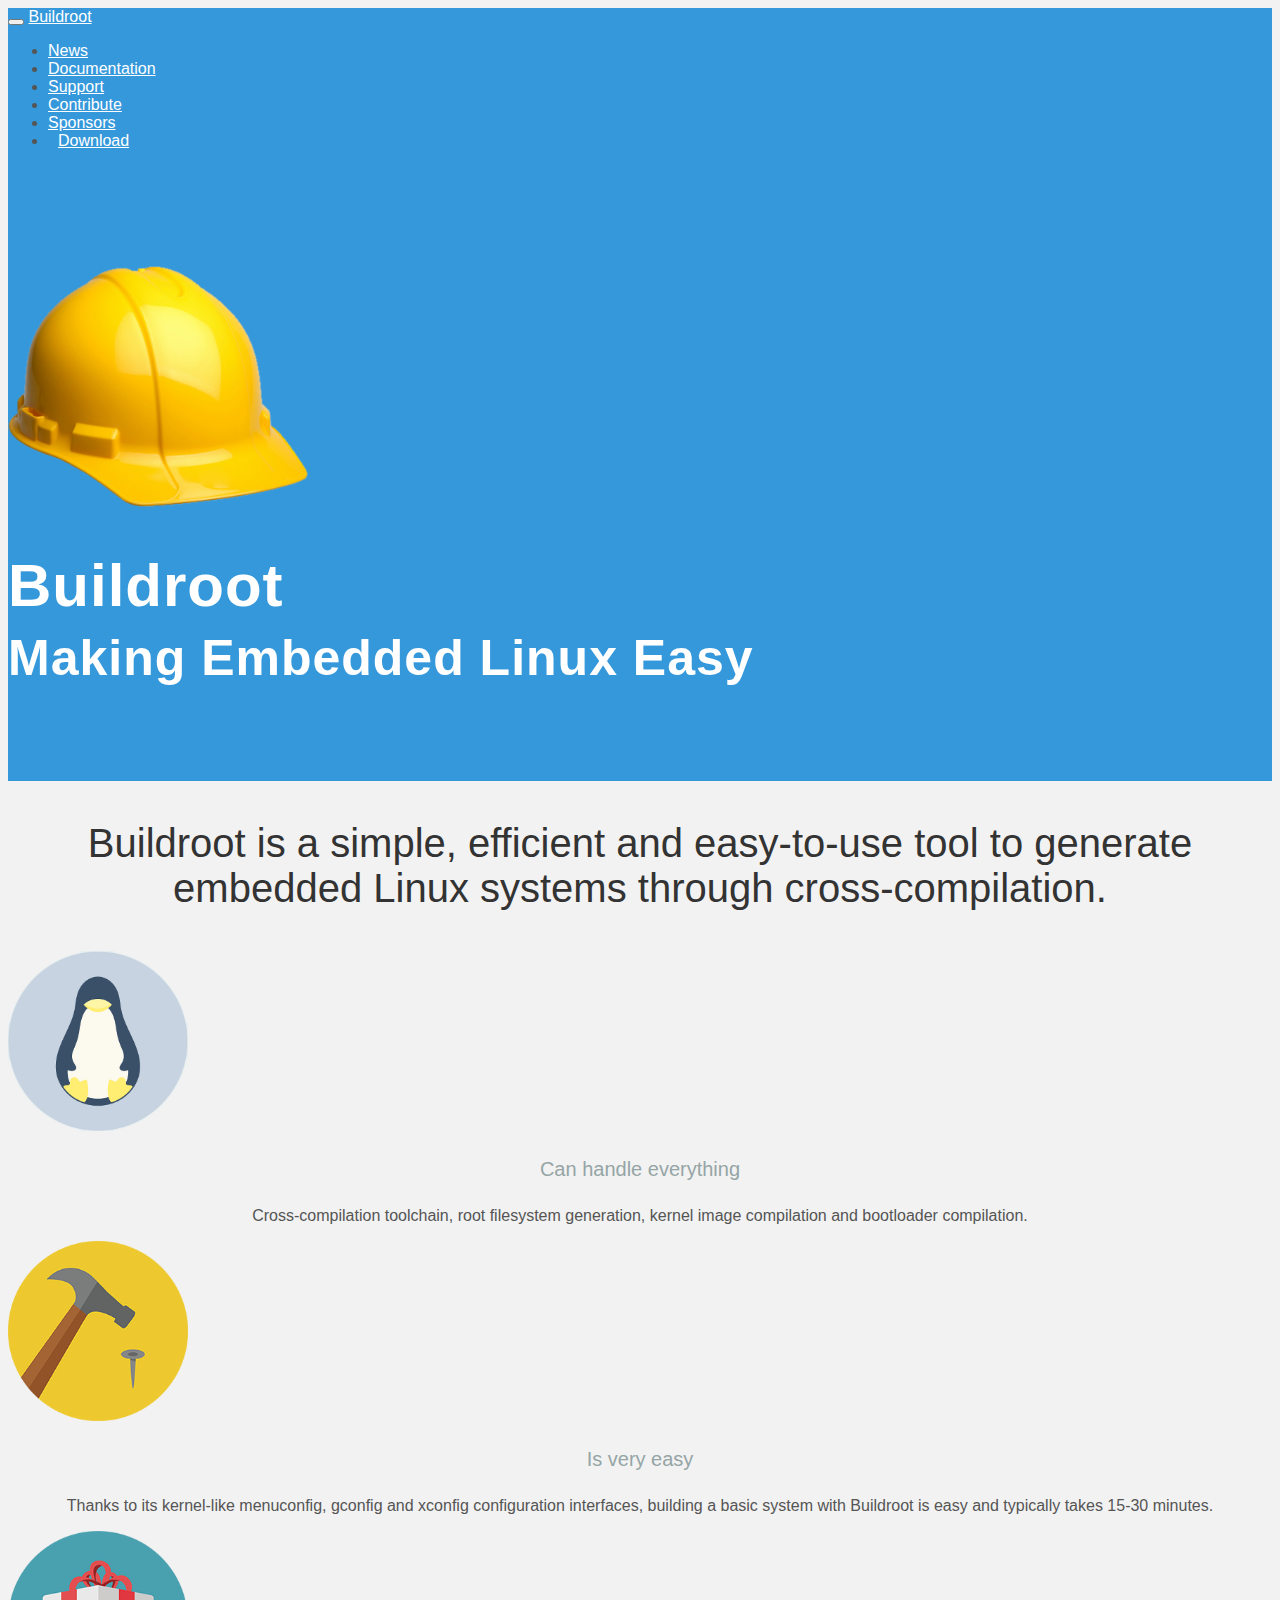
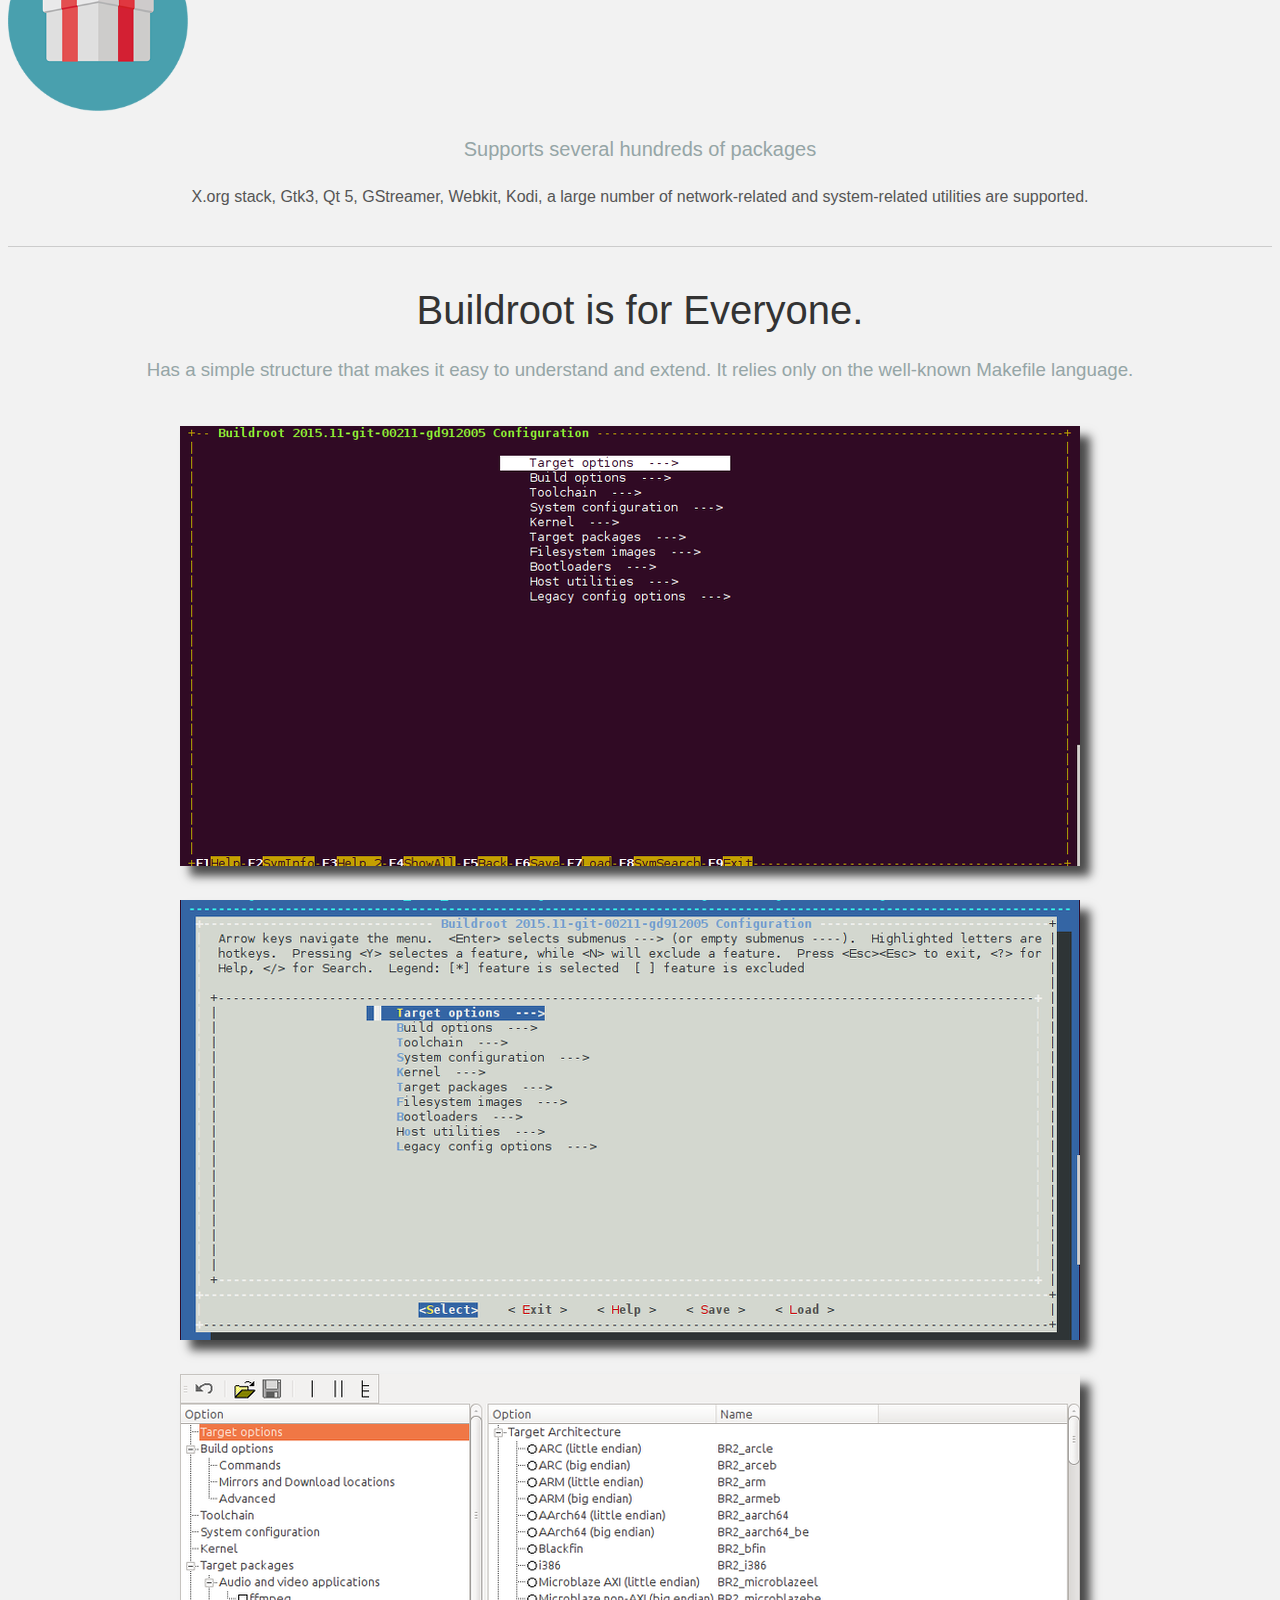
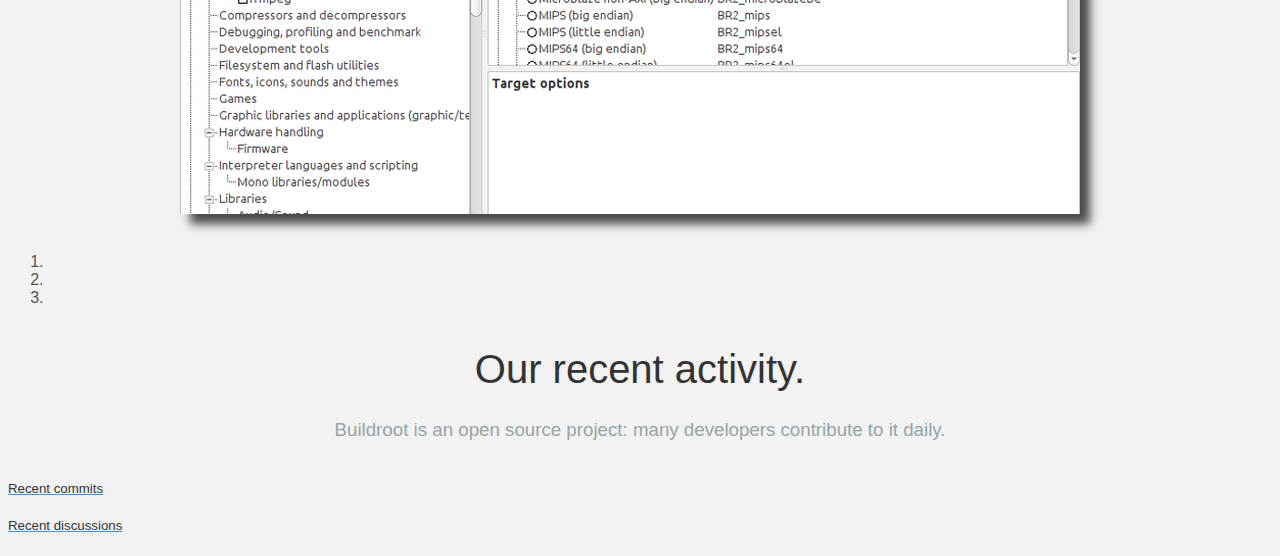
<file: index.html>
<!DOCTYPE html>
<html lang="en">
<head>
	<meta charset="utf-8">
	<meta http-equiv="X-UA-Compatible" content="IE=edge">
	<meta name="viewport" content="width=device-width, initial-scale=1.0">
	<meta name="Buildroot" content="">
	<meta name="angelo.compagnucci@gmail.com" content="">
	<link rel="shortcut icon" href="images/favicon.png">

	<title>Buildroot - Making Embedded Linux Easy</title>

	<link href="https://oss.maxcdn.com/bootswatch/3.3.5/paper/bootstrap.min.css" rel="stylesheet">
	<link href="css/main.css" rel="stylesheet">

	<!--[if lt IE 9]>
	  <script src="https://oss.maxcdn.com/libs/html5shiv/3.7.0/html5shiv.js"></script>
	  <script src="https://oss.maxcdn.com/libs/respond.js/1.3.0/respond.min.js"></script>
	<![endif]-->
</head>

<body>
	<!-- Fixed navbar -->
	<div class="navbar navbar-default navbar-fixed-top">
		<div class="container">
		<div class="navbar-header">
		  <button type="button" class="navbar-toggle" data-toggle="collapse" data-target=".navbar-collapse">
			<span class="icon-bar"></span>
			<span class="icon-bar"></span>
			<span class="icon-bar"></span>
		  </button>
		  <a class="navbar-brand" href="/"><b>Buildroot</b></a>
		</div>
		<div class="navbar-collapse collapse">
			<ul class="nav navbar-nav navbar-right">
				<li><a href="/news.html">
					<span class="glyphicon glyphicon-star"></span> News</a></li>
				<li><a href="/docs.html">
					<span class="glyphicon glyphicon-book"></span> Documentation</a></li>
				<li><a href="/support.html">
					<span class="glyphicon glyphicon-question-sign"></span> Support</a></li>
				<li><a href="/contribute.html">
					<span class="glyphicon glyphicon-share"></span> Contribute</a></li>
				<li><a href="/sponsors.html">
					<span class="glyphicon glyphicon-usd"></span> Sponsors</a></li>
				<li><a id="menubutton" class="btn btn-success btn-shrink" href="/download.html">
					<span class="glyphicon glyphicon-cloud-download"></span>
					<span class="text-shrink" >Download</span></a></li>
			</ul>
		</div><!--/.nav-collapse -->
		</div>
	</div>


	<div id="headerwrap">
		<div class="container">
			<div class="row">
				<div class="col-sm-6">
					<img class="img-responsive center-block" src="images/logo.png" alt="" style="max-width:300px">
				</div><!-- /col-lg-6 -->
				<div class="col-sm-6">
					<h1>Buildroot<br>
					<small>Making Embedded Linux Easy</small></h1>
					<div class="col-sm-6" style="margin-top:1em; padding-left:0px;">
						<a class="btn btn-default btn-lg" style="width:100%;" href="#about"><span class="glyphicon glyphicon-info-sign"></span>&nbsp; Learn more</a>
					</div>
					<div class="col-sm-6" style="margin-top:1em; padding-left:0px;">
						<a class="btn btn-default btn-lg" style="width:100%; margin-bottom: 20px;" href="/download.html"><span class="glyphicon glyphicon-cloud-download"></span>&nbsp; Download</a>
					</div>
				</div><!-- /col-lg-6 -->
			</div><!-- /row -->
		</div><!-- /container -->
	</div><!-- /headerwrap -->

	<a name="about"></a>
	<div class="container">
		<div class="row mt centered">
			<div class="col-lg-8 col-lg-offset-2">
				<h1>Buildroot is a simple, efficient and easy-to-use tool to
				generate embedded Linux systems through cross-compilation.</h1>
			</div>
		</div><!-- /row -->

		<div class="row mt centered">
			<div class="col-md-4">
				<div class="flip-container center-block" ontouchstart="this.classList.toggle('hover');">
					<div class="flipper">
						<div class="front">
							<img src="images/tux-flat.png" width="180" alt="">
						</div>
						<div class="back">
							<img src="images/tux-flat.png" width="180" alt="">
						</div>
					</div>
				</div>

				<h4>Can handle everything</h4>
				<p>Cross-compilation toolchain, root filesystem generation,
				kernel image compilation and bootloader compilation.</p>
			</div><!--/col-lg-4 -->

			<div class="col-md-4">
				<div class="flip-container center-block" ontouchstart="this.classList.toggle('hover');">
					<div class="flipper">
						<div class="front">
							<img src="images/hammer.png" width="180" alt="">
						</div>
						<div class="back">
							<img src="images/hammer.png" width="180" alt="">
						</div>
					</div>
				</div>

				<h4>Is very easy</h4>
				<p>Thanks to its kernel-like menuconfig, gconfig and
				xconfig configuration interfaces, building a basic system with
				Buildroot is easy and typically takes 15-30 minutes.</p>

			</div><!--/col-lg-4 -->

			<div class="col-md-4">
				<div class="flip-container center-block" ontouchstart="this.classList.toggle('hover');">
					<div class="flipper">
						<div class="front">
							<img src="images/gift.png" width="180" alt="">
						</div>
						<div class="back">
							<img src="images/gift.png" width="180" alt="">
						</div>
					</div>
				</div>

				<h4>Supports several hundreds of packages</h4>
				<p>X.org stack, Gtk3, Qt 5, GStreamer, Webkit, Kodi, a large number of network-related and system-related utilities are supported.</p>

			</div><!--/col-lg-4 -->
		</div><!-- /row -->
		<hr>
	</div><!-- /container -->

	<div class="container">
		<div class="row mt centered">
			<div class="col-lg-6 col-lg-offset-3">
				<h1>Buildroot is for Everyone.</h1>
				<h3>Has a simple structure that makes it easy to understand and extend. It relies only on the well-known Makefile language.</h3>
			</div>
		</div><!-- /row -->

		<! -- CAROUSEL -->
		<div class="row mt centered">
			<div class="col-lg-8 col-lg-offset-2">
				<div id="carousel-example-generic" class="carousel slide" data-ride="carousel">
				  <!-- Wrapper for slides -->
				  <div class="carousel-inner">
					<div class="item active">
					  <img src="images/nconfig.png" alt="">
					</div>
					<div class="item">
					  <img src="images/menuconfig.png" alt="">
					</div>
					<div class="item">
					  <img src="images/xconfig.png" alt="">
					</div>
				  </div>
				  <!-- Indicators -->
				  <ol class="carousel-indicators" style="margin-top:10px">
					<li data-target="#carousel-example-generic" data-slide-to="0" class="active"></li>
					<li data-target="#carousel-example-generic" data-slide-to="1"></li>
					<li data-target="#carousel-example-generic" data-slide-to="2"></li>
				  </ol>
				</div>
			</div><!-- /col-lg-8 -->
		</div><!-- /row -->
	</div><! --/container -->

	<div class="container">
		<div class="row mt centered">
			<div class="col-lg-6 col-lg-offset-3">
				<h1>Our recent activity.</h1>
				<h3>Buildroot is an open source project: many developers contribute to it daily.</h3>
			</div>
		</div><!-- /row -->
	</div><!-- /container -->

	<div class="container">
		<div class="row">
			<div class="col-sm-6">
				<div class="panel panel-primary">
					<div class="panel-heading"><a href="http://git.buildroot.net/buildroot"><h5>Recent commits</h5></a></div>
					<div class="panel-body ellipsis" id="commit-activity">
					</div>
				</div>
			</div>
			<div class="col-sm-6" >
				<div class="panel panel-primary">
					<div class="panel-heading"><a href="http://dir.gmane.org/gmane.comp.lib.uclibc.buildroot"><h5>Recent discussions</h5></a></div>
					<div class="panel-body ellipsis" id="mailing-list-activity">
					</div>
				</div>
			</div>
		</div>
	</div><!-- /container -->

	<script src="//code.jquery.com/jquery-1.11.3.min.js"></script>
	<script src="https://oss.maxcdn.com/bootstrap/3.3.5/js/bootstrap.min.js"></script>
	<script type="text/javascript" src="https://www.google.com/jsapi"></script>
	<script type="text/javascript" src="js/clipboard.min.js"></script>
	<script type="text/javascript" src="js/buildroot.js"></script>
</body>
</html>
</file>
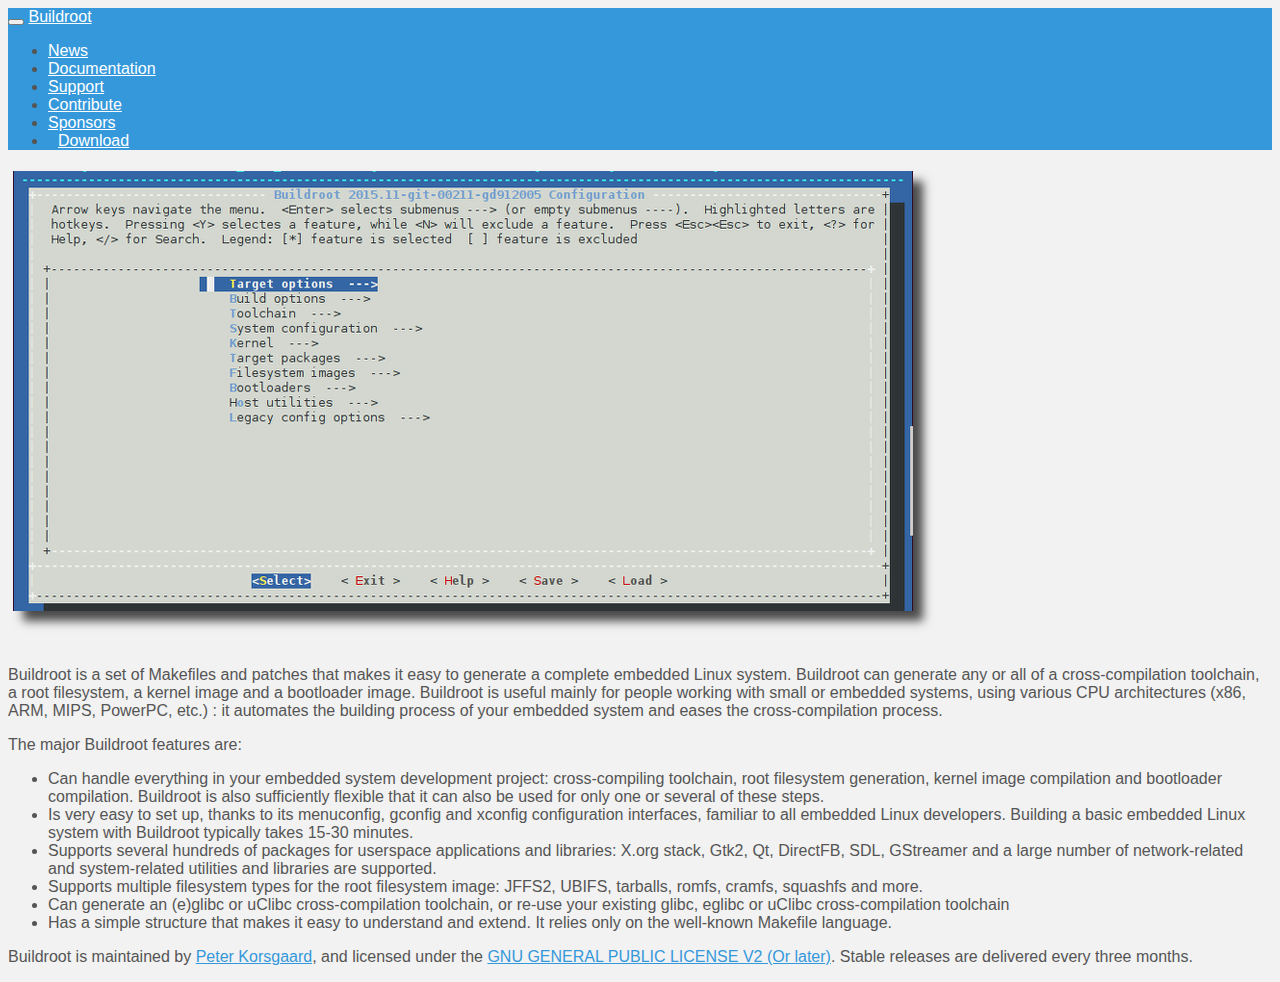
<file: about.html>
<!DOCTYPE html>
<html lang="en">
<head>
	<meta charset="utf-8">
	<meta http-equiv="X-UA-Compatible" content="IE=edge">
	<meta name="viewport" content="width=device-width, initial-scale=1.0">
	<meta name="Buildroot" content="">
	<meta name="angelo.compagnucci@gmail.com" content="">
	<link rel="shortcut icon" href="images/favicon.png">

	<title>Buildroot - Making Embedded Linux Easy</title>

	<link href="https://oss.maxcdn.com/bootswatch/3.3.5/paper/bootstrap.min.css" rel="stylesheet">
	<link href="css/main.css" rel="stylesheet">

	<!--[if lt IE 9]>
	  <script src="https://oss.maxcdn.com/libs/html5shiv/3.7.0/html5shiv.js"></script>
	  <script src="https://oss.maxcdn.com/libs/respond.js/1.3.0/respond.min.js"></script>
	<![endif]-->
</head>

<body>
	<!-- Fixed navbar -->
	<div class="navbar navbar-default navbar-fixed-top">
		<div class="container">
		<div class="navbar-header">
		  <button type="button" class="navbar-toggle" data-toggle="collapse" data-target=".navbar-collapse">
			<span class="icon-bar"></span>
			<span class="icon-bar"></span>
			<span class="icon-bar"></span>
		  </button>
		  <a class="navbar-brand" href="/"><b>Buildroot</b></a>
		</div>
		<div class="navbar-collapse collapse">
			<ul class="nav navbar-nav navbar-right">
				<li><a href="/news.html">
					<span class="glyphicon glyphicon-star"></span> News</a></li>
				<li><a href="/docs.html">
					<span class="glyphicon glyphicon-book"></span> Documentation</a></li>
				<li><a href="/support.html">
					<span class="glyphicon glyphicon-question-sign"></span> Support</a></li>
				<li><a href="/contribute.html">
					<span class="glyphicon glyphicon-share"></span> Contribute</a></li>
				<li><a href="/sponsors.html">
					<span class="glyphicon glyphicon-usd"></span> Sponsors</a></li>
				<li><a id="menubutton" class="btn btn-success btn-shrink" href="/download.html">
					<span class="glyphicon glyphicon-cloud-download"></span>
					<span class="text-shrink" >Download</span></a></li>
			</ul>
		</div><!--/.nav-collapse -->
		</div>
	</div>


<div class="row">
  <div class="col-sm-6 col-sm-offset-3" style="padding-bottom:10px">
    <img class="center-block" src="images/menuconfig.png"
    style="max-width:100%;"
    alt="Buildroot menuconfig" border="0">
  </div>
<div class="col-sm-10 col-sm-offset-1">

<p>Buildroot is a set of Makefiles and patches that makes it easy to
generate a complete embedded Linux system. Buildroot can generate any
or all of a cross-compilation toolchain, a root filesystem, a kernel
image and a bootloader image. Buildroot is useful mainly for people
working with small or embedded systems, using various CPU
architectures (x86, ARM, MIPS, PowerPC, etc.) : it automates the
building process of your embedded system and eases the
cross-compilation process.</p>

<p>The major Buildroot features are:</p>

<ul>

  <li>Can <b>handle everything</b> in your embedded system development
  project: cross-compiling toolchain, root filesystem generation,
  kernel image compilation and bootloader compilation. Buildroot is
  also sufficiently flexible that it can also be used for only one or
  several of these steps.</li>

  <li>Is <b>very easy</b> to set up, thanks to its menuconfig, gconfig
  and xconfig configuration interfaces, familiar to all embedded Linux
  developers. Building a basic embedded Linux system with Buildroot
  typically takes 15-30 minutes.</li>

  <li>Supports <b>several hundreds of packages</b> for userspace
  applications and libraries: X.org stack, Gtk2, Qt, DirectFB, SDL,
  GStreamer and a large number of network-related and system-related
  utilities and libraries are supported.</li>

  <li>Supports <b>multiple filesystem types</b> for the root
  filesystem image: JFFS2, UBIFS, tarballs, romfs, cramfs, squashfs
  and more.</li>

  <li>Can generate an (e)glibc or uClibc cross-compilation toolchain,
  or re-use your existing glibc, eglibc or uClibc cross-compilation
  toolchain</li>

  <li>Has a <b>simple structure</b> that makes it easy to understand
  and extend. It relies only on the well-known Makefile language.</li>

</ul>

<p>Buildroot is maintained by <a href=
"mailto:jacmet@uclibc.org">Peter Korsgaard</a>, and licensed under the
<a href="http://www.gnu.org/licenses/old-licenses/gpl-2.0.html">GNU
GENERAL PUBLIC LICENSE V2 (Or later)</a>. Stable releases are
delivered every three months.</p>

</div><!--/.col-sm-10 -->
</div><!--/.row -->

	<script src="//code.jquery.com/jquery-1.11.3.min.js"></script>
	<script src="https://oss.maxcdn.com/bootstrap/3.3.5/js/bootstrap.min.js"></script>
	<script type="text/javascript" src="https://www.google.com/jsapi"></script>
	<script type="text/javascript" src="js/clipboard.min.js"></script>
	<script type="text/javascript" src="js/buildroot.js"></script>
</body>
</html>
</file>
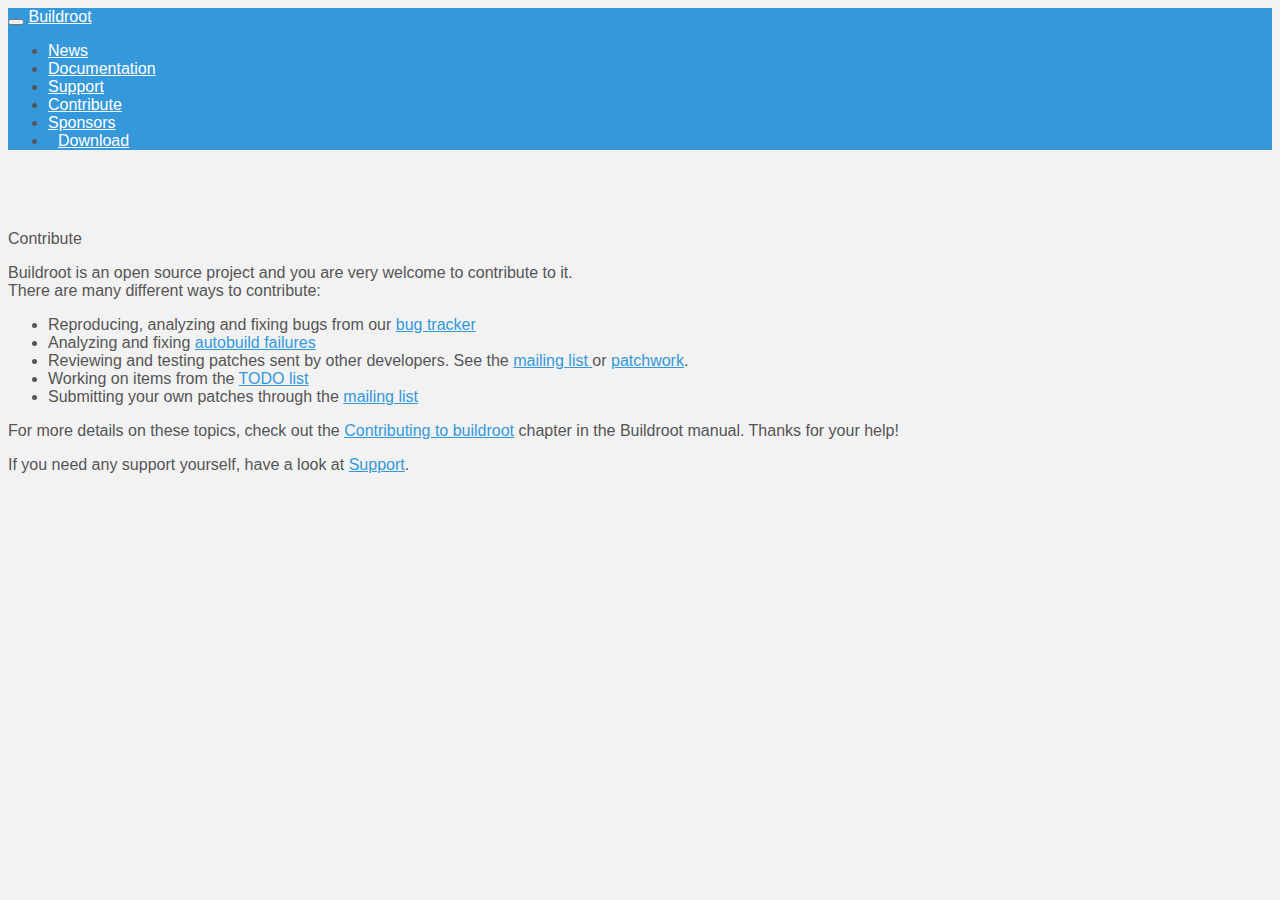
<file: contribute.html>
<!DOCTYPE html>
<html lang="en">
<head>
	<meta charset="utf-8">
	<meta http-equiv="X-UA-Compatible" content="IE=edge">
	<meta name="viewport" content="width=device-width, initial-scale=1.0">
	<meta name="Buildroot" content="">
	<meta name="angelo.compagnucci@gmail.com" content="">
	<link rel="shortcut icon" href="images/favicon.png">

	<title>Buildroot - Making Embedded Linux Easy</title>

	<link href="https://oss.maxcdn.com/bootswatch/3.3.5/paper/bootstrap.min.css" rel="stylesheet">
	<link href="css/main.css" rel="stylesheet">

	<!--[if lt IE 9]>
	  <script src="https://oss.maxcdn.com/libs/html5shiv/3.7.0/html5shiv.js"></script>
	  <script src="https://oss.maxcdn.com/libs/respond.js/1.3.0/respond.min.js"></script>
	<![endif]-->
</head>

<body>
	<!-- Fixed navbar -->
	<div class="navbar navbar-default navbar-fixed-top">
		<div class="container">
		<div class="navbar-header">
		  <button type="button" class="navbar-toggle" data-toggle="collapse" data-target=".navbar-collapse">
			<span class="icon-bar"></span>
			<span class="icon-bar"></span>
			<span class="icon-bar"></span>
		  </button>
		  <a class="navbar-brand" href="/"><b>Buildroot</b></a>
		</div>
		<div class="navbar-collapse collapse">
			<ul class="nav navbar-nav navbar-right">
				<li><a href="/news.html">
					<span class="glyphicon glyphicon-star"></span> News</a></li>
				<li><a href="/docs.html">
					<span class="glyphicon glyphicon-book"></span> Documentation</a></li>
				<li><a href="/support.html">
					<span class="glyphicon glyphicon-question-sign"></span> Support</a></li>
				<li><a href="/contribute.html">
					<span class="glyphicon glyphicon-share"></span> Contribute</a></li>
				<li><a href="/sponsors.html">
					<span class="glyphicon glyphicon-usd"></span> Sponsors</a></li>
				<li><a id="menubutton" class="btn btn-success btn-shrink" href="/download.html">
					<span class="glyphicon glyphicon-cloud-download"></span>
					<span class="text-shrink" >Download</span></a></li>
			</ul>
		</div><!--/.nav-collapse -->
		</div>
	</div>


<div class="container">
<div class="row nh">
<div class="col-lg-10 col-lg-offset-1 col-md-12 col-sm-12 col-xs-12">

	<div class="panel panel-primary">
		<div class="panel-heading">Contribute</div>
		<div class="panel-body">
			<p>Buildroot is an open source project and you are very welcome to contribute to
			it.<br />
			There are many different ways to contribute:</p>

			<ul>
			<li>Reproducing, analyzing and fixing bugs from our
			    <a href="https://bugs.buildroot.org/">bug tracker</a></li>
			<li>Analyzing and fixing <a href="http://autobuild.buildroot.org/">
			    autobuild failures</a></li>
			<li>Reviewing and testing patches sent by other developers. See the
			    <a href="http://lists.buildroot.org/mailman/listinfo/buildroot">mailing list
			    </a> or <a href="http://patchwork.ozlabs.org/project/buildroot/list/">
			    patchwork</a>.</li>
			<li>Working on items from the
			    <a href="http://www.elinux.org/Buildroot#Todo_list">TODO list</a></li>
			<li>Submitting your own patches through the
			    <a href="http://lists.buildroot.org/mailman/listinfo/buildroot">mailing list
			    </a></li>
			</ul>

			<p>For more details on these topics, check out the
			<a href="http://buildroot.org/manual.html#_contributing_to_buildroot">
			Contributing to buildroot</a> chapter in the Buildroot manual. Thanks for your help!</p>

			<p>If you need any support yourself, have a look at <a href="./support.html">
			Support</a>.</p>
		</div>
	</div>

</div><!--/.col-sm-10 -->
</div><!--/.row -->
</div>

	<script src="//code.jquery.com/jquery-1.11.3.min.js"></script>
	<script src="https://oss.maxcdn.com/bootstrap/3.3.5/js/bootstrap.min.js"></script>
	<script type="text/javascript" src="https://www.google.com/jsapi"></script>
	<script type="text/javascript" src="js/clipboard.min.js"></script>
	<script type="text/javascript" src="js/buildroot.js"></script>
</body>
</html>
</file>
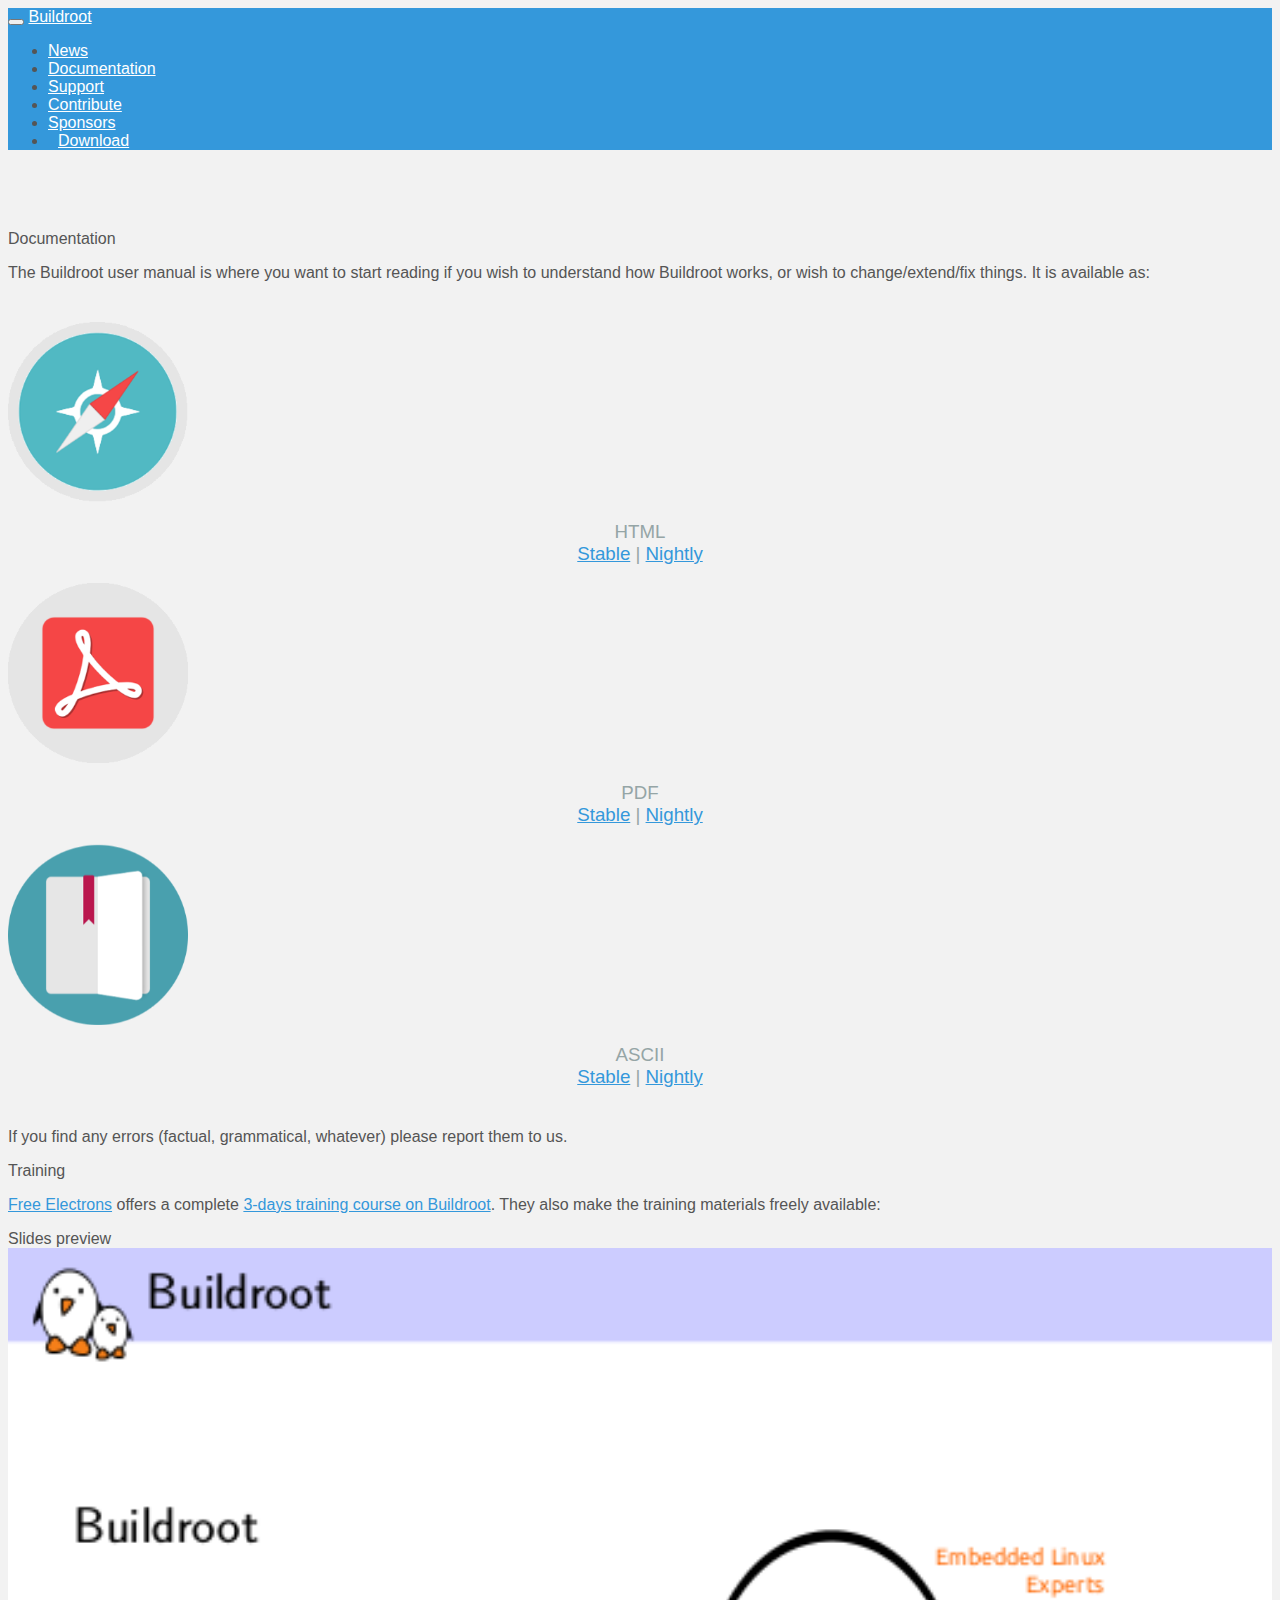
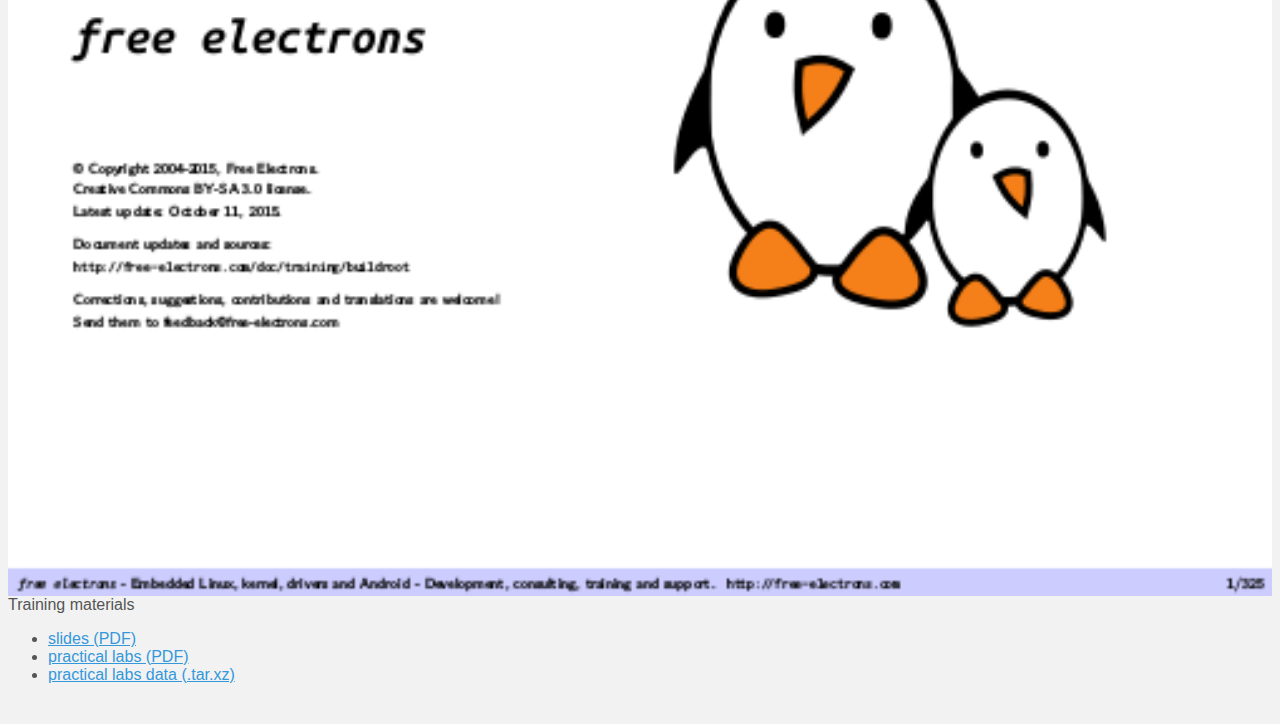
<file: docs.html>
<!DOCTYPE html>
<html lang="en">
<head>
	<meta charset="utf-8">
	<meta http-equiv="X-UA-Compatible" content="IE=edge">
	<meta name="viewport" content="width=device-width, initial-scale=1.0">
	<meta name="Buildroot" content="">
	<meta name="angelo.compagnucci@gmail.com" content="">
	<link rel="shortcut icon" href="images/favicon.png">

	<title>Buildroot - Making Embedded Linux Easy</title>

	<link href="https://oss.maxcdn.com/bootswatch/3.3.5/paper/bootstrap.min.css" rel="stylesheet">
	<link href="css/main.css" rel="stylesheet">

	<!--[if lt IE 9]>
	  <script src="https://oss.maxcdn.com/libs/html5shiv/3.7.0/html5shiv.js"></script>
	  <script src="https://oss.maxcdn.com/libs/respond.js/1.3.0/respond.min.js"></script>
	<![endif]-->
</head>

<body>
	<!-- Fixed navbar -->
	<div class="navbar navbar-default navbar-fixed-top">
		<div class="container">
		<div class="navbar-header">
		  <button type="button" class="navbar-toggle" data-toggle="collapse" data-target=".navbar-collapse">
			<span class="icon-bar"></span>
			<span class="icon-bar"></span>
			<span class="icon-bar"></span>
		  </button>
		  <a class="navbar-brand" href="/"><b>Buildroot</b></a>
		</div>
		<div class="navbar-collapse collapse">
			<ul class="nav navbar-nav navbar-right">
				<li><a href="/news.html">
					<span class="glyphicon glyphicon-star"></span> News</a></li>
				<li><a href="/docs.html">
					<span class="glyphicon glyphicon-book"></span> Documentation</a></li>
				<li><a href="/support.html">
					<span class="glyphicon glyphicon-question-sign"></span> Support</a></li>
				<li><a href="/contribute.html">
					<span class="glyphicon glyphicon-share"></span> Contribute</a></li>
				<li><a href="/sponsors.html">
					<span class="glyphicon glyphicon-usd"></span> Sponsors</a></li>
				<li><a id="menubutton" class="btn btn-success btn-shrink" href="/download.html">
					<span class="glyphicon glyphicon-cloud-download"></span>
					<span class="text-shrink" >Download</span></a></li>
			</ul>
		</div><!--/.nav-collapse -->
		</div>
	</div>


<div class="container">
<div class="row nh">
<div class="col-lg-10 col-lg-offset-1 col-md-12 col-sm-12 col-xs-12">

	<div class="panel panel-primary">
		<div class="panel-heading">Documentation</div>
		<div class="panel-body">
		<p>The Buildroot user manual is where you want to start reading if you
		wish to understand how Buildroot works, or wish to change/extend/fix
		things. It is available as:</p>
		
		<div class="row mt centered">
			<div class="col-sm-4">
				<div class="flip-container center-block" ontouchstart="this.classList.toggle('hover');">
					<div class="flipper">
						<div class="front">
							<a href="/manual.html"><img src="images/browser.png" width="180" alt=""></a>
						</div>
						<div class="back">
							<a href="/manual.html"><img src="images/browser.png" width="180" alt=""></a>
						</div>
					</div>
				</div>

				<h3>HTML <br>
					<a href="/manual.html">Stable</a> | 
					<a href="http://nightly.buildroot.org/manual.html">Nightly</a>
				</h3>

			</div>

			<div class="col-sm-4">
				<div class="flip-container center-block" ontouchstart="this.classList.toggle('hover');">
					<div class="flipper">
						<div class="front">
							<img src="images/pdf-icon.png" width="180" alt="">
						</div>
						<div class="back">
							<img src="images/pdf-icon.png" width="180" alt="">
						</div>
					</div>
				</div>

				<h3>PDF <br>
					<a href="/downloads/manual/manual.pdf">Stable</a> | 
					<a href="http://nightly.buildroot.org/manual.pdf">Nightly</a>
				</h3>

			</div>

			<div class="col-sm-4">
				<div class="flip-container center-block" ontouchstart="this.classList.toggle('hover');">
					<div class="flipper">
						<div class="front">
							<img src="images/text.png" width="180" alt="">
						</div>
						<div class="back">
							<img src="images/text.png" width="180" alt="">
						</div>
					</div>
				</div>

				<h3>ASCII <br>
					<a href="/downloads/manual/manual.text">Stable</a> | 
					<a href="http://nightly.buildroot.org/manual.text">Nightly</a>
				</h3>

			</div>
		</div>
		
		<p>If you find any errors (factual, grammatical, whatever) please
		report them to us.</p>
		</div>
	</div>

	<div class="panel panel-primary">
		<div class="panel-heading">Training</div>
		<div class="panel-body">
		<p><a href="http://www.free-electrons.com">Free Electrons</a> offers a
		complete <a href="http://free-electrons.com/training/buildroot/">3-days
		training course on Buildroot</a>. They also make the training
		materials freely available:</p>

			<div class="row">
				<div class="col-sm-8">
					<div class="panel panel-success">
						<div class="panel-heading">Slides preview</div>
						<div class="panel-body">
							<div id="slides" style="width: 100%; padding-bottom: 75%; position: relative">
							<a href="http://free-electrons.com/doc/training/buildroot/buildroot-slides.pdf"><img src="images/buildroot-slides.png" alt="buildroot slides" style="position:absolute; width:100%; height:100%; top:0; left:0;"></a>
							</div>
						</div>
					</div>
				</div>

				<div class="col-sm-4">
					<div class="panel panel-default	">
						<div class="panel-heading">Training materials</div>
						<div class="panel-body">
							<ul>
							<li><a href="http://free-electrons.com/doc/training/buildroot/buildroot-slides.pdf">slides (PDF)</a></li>
							<li><a href="http://free-electrons.com/doc/training/buildroot/buildroot-labs.pdf">practical labs (PDF)</a></li>
							<li><a href="http://free-electrons.com/doc/training/buildroot/buildroot-labs.tar.xz">practical labs data (.tar.xz)</a></li>
							</ul>
						</div>
					</div>
				</div>
			</div>
		</div>
	</div>

</div>
</div>
</div>

	<script src="//code.jquery.com/jquery-1.11.3.min.js"></script>
	<script src="https://oss.maxcdn.com/bootstrap/3.3.5/js/bootstrap.min.js"></script>
	<script type="text/javascript" src="https://www.google.com/jsapi"></script>
	<script type="text/javascript" src="js/clipboard.min.js"></script>
	<script type="text/javascript" src="js/buildroot.js"></script>
</body>
</html>
</file>
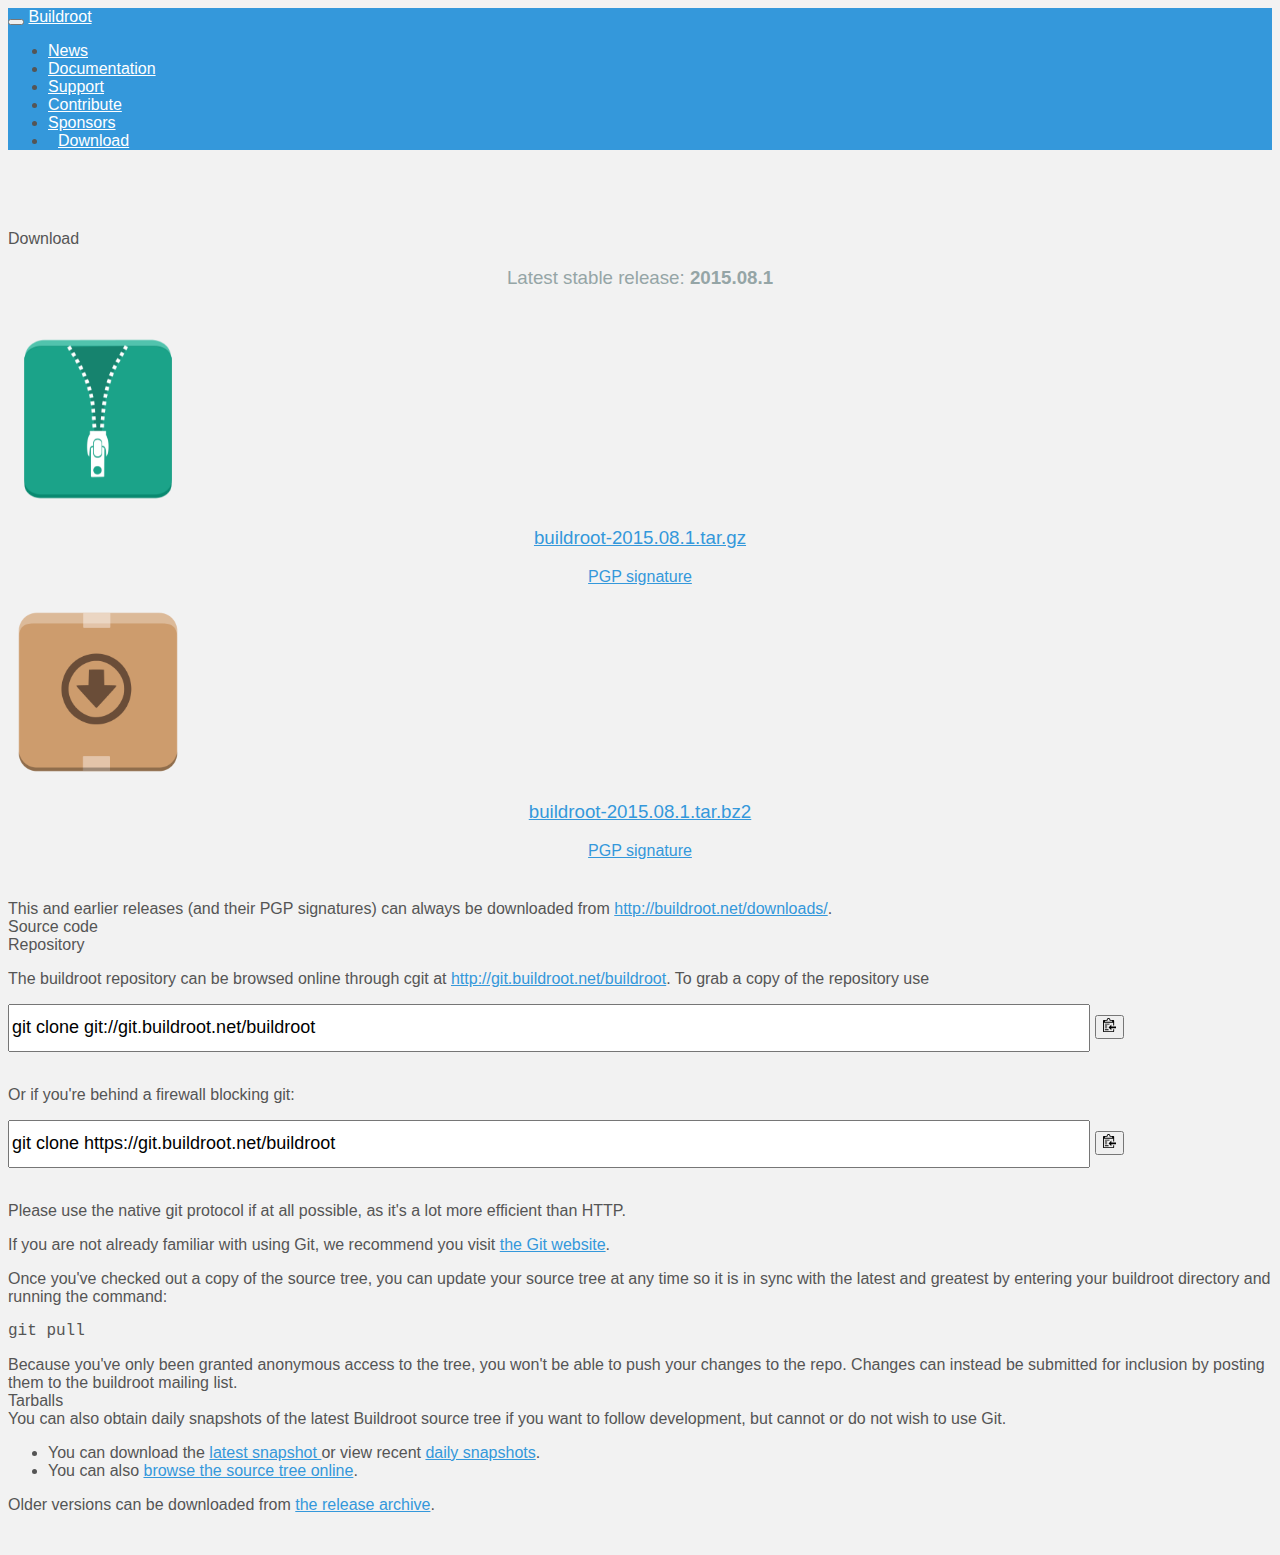
<file: download.html>
<!DOCTYPE html>
<html lang="en">
<head>
	<meta charset="utf-8">
	<meta http-equiv="X-UA-Compatible" content="IE=edge">
	<meta name="viewport" content="width=device-width, initial-scale=1.0">
	<meta name="Buildroot" content="">
	<meta name="angelo.compagnucci@gmail.com" content="">
	<link rel="shortcut icon" href="images/favicon.png">

	<title>Buildroot - Making Embedded Linux Easy</title>

	<link href="https://oss.maxcdn.com/bootswatch/3.3.5/paper/bootstrap.min.css" rel="stylesheet">
	<link href="css/main.css" rel="stylesheet">

	<!--[if lt IE 9]>
	  <script src="https://oss.maxcdn.com/libs/html5shiv/3.7.0/html5shiv.js"></script>
	  <script src="https://oss.maxcdn.com/libs/respond.js/1.3.0/respond.min.js"></script>
	<![endif]-->
</head>

<body>
	<!-- Fixed navbar -->
	<div class="navbar navbar-default navbar-fixed-top">
		<div class="container">
		<div class="navbar-header">
		  <button type="button" class="navbar-toggle" data-toggle="collapse" data-target=".navbar-collapse">
			<span class="icon-bar"></span>
			<span class="icon-bar"></span>
			<span class="icon-bar"></span>
		  </button>
		  <a class="navbar-brand" href="/"><b>Buildroot</b></a>
		</div>
		<div class="navbar-collapse collapse">
			<ul class="nav navbar-nav navbar-right">
				<li><a href="/news.html">
					<span class="glyphicon glyphicon-star"></span> News</a></li>
				<li><a href="/docs.html">
					<span class="glyphicon glyphicon-book"></span> Documentation</a></li>
				<li><a href="/support.html">
					<span class="glyphicon glyphicon-question-sign"></span> Support</a></li>
				<li><a href="/contribute.html">
					<span class="glyphicon glyphicon-share"></span> Contribute</a></li>
				<li><a href="/sponsors.html">
					<span class="glyphicon glyphicon-usd"></span> Sponsors</a></li>
				<li><a id="menubutton" class="btn btn-success btn-shrink" href="/download.html">
					<span class="glyphicon glyphicon-cloud-download"></span>
					<span class="text-shrink" >Download</span></a></li>
			</ul>
		</div><!--/.nav-collapse -->
		</div>
	</div>


<div class="container">
<div class="row nh">
<div class="col-lg-10 col-lg-offset-1 col-md-12 col-sm-12 col-xs-12">

	<div class="panel panel-primary">
		<div class="panel-heading">Download</div>
		<div class="panel-body">
		
			<h3 style="text-align: center;">Latest stable release: <b>2015.08.1</b></h3>

			<div class="row mt centered">
				<div class="col-sm-6">
					<div class="flip-container center-block" ontouchstart="this.classList.toggle('hover');">
						<div class="flipper">
							<div class="front">
								<a href="/downloads/buildroot-2015.08.1.tar.gz"><img src="images/zip.png" width="180" alt=""></a>
							</div>
							<div class="back">
								<a href="/downloads/buildroot-2015.08.1.tar.gz"><img src="images/zip.png" width="180" alt=""></a>
							</div>
						</div>
					</div>
					
					<h3><a href="/downloads/buildroot-2015.08.1.tar.gz">buildroot-2015.08.1.tar.gz</a></h3>
					<p><a href="/downloads/buildroot-2015.08.1.tar.gz.sign">PGP signature</a></p>
				</div>
				<div class="col-sm-6">
					<div class="flip-container center-block" ontouchstart="this.classList.toggle('hover');">
						<div class="flipper">
							<div class="front">
								<a href="/downloads/buildroot-2015.08.1.tar.bz2"><img src="images/package.png" width="180" alt=""></a>
							</div>
							<div class="back">
								<a href="/downloads/buildroot-2015.08.1.tar.bz2"><img src="images/package.png" width="180" alt=""></a>
							</div>
						</div>
					</div>
					
					<h3><a href="/downloads/buildroot-2015.08.1.tar.bz2">buildroot-2015.08.1.tar.bz2</a></h3>
					<p><a href="/downloads/buildroot-2015.08.1.tar.bz2.sign">PGP signature</a></p>
				</div>
			</div>
		<!--
		<p>
		The latest release candidate is <b>2015.08-rc2</b>, which can be
		downloaded here:<p>

		<a href="/downloads/buildroot-2015.08-rc2.tar.gz">buildroot-2015.08-rc1.tar.gz</a>
		(<a href="/downloads/buildroot-2015.08-rc2.tar.gz.sign">PGP signature</a>)
		or
		<a href="/downloads/buildroot-2015.08-rc2.tar.bz2">buildroot-2015.08-rc1.tar.bz2</a>
		(<a href="/downloads/buildroot-2015.08-rc2.tar.bz2.sign">PGP signature</a>).
		<p>
		-->
		This and earlier releases (and their PGP signatures) can always be downloaded from
		<a href="/downloads/">http://buildroot.net/downloads/</a>.
		</div>
	</div>

	<div class="panel panel-primary">
		<div class="panel-heading">Source code</div>
		<div class="panel-body">

			<div class="row">
				<div class="col-sm-7">
					<div class="panel panel-success">
						<div class="panel-heading">Repository</div>
						<div class="panel-body">
<P>The buildroot repository can be browsed online through cgit at
<a href="http://git.buildroot.net/buildroot/">http://git.buildroot.net/buildroot</a>.
To grab a copy of the repository use</p>


<div class="input-group" style="width: 100%;">
	<input class="form-control" style="width: 85%;" id="giturl"
		value="git clone git://git.buildroot.net/buildroot" type="text" readonly></input>
	<span class="input-group-button">
		<button class="btn pull-right" type="button" data-clipboard-target="#giturl"
			data-toggle="tooltip" data-placement="bottom" data-trigger="manual" title="Copied!">
			<img class="clippy" src="images/clippy.svg" alt="Copy to clipboard" width="13">
		</button>
	</span>
</div><br>

<p>
	Or if you're behind a firewall blocking git:
</p>

<div class="input-group" style="width: 100%;">
	<input class="form-control" style="width: 85%;" id="giturlhttps"
		value="git clone https://git.buildroot.net/buildroot" type="text" readonly></input>
	<span class="input-group-button">
		<button class="btn pull-right" type="button" data-clipboard-target="#giturlhttps"
			data-toggle="tooltip" data-placement="bottom" data-trigger="click" title="Copied!">
			<img class="clippy" src="images/clippy.svg" alt="Copy to clipboard" width="13">
		</button>
	</span>
</div><br>

<p>

Please use the native git protocol if at all possible, as it's a lot
more efficient than HTTP.

<p>

If you are not already familiar with using Git, we recommend you visit <a
href="http://git-scm.org">the Git website</a>.

<p>

Once you've checked out a copy of the source tree, you can update your source
tree at any time so it is in sync with the latest and greatest by entering your
buildroot directory and running the command:

<pre>
git pull
</pre>

Because you've only been granted anonymous access to the tree, you won't be
able to push your changes to the repo. Changes can instead be submitted for
inclusion by posting them to the buildroot mailing list.
						</div>
					</div>
				</div>

				<div class="col-sm-5">
					<div class="panel panel-default	">
						<div class="panel-heading">Tarballs</div>
						<div class="panel-body">
You can also obtain daily snapshots of the latest Buildroot source tree if you
want to follow development, but cannot or do not wish to use Git.

<ul>
	<li>You can download the
	<a href="downloads/snapshots/buildroot-snapshot.tar.bz2">latest snapshot
	</a> or view recent <a href="downloads/snapshots/">daily snapshots</a>.
	</li>

	<li>You can also <a href="http://git.buildroot.net/buildroot">browse the
	source tree online</a>.
	</li>
</ul>

<p>
Older versions can be downloaded from <a href="/downloads/">the release archive</a>.
</p>
						</div>
					</div>
				</div>
			</div>
		</div>
	</div>

</div><!--/.col-sm-10 -->
</div><!--/.row -->
</div>

	<script src="//code.jquery.com/jquery-1.11.3.min.js"></script>
	<script src="https://oss.maxcdn.com/bootstrap/3.3.5/js/bootstrap.min.js"></script>
	<script type="text/javascript" src="https://www.google.com/jsapi"></script>
	<script type="text/javascript" src="js/clipboard.min.js"></script>
	<script type="text/javascript" src="js/buildroot.js"></script>
</body>
</html>
</file>
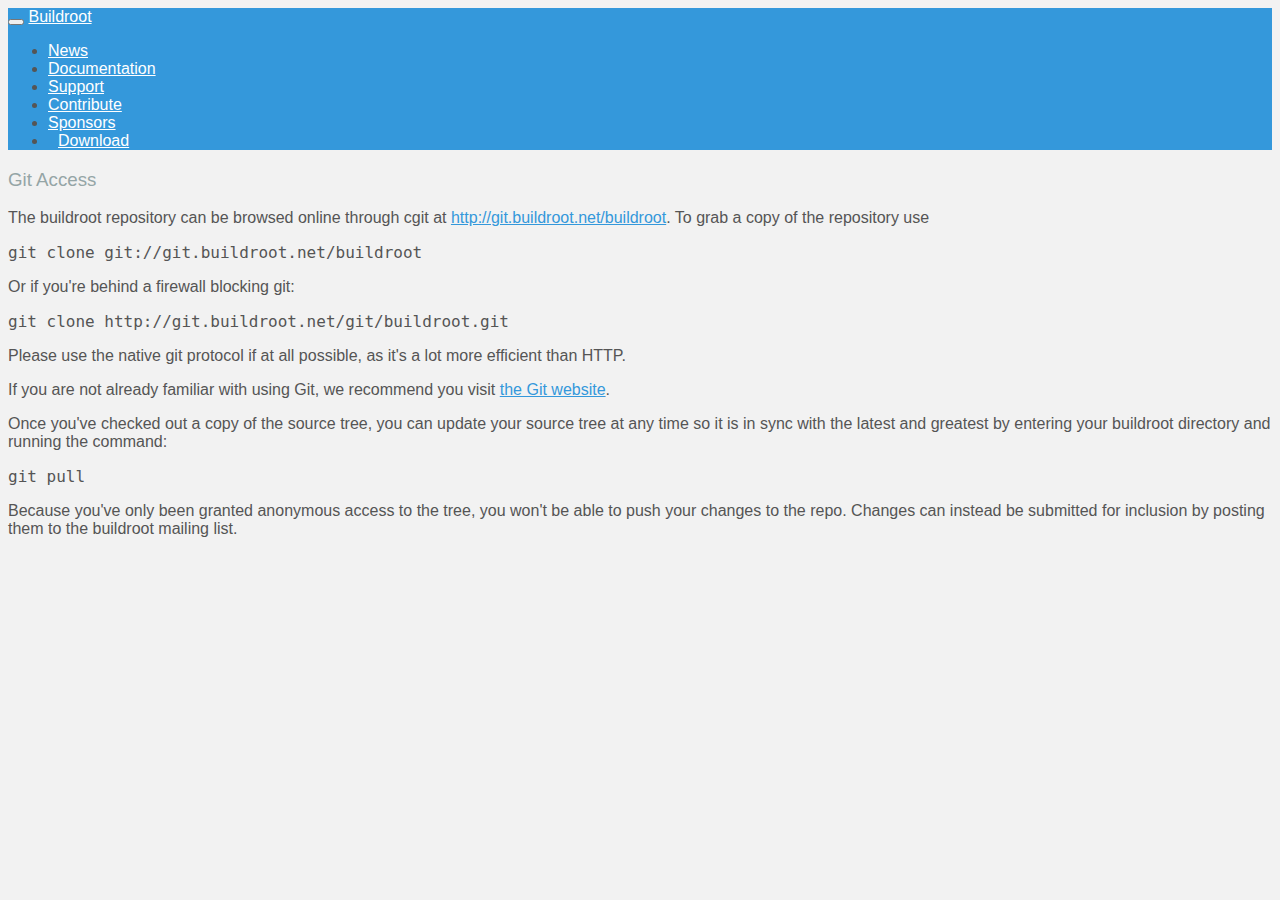
<file: git.html>
<!DOCTYPE html>
<html lang="en">
<head>
	<meta charset="utf-8">
	<meta http-equiv="X-UA-Compatible" content="IE=edge">
	<meta name="viewport" content="width=device-width, initial-scale=1.0">
	<meta name="Buildroot" content="">
	<meta name="angelo.compagnucci@gmail.com" content="">
	<link rel="shortcut icon" href="images/favicon.png">

	<title>Buildroot - Making Embedded Linux Easy</title>

	<link href="https://oss.maxcdn.com/bootswatch/3.3.5/paper/bootstrap.min.css" rel="stylesheet">
	<link href="css/main.css" rel="stylesheet">

	<!--[if lt IE 9]>
	  <script src="https://oss.maxcdn.com/libs/html5shiv/3.7.0/html5shiv.js"></script>
	  <script src="https://oss.maxcdn.com/libs/respond.js/1.3.0/respond.min.js"></script>
	<![endif]-->
</head>

<body>
	<!-- Fixed navbar -->
	<div class="navbar navbar-default navbar-fixed-top">
		<div class="container">
		<div class="navbar-header">
		  <button type="button" class="navbar-toggle" data-toggle="collapse" data-target=".navbar-collapse">
			<span class="icon-bar"></span>
			<span class="icon-bar"></span>
			<span class="icon-bar"></span>
		  </button>
		  <a class="navbar-brand" href="/"><b>Buildroot</b></a>
		</div>
		<div class="navbar-collapse collapse">
			<ul class="nav navbar-nav navbar-right">
				<li><a href="/news.html">
					<span class="glyphicon glyphicon-star"></span> News</a></li>
				<li><a href="/docs.html">
					<span class="glyphicon glyphicon-book"></span> Documentation</a></li>
				<li><a href="/support.html">
					<span class="glyphicon glyphicon-question-sign"></span> Support</a></li>
				<li><a href="/contribute.html">
					<span class="glyphicon glyphicon-share"></span> Contribute</a></li>
				<li><a href="/sponsors.html">
					<span class="glyphicon glyphicon-usd"></span> Sponsors</a></li>
				<li><a id="menubutton" class="btn btn-success btn-shrink" href="/download.html">
					<span class="glyphicon glyphicon-cloud-download"></span>
					<span class="text-shrink" >Download</span></a></li>
			</ul>
		</div><!--/.nav-collapse -->
		</div>
	</div>


<div class="row">
<div class="col-lg-10 col-lg-offset-1 col-md-12 col-sm-12 col-xs-12">

<h3>Git Access</h3>

The buildroot repository can be browsed online through cgit at
<a href="http://git.buildroot.net/buildroot/">http://git.buildroot.net/buildroot</a>.
To grab a copy of the repository use

<pre>
git clone git://git.buildroot.net/buildroot</pre>

Or if you're behind a firewall blocking git:

<pre>
git clone http://git.buildroot.net/git/buildroot.git</pre>

<p>

Please use the native git protocol if at all possible, as it's a lot
more efficient than HTTP.

<p>

If you are not already familiar with using Git, we recommend you visit <a
href="http://git-scm.org">the Git website</a>.

<p>

Once you've checked out a copy of the source tree, you can update your source
tree at any time so it is in sync with the latest and greatest by entering your
buildroot directory and running the command:

<pre>
git pull
</pre>

Because you've only been granted anonymous access to the tree, you won't be
able to push your changes to the repo. Changes can instead be submitted for
inclusion by posting them to the buildroot mailing list.

</div><!--/.col-sm-10 -->
</div><!--/.row -->

	<script src="//code.jquery.com/jquery-1.11.3.min.js"></script>
	<script src="https://oss.maxcdn.com/bootstrap/3.3.5/js/bootstrap.min.js"></script>
	<script type="text/javascript" src="https://www.google.com/jsapi"></script>
	<script type="text/javascript" src="js/clipboard.min.js"></script>
	<script type="text/javascript" src="js/buildroot.js"></script>
</body>
</html>
</file>
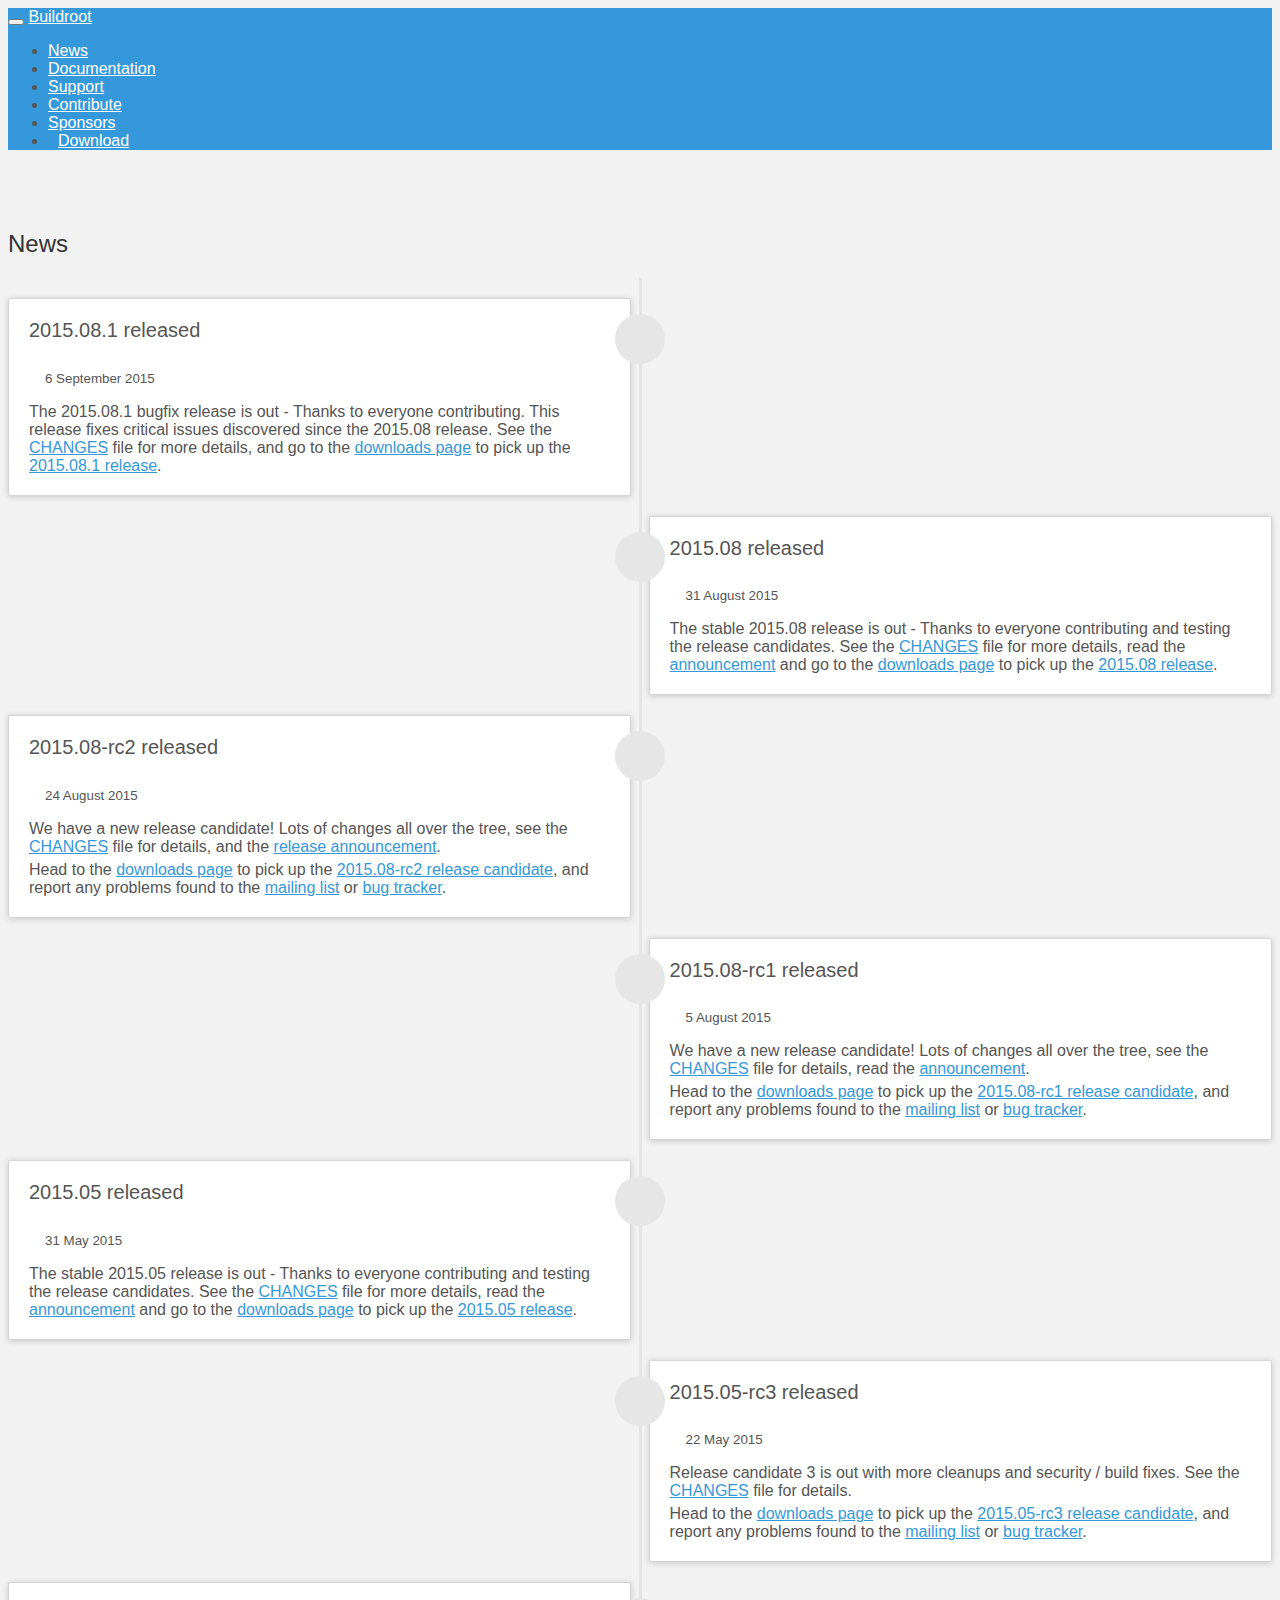
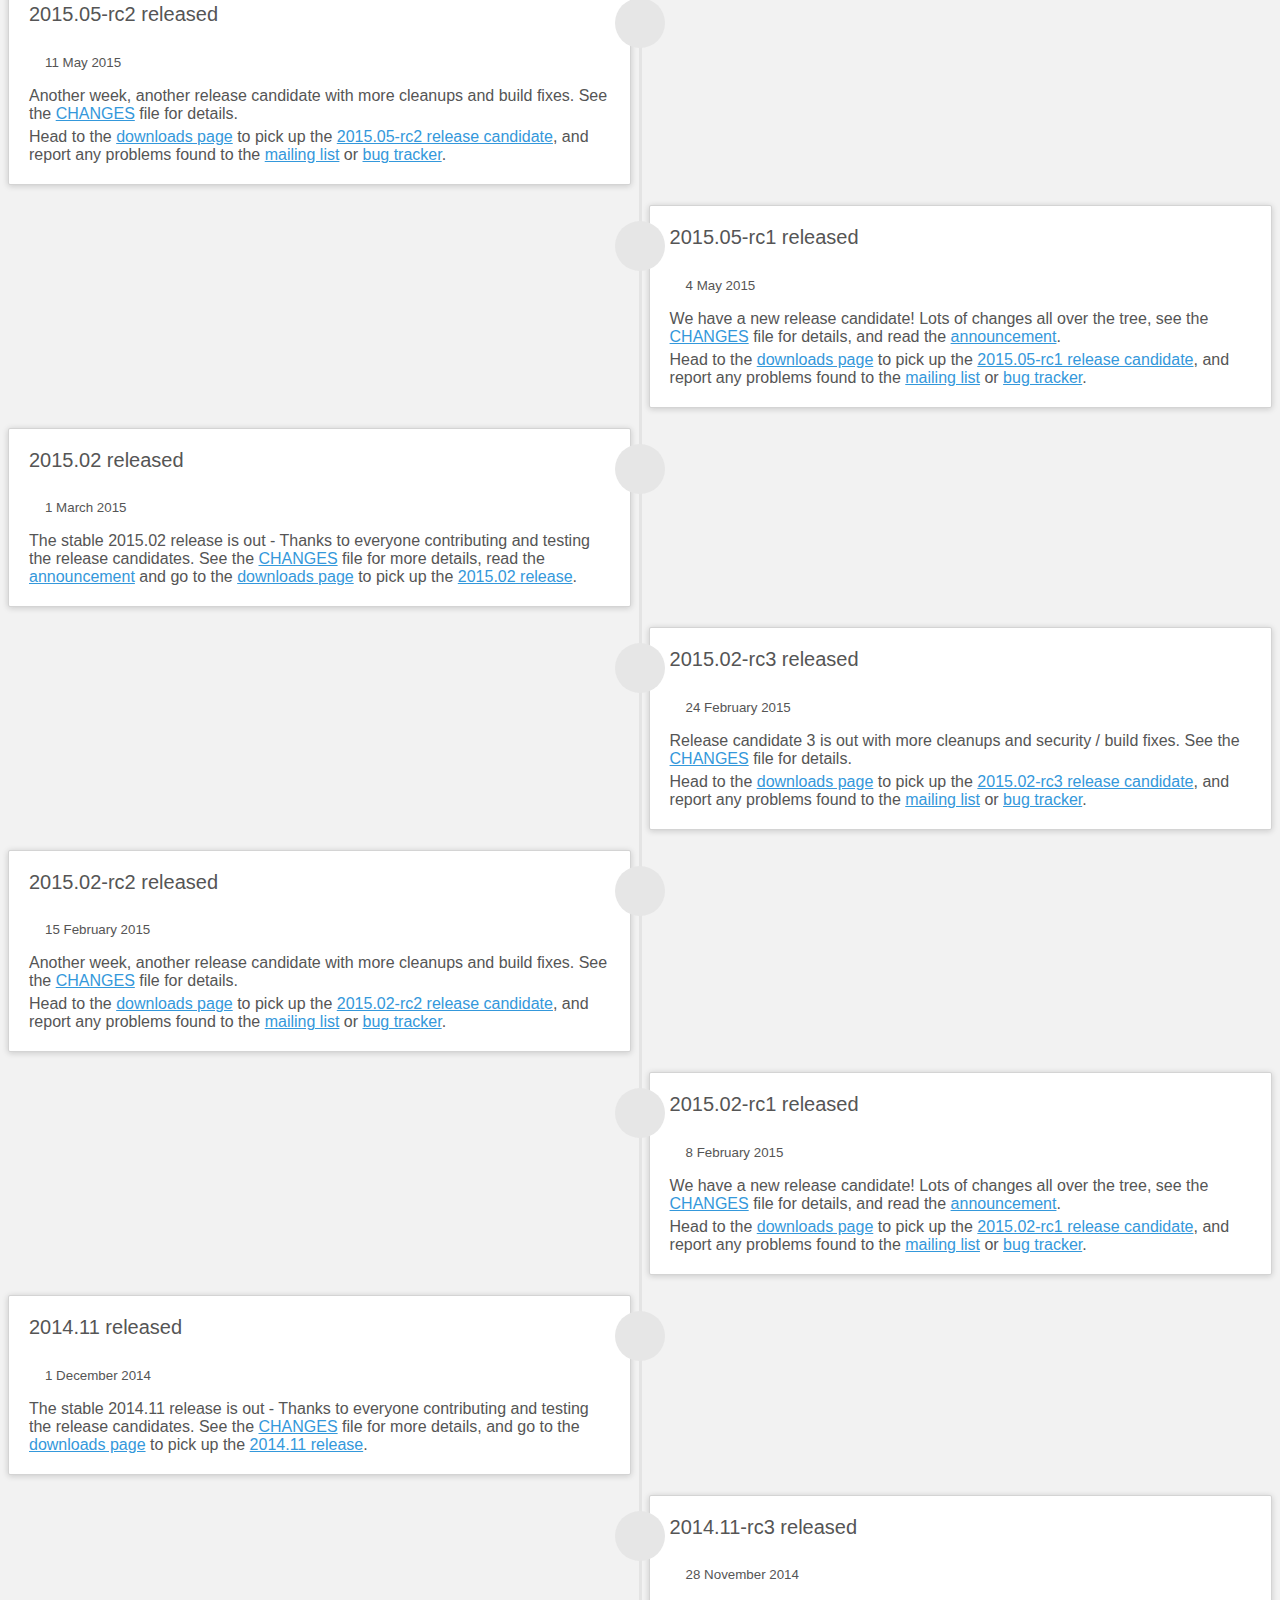
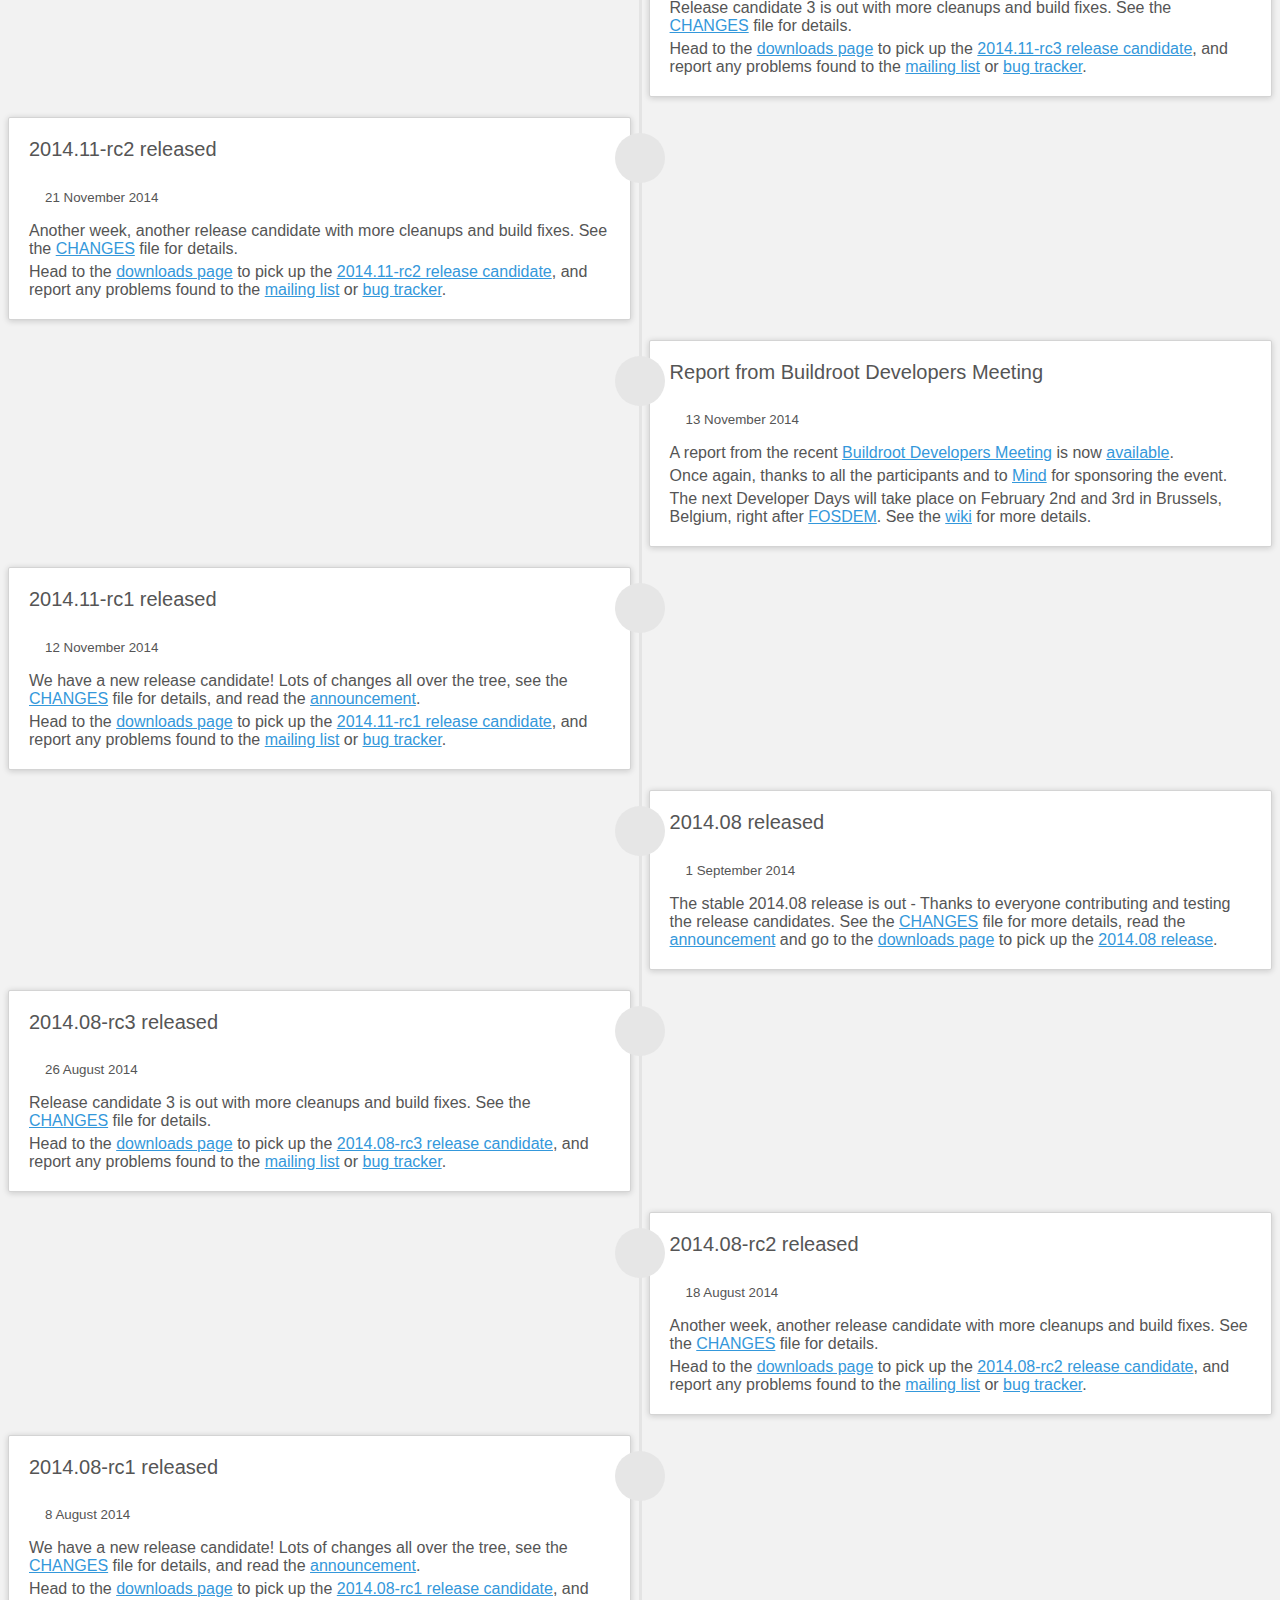
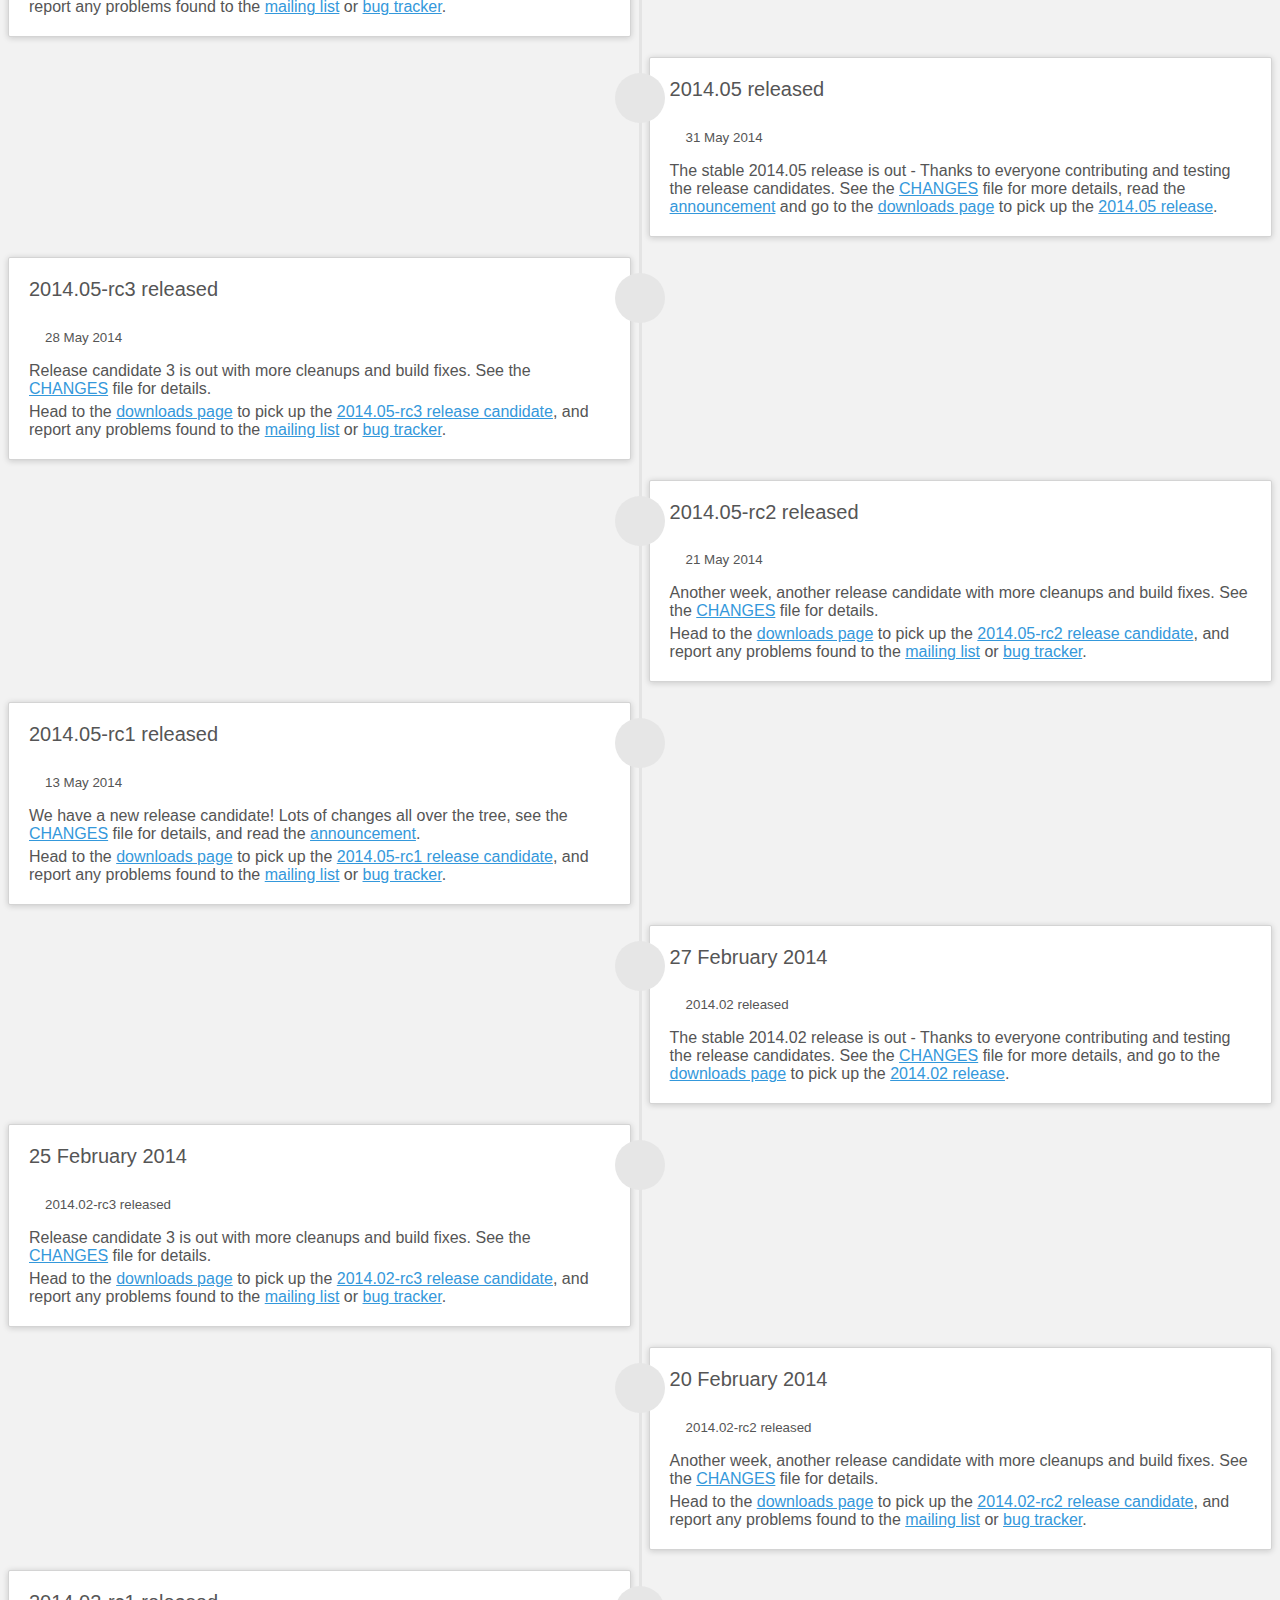
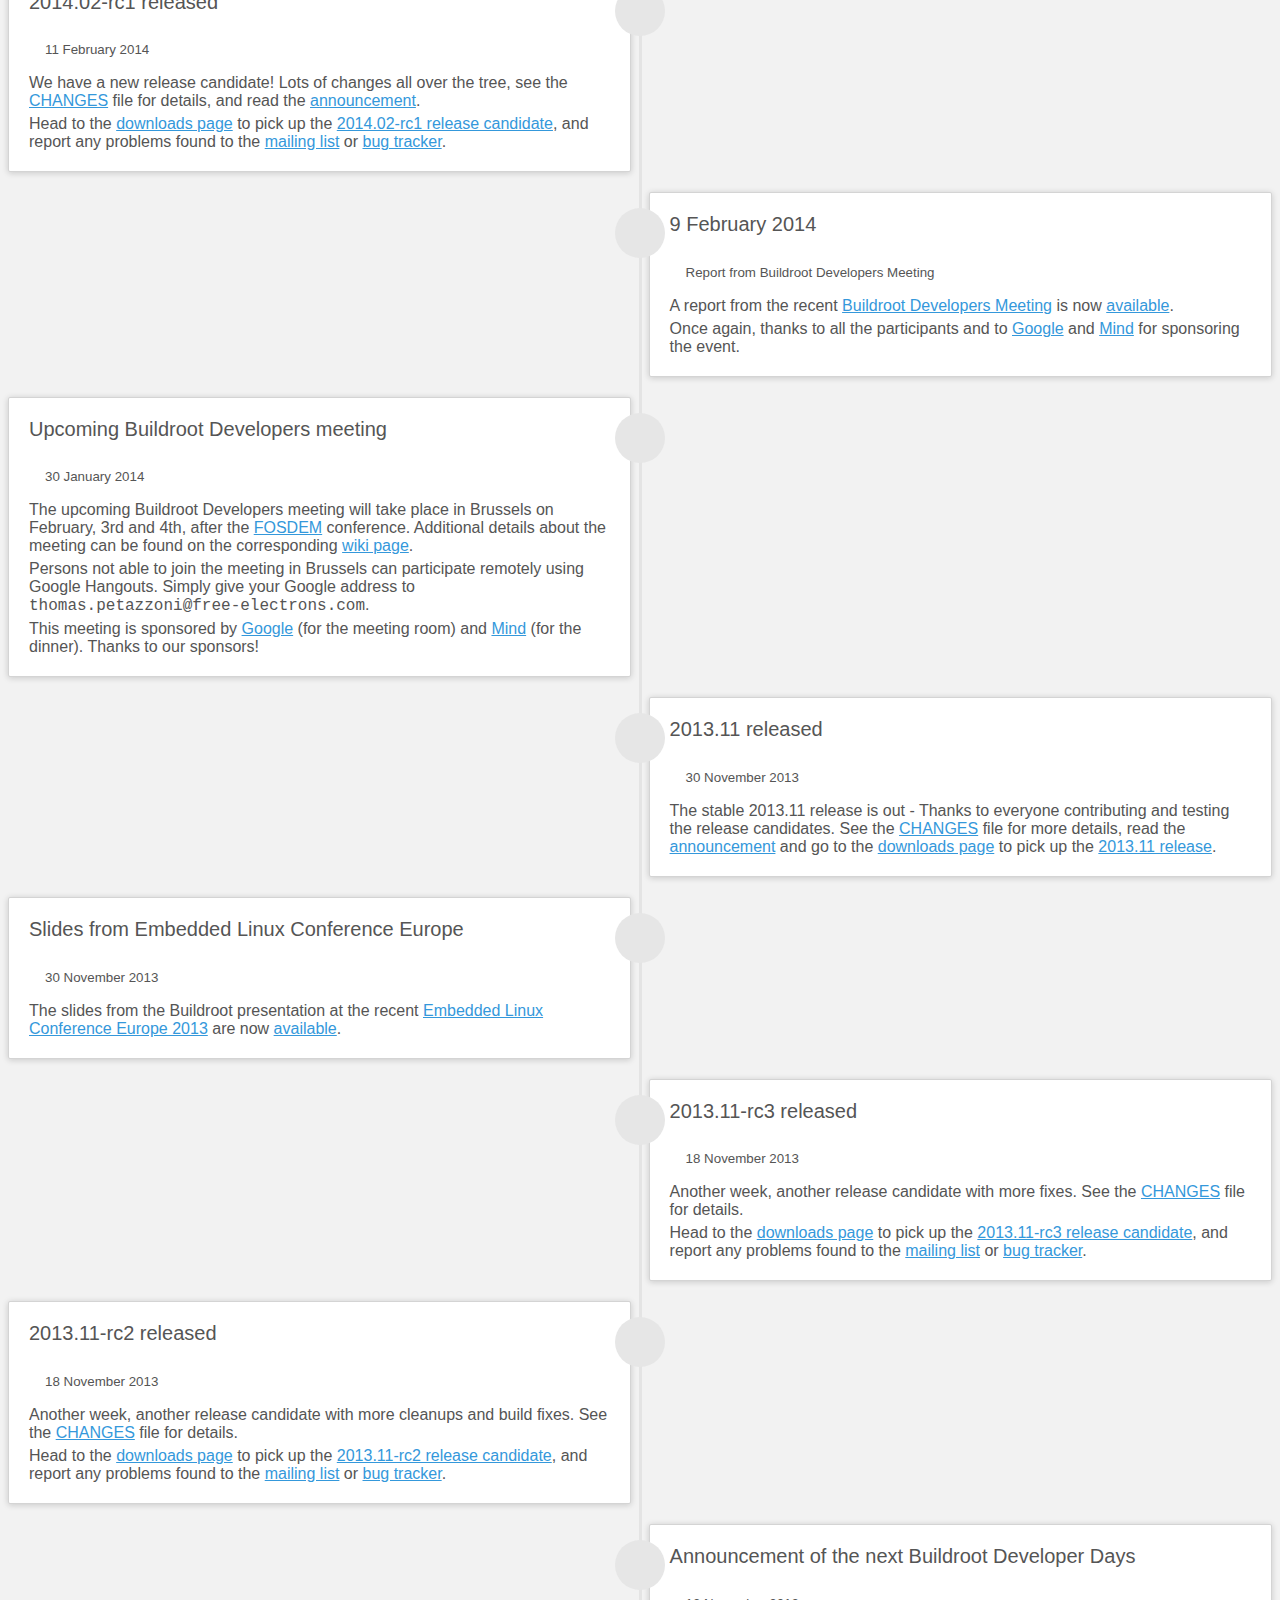
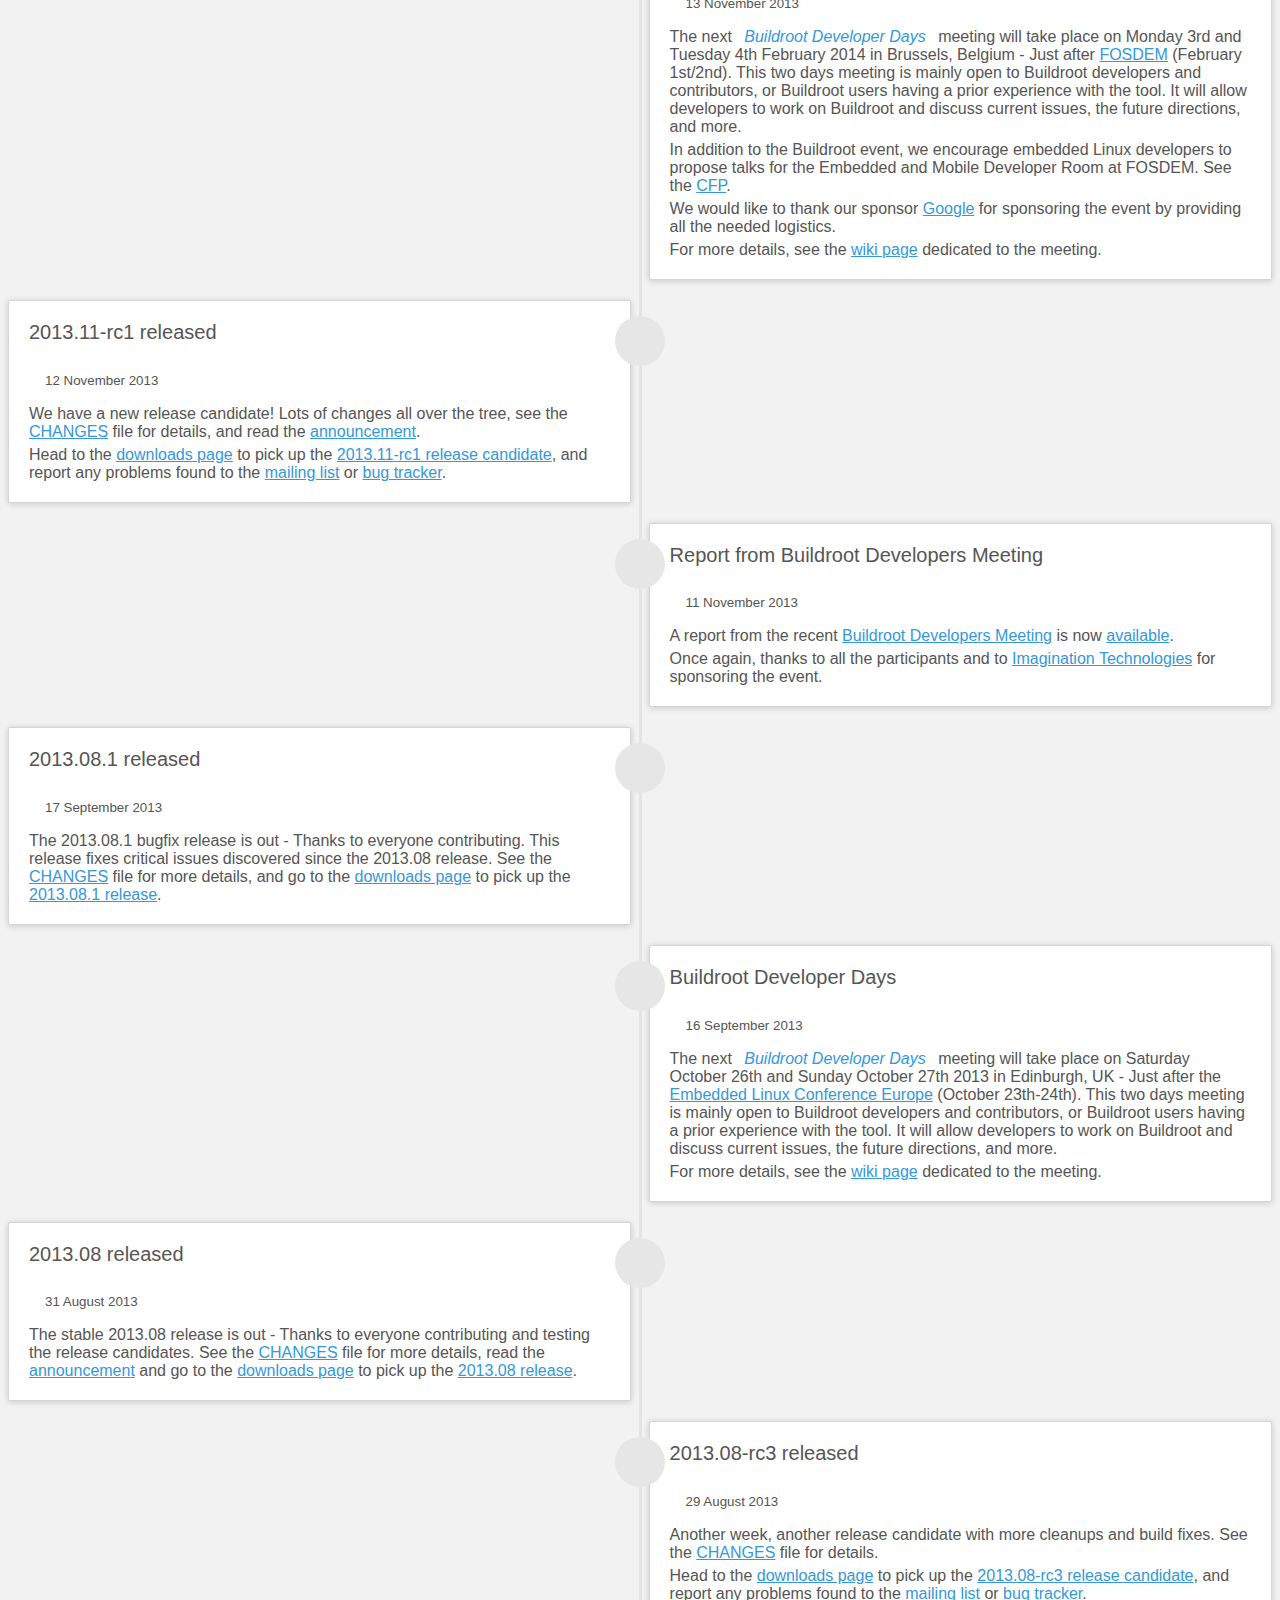
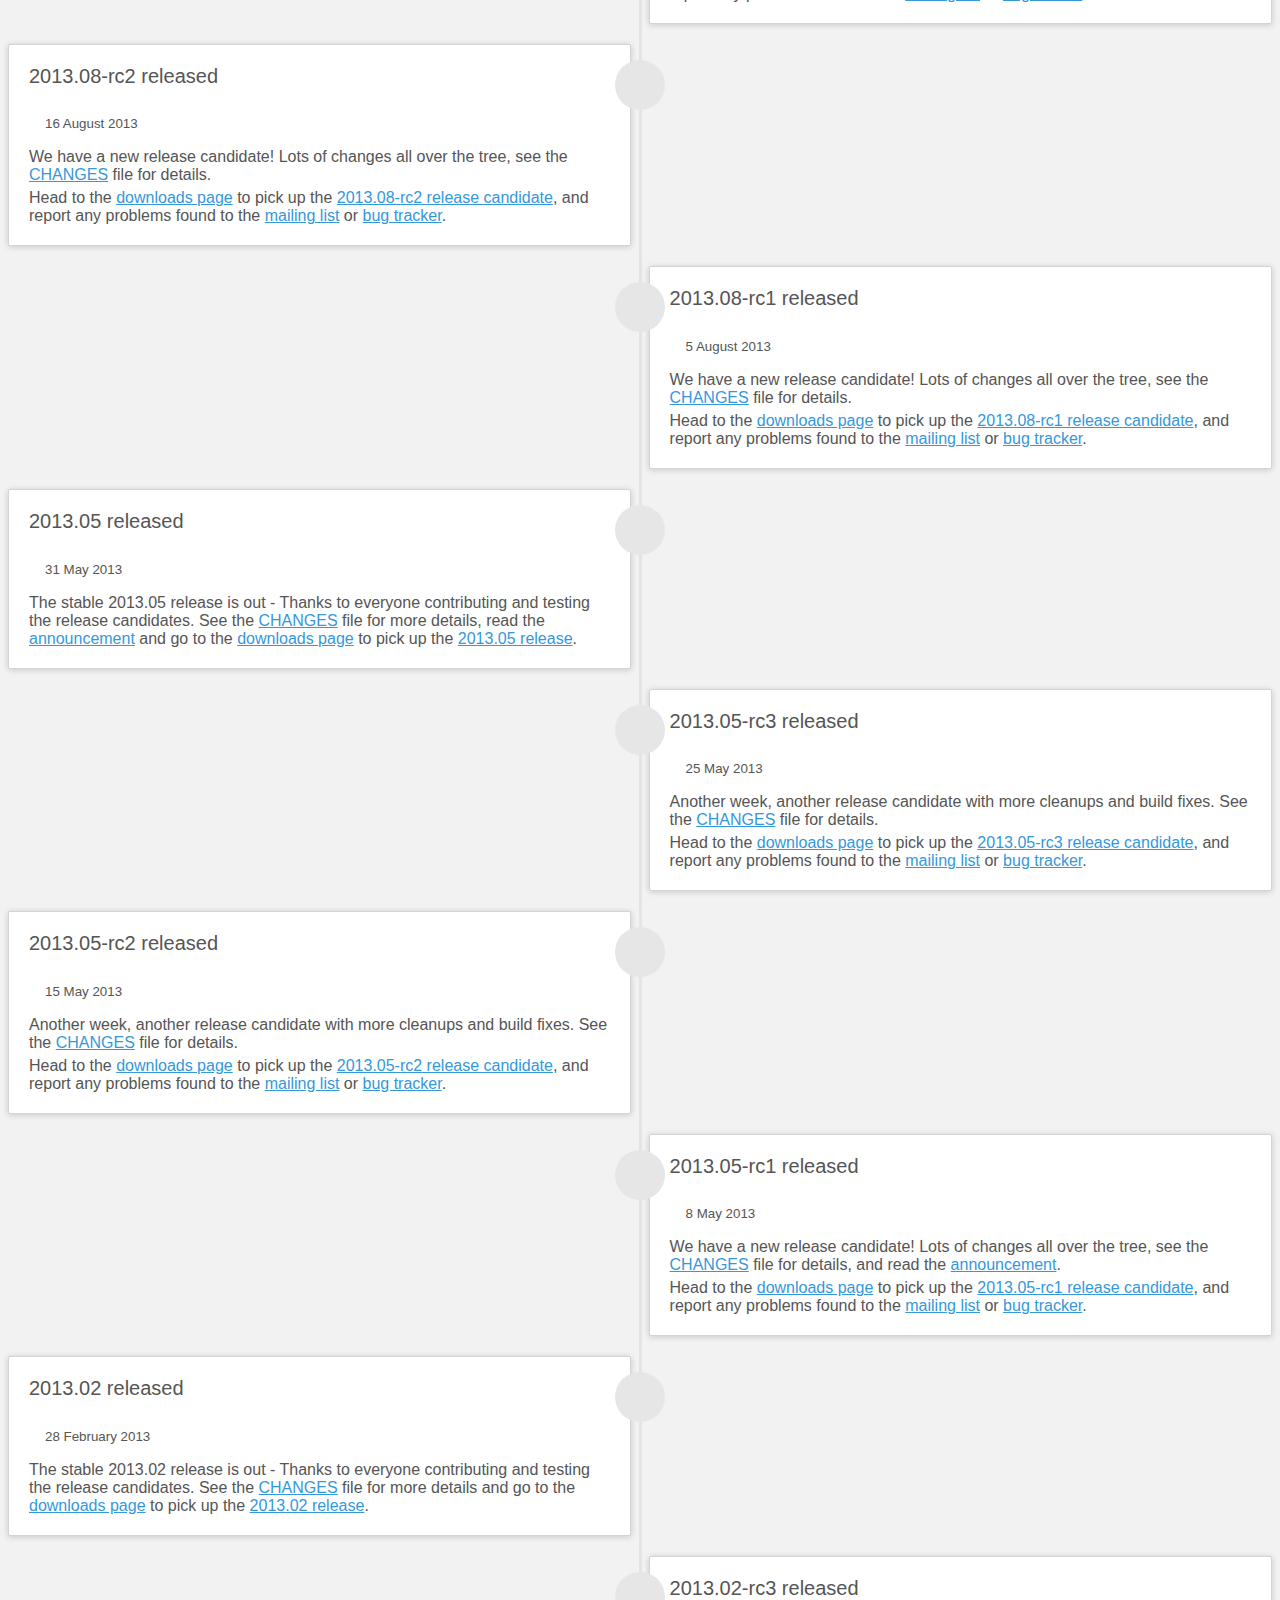
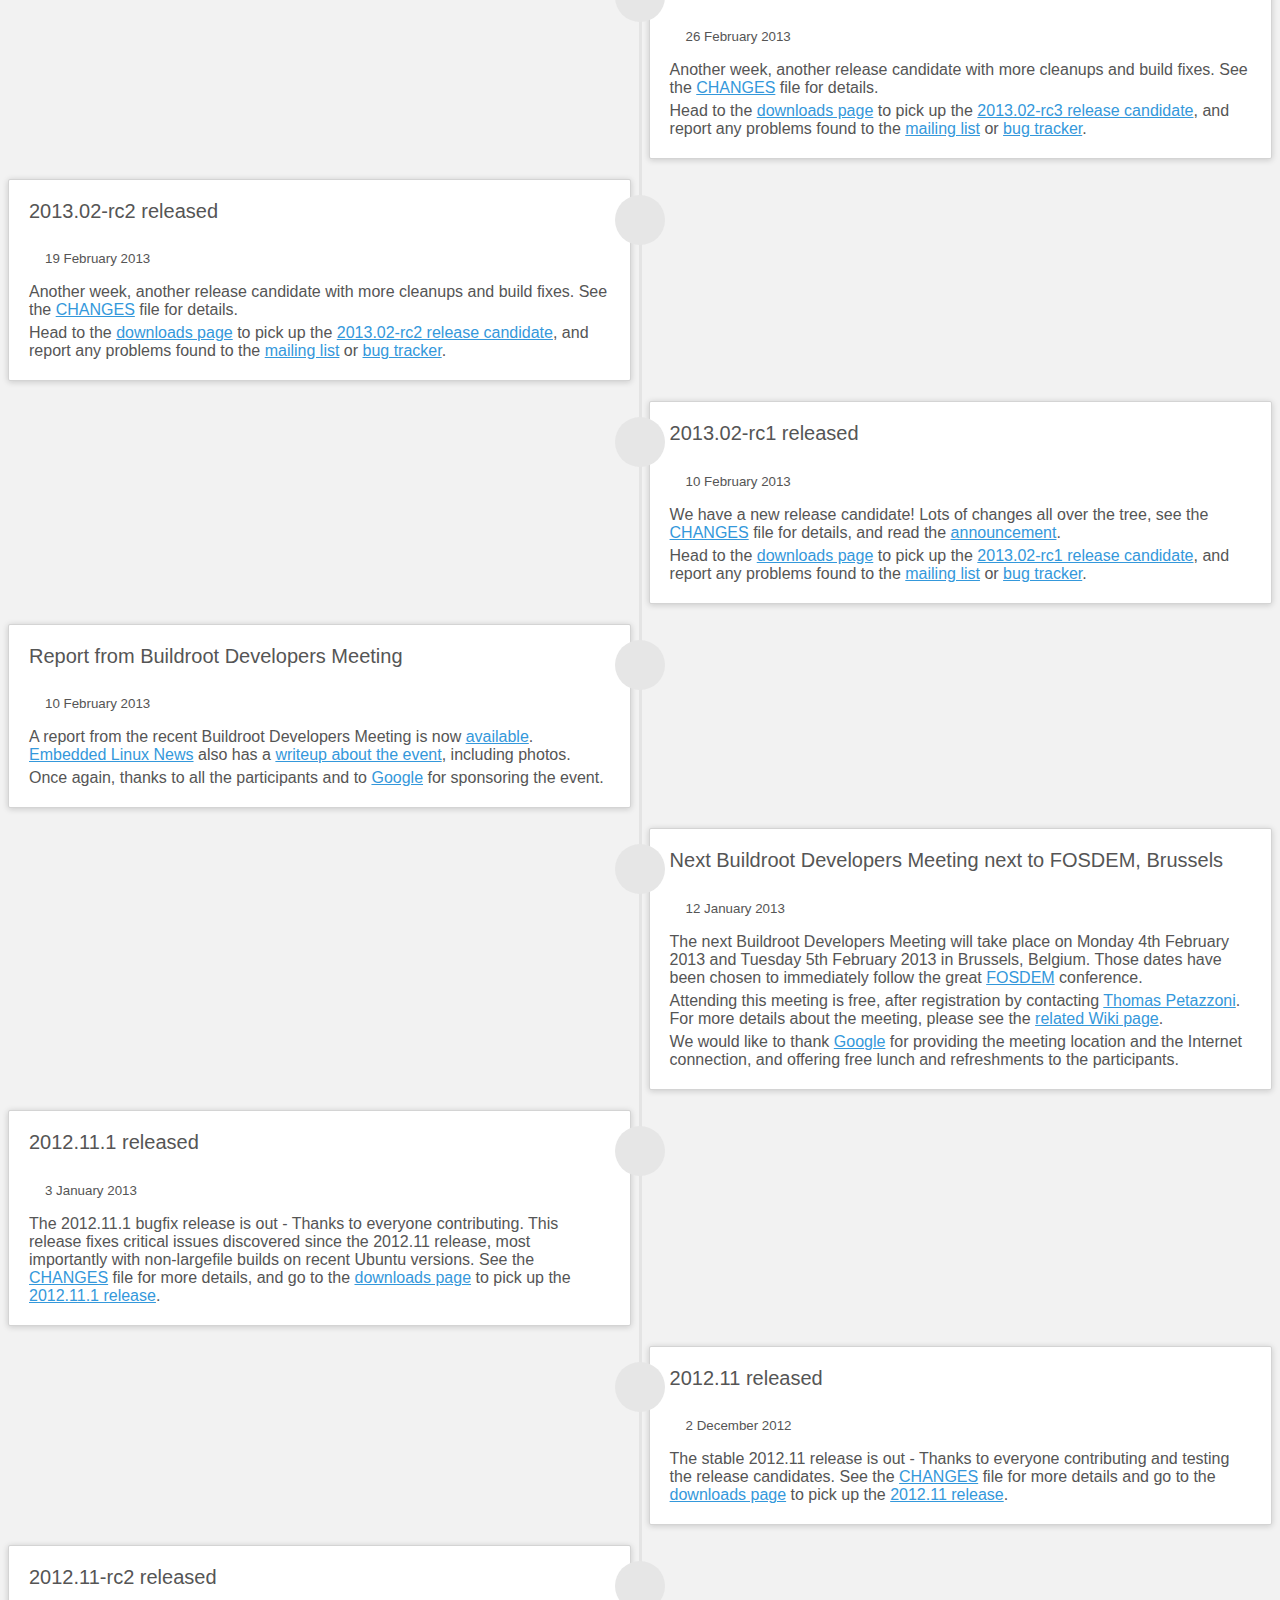
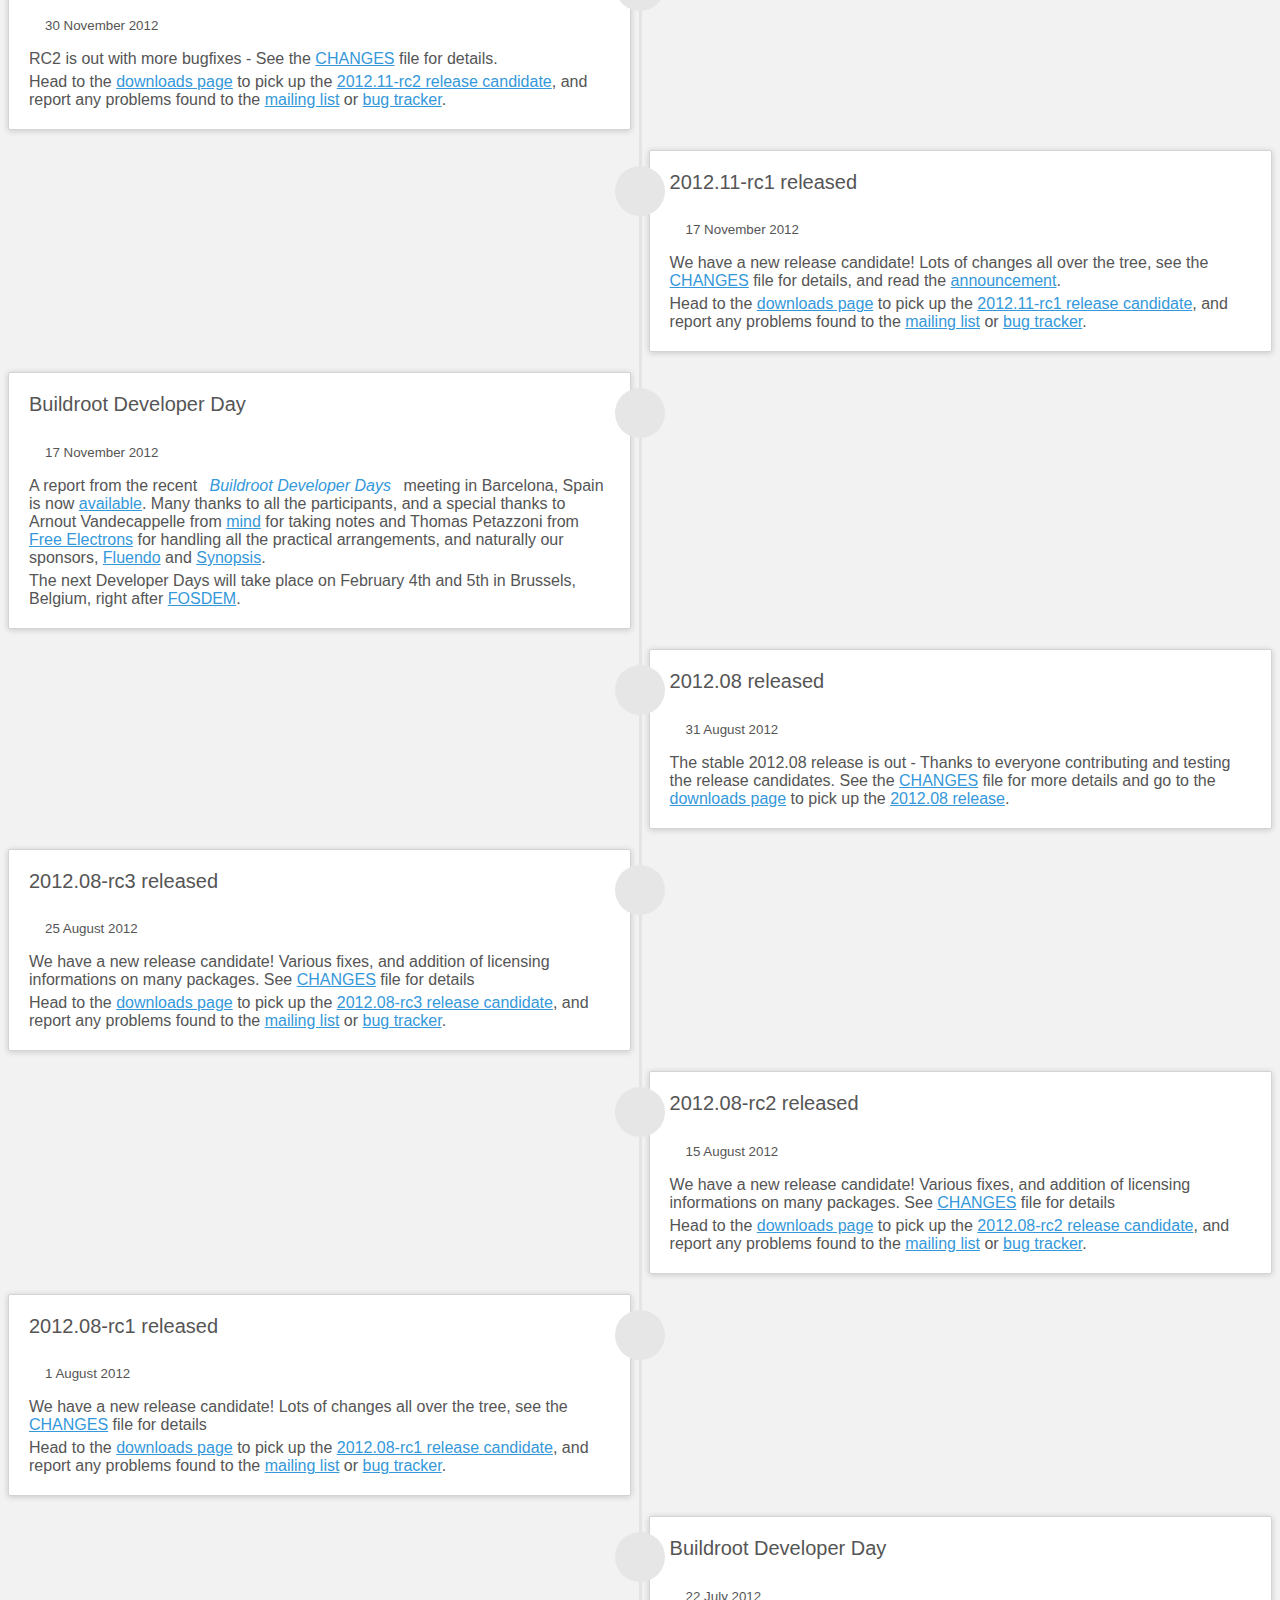
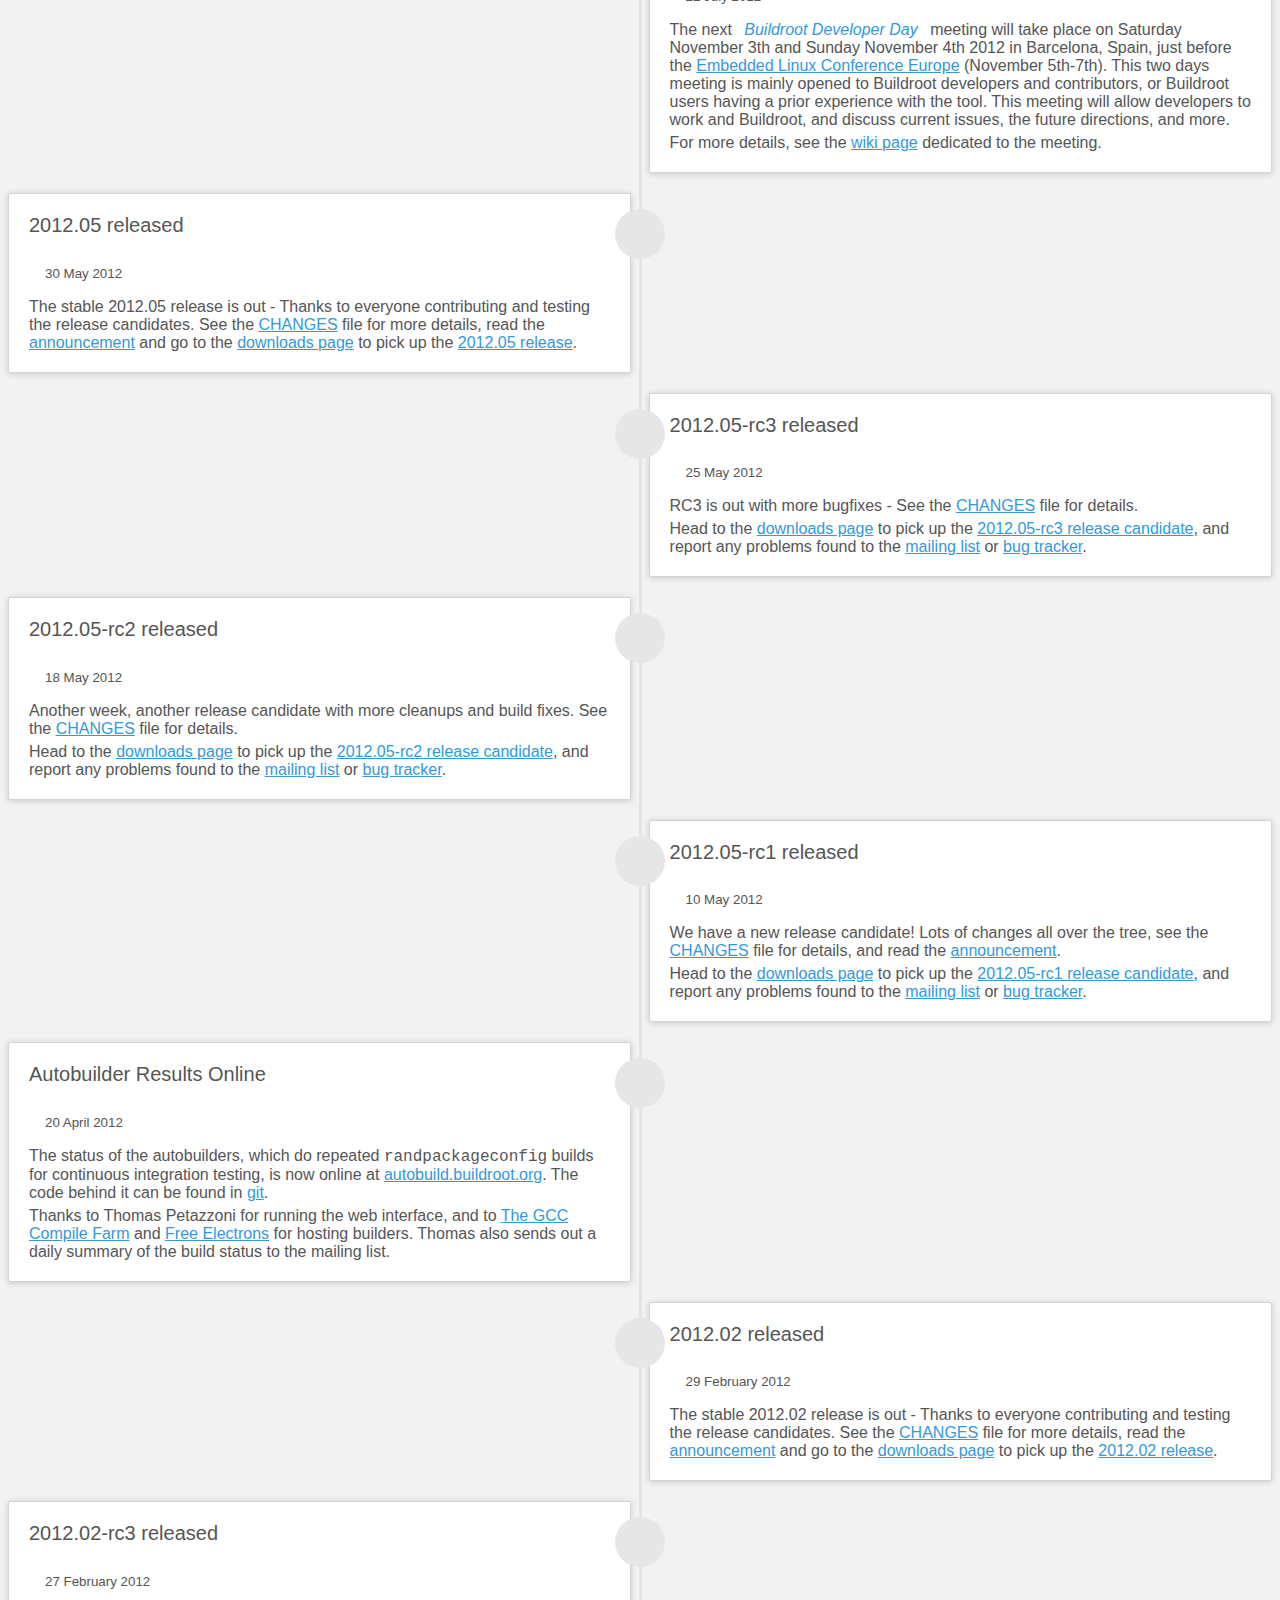
<file: news.html>
<!DOCTYPE html>
<html lang="en">
<head>
	<meta charset="utf-8">
	<meta http-equiv="X-UA-Compatible" content="IE=edge">
	<meta name="viewport" content="width=device-width, initial-scale=1.0">
	<meta name="Buildroot" content="">
	<meta name="angelo.compagnucci@gmail.com" content="">
	<link rel="shortcut icon" href="images/favicon.png">

	<title>Buildroot - Making Embedded Linux Easy</title>

	<link href="https://oss.maxcdn.com/bootswatch/3.3.5/paper/bootstrap.min.css" rel="stylesheet">
	<link href="css/main.css" rel="stylesheet">

	<!--[if lt IE 9]>
	  <script src="https://oss.maxcdn.com/libs/html5shiv/3.7.0/html5shiv.js"></script>
	  <script src="https://oss.maxcdn.com/libs/respond.js/1.3.0/respond.min.js"></script>
	<![endif]-->
</head>

<body>
	<!-- Fixed navbar -->
	<div class="navbar navbar-default navbar-fixed-top">
		<div class="container">
		<div class="navbar-header">
		  <button type="button" class="navbar-toggle" data-toggle="collapse" data-target=".navbar-collapse">
			<span class="icon-bar"></span>
			<span class="icon-bar"></span>
			<span class="icon-bar"></span>
		  </button>
		  <a class="navbar-brand" href="/"><b>Buildroot</b></a>
		</div>
		<div class="navbar-collapse collapse">
			<ul class="nav navbar-nav navbar-right">
				<li><a href="/news.html">
					<span class="glyphicon glyphicon-star"></span> News</a></li>
				<li><a href="/docs.html">
					<span class="glyphicon glyphicon-book"></span> Documentation</a></li>
				<li><a href="/support.html">
					<span class="glyphicon glyphicon-question-sign"></span> Support</a></li>
				<li><a href="/contribute.html">
					<span class="glyphicon glyphicon-share"></span> Contribute</a></li>
				<li><a href="/sponsors.html">
					<span class="glyphicon glyphicon-usd"></span> Sponsors</a></li>
				<li><a id="menubutton" class="btn btn-success btn-shrink" href="/download.html">
					<span class="glyphicon glyphicon-cloud-download"></span>
					<span class="text-shrink" >Download</span></a></li>
			</ul>
		</div><!--/.nav-collapse -->
		</div>
	</div>


<link href="css/timeline.css" rel="stylesheet">

<div class="container">
<div class="row nh">
<div class="col-lg-10 col-lg-offset-1 col-md-12 col-sm-12 col-xs-12">

<h2>News</h2>
<ul class="timeline">
	<li>
		<div class="timeline-badge"><i class="glyphicon glyphicon-thumbs-up"></i></div>
			<div class="timeline-panel">
				<div class="timeline-heading">
				<h4 class="timeline-title">2015.08.1 released</h4>
				<p><small class="text-muted"><i class="glyphicon glyphicon-time"></i>6 September 2015</small></p>
			</div>
			<div class="timeline-body">
				<p>The 2015.08.1 bugfix release is out - Thanks to everyone
				contributing. This release fixes critical issues discovered since
				the 2015.08 release. See the
				<a href="http://git.buildroot.net/buildroot/plain/CHANGES?id=2015.08.1">CHANGES</a>
				file for more details,
				and go to the <a href="/downloads/">downloads page</a> to pick up the
				<a href="/downloads/buildroot-2015.08.1.tar.bz2">2015.08.1 release</a>.</p>
			</div>
		</div>
	</li>

	<li class="timeline-inverted">
		<div class="timeline-badge"><i class="glyphicon glyphicon-thumbs-up"></i></div>
			<div class="timeline-panel">
				<div class="timeline-heading">
				<h4 class="timeline-title">2015.08 released</h4>
				<p><small class="text-muted"><i class="glyphicon glyphicon-time"></i>31 August 2015</small></p>
			</div>
			<div class="timeline-body">
				<p>The stable 2015.08 release is out - Thanks to everyone
				contributing and testing the release candidates. See the
				<a href="http://git.buildroot.net/buildroot/plain/CHANGES?id=2015.08">CHANGES</a>
				file for more details, read the
				<a href="http://lists.buildroot.org/pipermail/buildroot/2015-August/138336.html">announcement</a>
				and go to the <a href="/downloads/">downloads page</a> to pick up the
				<a href="/downloads/buildroot-2015.08.tar.bz2">2015.08 release</a>.</p>
			</div>
		</div>
	</li>

	<li>
		<div class="timeline-badge"><i class="glyphicon glyphicon-thumbs-up"></i></div>
			<div class="timeline-panel">
				<div class="timeline-heading">
				<h4 class="timeline-title">2015.08-rc2 released</h4>
				<p><small class="text-muted"><i class="glyphicon glyphicon-time"></i>24 August 2015</small></p>
			</div>
			<div class="timeline-body">
				<p>We have a new release candidate! Lots of changes all over the
				tree, see
				the <a href="http://git.buildroot.net/buildroot/plain/CHANGES?id=2015.08-rc2">CHANGES</a>
				file for details, and
				the <a href="http://lists.buildroot.org/pipermail/buildroot/2015-August/137879.html">release
				announcement</a>.</p>

				<p>Head to the <a href="/downloads/">downloads page</a> to pick up the
				<a href="/downloads/buildroot-2015.08-rc2.tar.bz2">2015.08-rc2
				release candidate</a>, and report any problems found to the
				<a href="support.html">mailing list</a> or
				<a href="https://bugs.uclibc.org">bug tracker</a>.</p>
			</div>
		</div>
	</li>

	<li class="timeline-inverted">
		<div class="timeline-badge"><i class="glyphicon glyphicon-thumbs-up"></i></div>
			<div class="timeline-panel">
				<div class="timeline-heading">
				<h4 class="timeline-title">2015.08-rc1 released</h4>
				<p><small class="text-muted"><i class="glyphicon glyphicon-time"></i>5 August 2015</small></p>
			</div>
			<div class="timeline-body">
				<p>We have a new release candidate! Lots of changes all over the tree, see
				the <a href="http://git.buildroot.net/buildroot/plain/CHANGES?id=2015.08-rc1">CHANGES</a>
				file for details, read
				the <a href="http://lists.buildroot.org/pipermail/buildroot/2015-August/135417.html">announcement</a>.</p>

				<p>Head to the <a href="/downloads/">downloads page</a> to pick up the
				<a href="/downloads/buildroot-2015.08-rc1.tar.bz2">2015.08-rc1
				release candidate</a>, and report any problems found to the
				<a href="support.html">mailing list</a> or
				<a href="https://bugs.uclibc.org">bug tracker</a>.</p>
			</div>
		</div>
	</li>

	<li>
		<div class="timeline-badge"><i class="glyphicon glyphicon-thumbs-up"></i></div>
			<div class="timeline-panel">
				<div class="timeline-heading">
				<h4 class="timeline-title">2015.05 released</h4>
				<p><small class="text-muted"><i class="glyphicon glyphicon-time"></i>31 May 2015</small></p>
			</div>
			<div class="timeline-body">
				<p>The stable 2015.05 release is out - Thanks to everyone
				contributing and testing the release candidates. See the
				<a href="http://git.buildroot.net/buildroot/plain/CHANGES?id=2015.05">CHANGES</a>
				file for more details, read the
				<a href="http://lists.buildroot.org/pipermail/buildroot/2015-May/129209.html">announcement</a>
				and go to the <a href="/downloads/">downloads page</a> to pick up the
				<a href="/downloads/buildroot-2015.05.tar.bz2">2015.05 release</a>.</p>
			</div>
		</div>
	</li>

	<li class="timeline-inverted">
		<div class="timeline-badge"><i class="glyphicon glyphicon-thumbs-up"></i></div>
			<div class="timeline-panel">
				<div class="timeline-heading">
				<h4 class="timeline-title">2015.05-rc3 released</h4>
				<p><small class="text-muted"><i class="glyphicon glyphicon-time"></i>22 May 2015</small></p>
			</div>
			<div class="timeline-body">
				<p>Release candidate 3 is out with more cleanups and security / build fixes. See the <a
				href="http://git.buildroot.net/buildroot/plain/CHANGES?id=2015.05-rc3">CHANGES</a>
				file for details.</p>

				<p>Head to the <a href="/downloads/">downloads page</a> to pick up the
				<a href="/downloads/buildroot-2015.02-rc5.tar.bz2">2015.05-rc3
				release candidate</a>, and report any problems found to the <a
				href="lists.html">mailing list</a> or <a
				href="https://bugs.uclibc.org">bug tracker</a>.</p>
			</div>
		</div>
	</li>

	<li>
		<div class="timeline-badge"><i class="glyphicon glyphicon-thumbs-up"></i></div>
			<div class="timeline-panel">
				<div class="timeline-heading">
				<h4 class="timeline-title">2015.05-rc2 released</h4>
				<p><small class="text-muted"><i class="glyphicon glyphicon-time"></i>11 May 2015</small></p>
			</div>
			<div class="timeline-body">
				<p>Another week, another release candidate with more cleanups and
				build fixes. See the <a
				href="http://git.buildroot.net/buildroot/plain/CHANGES?id=2015.05-rc2">CHANGES</a>
				file for details.</p>

				<p>Head to the <a href="/downloads/">downloads page</a> to pick up the
				<a href="/downloads/buildroot-2015.05-rc2.tar.bz2">2015.05-rc2
				release candidate</a>, and report any problems found to the <a
				href="support.html">mailing list</a> or <a
				href="https://bugs.uclibc.org">bug tracker</a>.</p>
			</div>
		</div>
	</li>

	<li class="timeline-inverted">
		<div class="timeline-badge"><i class="glyphicon glyphicon-thumbs-up"></i></div>
			<div class="timeline-panel">
				<div class="timeline-heading">
				<h4 class="timeline-title">2015.05-rc1 released</h4>
				<p><small class="text-muted"><i class="glyphicon glyphicon-time"></i>4 May 2015</small></p>
			</div>
			<div class="timeline-body">
				<p>We have a new release candidate! Lots of changes all over the
				tree, see the <a href="http://git.buildroot.net/buildroot/plain/CHANGES?id=2015.05-rc1">CHANGES</a>
				file for details, and read the
				<a href="http://lists.buildroot.org/pipermail/buildroot/2015-May/127794.html">announcement</a>.</p>

				<p>Head to the <a href="/downloads/">downloads page</a> to pick up the
				<a href="/downloads/buildroot-2015.05-rc1.tar.bz2">2015.05-rc1
				release candidate</a>, and report any problems found to the
				<a href="support.html">mailing list</a> or
				<a href="https://bugs.uclibc.org">bug tracker</a>.</p>
			</div>
		</div>
	</li>

	<li>
		<div class="timeline-badge"><i class="glyphicon glyphicon-thumbs-up"></i></div>
			<div class="timeline-panel">
				<div class="timeline-heading">
				<h4 class="timeline-title">2015.02 released</h4>
				<p><small class="text-muted"><i class="glyphicon glyphicon-time"></i>1 March 2015</small></p>
			</div>
			<div class="timeline-body">
				<p>The stable 2015.02 release is out - Thanks to everyone
				contributing and testing the release candidates. See the
				<a href="http://git.buildroot.net/buildroot/plain/CHANGES?id=2015.02">CHANGES</a>
				file for more details, read the
				<a href="http://lists.buildroot.org/pipermail/buildroot/2015-March/120396.html">announcement</a>
				and go to the <a href="/downloads/">downloads page</a> to pick up the
				<a href="/downloads/buildroot-2015.02.tar.bz2">2015.02 release</a>.</p>
			</div>
		</div>
	</li>


	<li class="timeline-inverted">
		<div class="timeline-badge"><i class="glyphicon glyphicon-thumbs-up"></i></div>
			<div class="timeline-panel">
				<div class="timeline-heading">
				<h4 class="timeline-title">2015.02-rc3 released</h4>
				<p><small class="text-muted"><i class="glyphicon glyphicon-time"></i>24 February 2015</small></p>
			</div>
			<div class="timeline-body">
				<p>Release candidate 3 is out with more cleanups and security / build fixes. See the <a
				href="http://git.buildroot.net/buildroot/plain/CHANGES?id=2015.02-rc3">CHANGES</a>
				file for details.</p>

				<p>Head to the <a href="/downloads/">downloads page</a> to pick up the
				<a href="/downloads/buildroot-2015.02-rc3.tar.bz2">2015.02-rc3
				release candidate</a>, and report any problems found to the <a
				href="lists.html">mailing list</a> or <a
				href="https://bugs.uclibc.org">bug tracker</a>.</p>
			</div>
		</div>
	</li>

	<li>
		<div class="timeline-badge"><i class="glyphicon glyphicon-thumbs-up"></i></div>
			<div class="timeline-panel">
				<div class="timeline-heading">
				<h4 class="timeline-title">2015.02-rc2 released</h4>
				<p><small class="text-muted"><i class="glyphicon glyphicon-time"></i>15 February 2015</small></p>
			</div>
			<div class="timeline-body">
				<p>Another week, another release candidate with more cleanups and
				build fixes. See the <a
				href="http://git.buildroot.net/buildroot/plain/CHANGES?id=2015.02-rc2">CHANGES</a>
				file for details.</p>

				<p>Head to the <a href="/downloads/">downloads page</a> to pick up the
				<a href="/downloads/buildroot-2015.02-rc2.tar.bz2">2015.02-rc2
				release candidate</a>, and report any problems found to the <a
				href="support.html">mailing list</a> or <a
				href="https://bugs.uclibc.org">bug tracker</a>.</p>
			</div>
		</div>
	</li>

	<li class="timeline-inverted">
		<div class="timeline-badge"><i class="glyphicon glyphicon-thumbs-up"></i></div>
			<div class="timeline-panel">
				<div class="timeline-heading">
				<h4 class="timeline-title">2015.02-rc1 released</h4>
				<p><small class="text-muted"><i class="glyphicon glyphicon-time"></i>8 February 2015</small></p>
			</div>
			<div class="timeline-body">
				<p>We have a new release candidate! Lots of changes all over the
				tree, see the <a
				href="http://git.buildroot.net/buildroot/plain/CHANGES?id=2015.02-rc1">CHANGES</a>
				file for details, and read the
				<a href="http://lists.buildroot.org/pipermail/buildroot/2015-February/118982.html">announcement</a>.</p>

				<p>Head to the <a href="/downloads/">downloads page</a> to pick up the
				<a href="/downloads/buildroot-2015.02-rc1.tar.bz2">2015.02-rc1
				release candidate</a>, and report any problems found to the
				<a href="support.html">mailing list</a> or
				<a href="https://bugs.uclibc.org">bug tracker</a>.</p>
			</div>
		</div>
	</li>

	<li>
		<div class="timeline-badge"><i class="glyphicon glyphicon-thumbs-up"></i></div>
			<div class="timeline-panel">
				<div class="timeline-heading">
				<h4 class="timeline-title">2014.11 released</h4>
				<p><small class="text-muted"><i class="glyphicon glyphicon-time"></i>1 December 2014</small></p>
			</div>
			<div class="timeline-body">
				<p>The stable 2014.11 release is out - Thanks to everyone
				contributing and testing the release candidates. See the
				<a href="http://git.buildroot.net/buildroot/plain/CHANGES?id=2014.11">CHANGES</a>
				file for more details,
				and go to the <a href="/downloads/">downloads page</a> to pick up the
				<a href="/downloads/buildroot-2014.11.tar.bz2">2014.11 release</a>.</p>
			</div>
		</div>
	</li>

	<li  class="timeline-inverted">
		<div class="timeline-badge"><i class="glyphicon glyphicon-thumbs-up"></i></div>
			<div class="timeline-panel">
				<div class="timeline-heading">
				<h4 class="timeline-title">2014.11-rc3 released</h4>
				<p><small class="text-muted"><i class="glyphicon glyphicon-time"></i>28 November 2014</small></p>
			</div>
			<div class="timeline-body">
				<p>Release candidate 3 is out with more cleanups and build fixes. See the <a
				href="http://git.buildroot.net/buildroot/plain/CHANGES?id=2014.11-rc3">CHANGES</a>
				file for details.</p>

				<p>Head to the <a href="/downloads/">downloads page</a> to pick up the
				<a href="/downloads/buildroot-2014.11-rc3.tar.bz2">2014.11-rc3
				release candidate</a>, and report any problems found to the <a
				href="lists.html">mailing list</a> or <a
				href="https://bugs.uclibc.org">bug tracker</a>.</p>
			</div>
		</div>
	</li>

	<li>
		<div class="timeline-badge"><i class="glyphicon glyphicon-thumbs-up"></i></div>
			<div class="timeline-panel">
				<div class="timeline-heading">
				<h4 class="timeline-title">2014.11-rc2 released</h4>
				<p><small class="text-muted"><i class="glyphicon glyphicon-time"></i>21 November 2014</small></p>
			</div>
			<div class="timeline-body">
				<p>Another week, another release candidate with more cleanups and
				build fixes. See the <a
				href="http://git.buildroot.net/buildroot/plain/CHANGES?id=2014.11-rc2">CHANGES</a>
				file for details.</p>

				<p>Head to the <a href="/downloads/">downloads page</a> to pick up the
				<a href="/downloads/buildroot-2014.11-rc2.tar.bz2">2014.11-rc2
				release candidate</a>, and report any problems found to the <a
				href="support.html">mailing list</a> or <a
				href="https://bugs.uclibc.org">bug tracker</a>.</p>
			</div>
		</div>
	</li>

	<li class="timeline-inverted">
		<div class="timeline-badge"><i class="glyphicon glyphicon-thumbs-up"></i></div>
			<div class="timeline-panel">
				<div class="timeline-heading">
				<h4 class="timeline-title">Report from Buildroot Developers Meeting</h4>
				<p><small class="text-muted"><i class="glyphicon glyphicon-time"></i>13 November 2014</small></p>
			</div>
			<div class="timeline-body">
				<p>A report from the recent
				<a href="http://elinux.org/Buildroot:DeveloperDaysELCE2014">
				Buildroot Developers Meeting</a> is now
				<a href="http://lists.buildroot.org/pipermail/buildroot/2014-October/109966.html">available</a>.</p>

				<p>Once again, thanks to all the participants and to
				<a href="http://www.mind.be">Mind</a> for sponsoring the event.</p>

				<p>The next Developer Days will take place on February 2nd and 3rd
				in Brussels, Belgium, right after <a
				href="http://fosdem.org">FOSDEM</a>. See the <a
				href="http://elinux.org/Buildroot:DeveloperDaysFOSDEM2015">wiki</a>
				for more details.</p>
			</div>
		</div>
	</li>

	<li>
		<div class="timeline-badge"><i class="glyphicon glyphicon-thumbs-up"></i></div>
			<div class="timeline-panel">
				<div class="timeline-heading">
				<h4 class="timeline-title">2014.11-rc1 released</h4>
				<p><small class="text-muted"><i class="glyphicon glyphicon-time"></i>12 November 2014</small></p>
			</div>
			<div class="timeline-body">
				<p>We have a new release candidate! Lots of changes all over the
				tree, see the <a
				href="http://git.buildroot.net/buildroot/plain/CHANGES?id=2014.11-rc1">CHANGES</a>
				file for details, and read the
				<a href="http://lists.buildroot.org/pipermail/buildroot/2014-November/111946.html">announcement</a>.</p>

				<p>Head to the <a href="/downloads/">downloads page</a> to pick up the
				<a href="/downloads/buildroot-2014.11-rc1.tar.bz2">2014.11-rc1
				release candidate</a>, and report any problems found to the
				<a href="support.html">mailing list</a> or
				<a href="https://bugs.uclibc.org">bug tracker</a>.</p>
			</div>
		</div>
	</li>

	<li class="timeline-inverted">
		<div class="timeline-badge"><i class="glyphicon glyphicon-thumbs-up"></i></div>
			<div class="timeline-panel">
				<div class="timeline-heading">
				<h4 class="timeline-title">2014.08 released</h4>
				<p><small class="text-muted"><i class="glyphicon glyphicon-time"></i>1 September 2014</small></p>
			</div>
			<div class="timeline-body">
				<p>The stable 2014.08 release is out - Thanks to everyone
				contributing and testing the release candidates. See the
				<a href="http://git.buildroot.net/buildroot/plain/CHANGES?id=2014.08">CHANGES</a>
				file for more details, read the
				<a href="http://lists.buildroot.org/pipermail/buildroot/2014-September/105257.html">announcement</a>
				and go to the <a href="/downloads/">downloads page</a> to pick up the
				<a href="/downloads/buildroot-2014.08.tar.bz2">2014.08 release</a>.</p>
			</div>
		</div>
	</li>

	<li>
		<div class="timeline-badge"><i class="glyphicon glyphicon-thumbs-up"></i></div>
			<div class="timeline-panel">
				<div class="timeline-heading">
				<h4 class="timeline-title">2014.08-rc3 released</h4>
				<p><small class="text-muted"><i class="glyphicon glyphicon-time"></i>26 August 2014</small></p>
			</div>
			<div class="timeline-body">
				<p>Release candidate 3 is out with more cleanups and build fixes. See the <a
				href="http://git.buildroot.net/buildroot/plain/CHANGES?id=2014.08-rc3">CHANGES</a>
				file for details.</p>

				<p>Head to the <a href="/downloads/">downloads page</a> to pick up the
				<a href="/downloads/buildroot-2014.08-rc3.tar.bz2">2014.08-rc3
				release candidate</a>, and report any problems found to the <a
				href="lists.html">mailing list</a> or <a
				href="https://bugs.uclibc.org">bug tracker</a>.</p>
			</div>
		</div>
	</li>

	<li class="timeline-inverted">
		<div class="timeline-badge"><i class="glyphicon glyphicon-thumbs-up"></i></div>
			<div class="timeline-panel">
				<div class="timeline-heading">
				<h4 class="timeline-title">2014.08-rc2 released</h4>
				<p><small class="text-muted"><i class="glyphicon glyphicon-time"></i>18 August 2014</small></p>
			</div>
			<div class="timeline-body">
				<p>Another week, another release candidate with more cleanups and
				build fixes. See the <a
				href="http://git.buildroot.net/buildroot/plain/CHANGES?id=2014.08-rc2">CHANGES</a>
				file for details.</p>

				<p>Head to the <a href="/downloads/">downloads page</a> to pick up the
				<a href="/downloads/buildroot-2014.08-rc2.tar.bz2">2014.08-rc2
				release candidate</a>, and report any problems found to the <a
				href="support.html">mailing list</a> or <a
				href="https://bugs.uclibc.org">bug tracker</a>.</p>
			</div>
		</div>
	</li>

	<li>
		<div class="timeline-badge"><i class="glyphicon glyphicon-thumbs-up"></i></div>
			<div class="timeline-panel">
				<div class="timeline-heading">
				<h4 class="timeline-title">2014.08-rc1 released</h4>
				<p><small class="text-muted"><i class="glyphicon glyphicon-time"></i>8 August 2014</small></p>
			</div>
			<div class="timeline-body">
				<p>We have a new release candidate! Lots of changes all over the
				tree, see the <a
				href="http://git.buildroot.net/buildroot/plain/CHANGES?id=2014.08-rc1">CHANGES</a>
				file for details, and read the
				<a href="http://lists.buildroot.org/pipermail/buildroot/2014-August/103972.html">announcement</a>.</p>

				<p>Head to the <a href="/downloads/">downloads page</a> to pick up the
				<a href="/downloads/buildroot-2014.08-rc1.tar.bz2">2014.08-rc1
				release candidate</a>, and report any problems found to the
				<a href="support.html">mailing list</a> or
				<a href="https://bugs.uclibc.org">bug tracker</a>.</p>
			</div>
		</div>
	</li>

	<li class="timeline-inverted">
		<div class="timeline-badge"><i class="glyphicon glyphicon-thumbs-up"></i></div>
			<div class="timeline-panel">
				<div class="timeline-heading">
				<h4 class="timeline-title">2014.05 released</h4>
				<p><small class="text-muted"><i class="glyphicon glyphicon-time"></i>31 May 2014</small></p>
			</div>
			<div class="timeline-body">
				<p>The stable 2014.05 release is out - Thanks to everyone
				contributing and testing the release candidates. See the
				<a href="http://git.buildroot.net/buildroot/plain/CHANGES?id=2014.05">CHANGES</a>
				file for more details, read the
				<a href="http://lists.buildroot.org/pipermail/buildroot/2014-May/097863.html">announcement</a>
				and go to the <a href="/downloads/">downloads page</a> to pick up the
				<a href="/downloads/buildroot-2014.05.tar.bz2">2014.05 release</a>.</p>
			</div>
		</div>
	</li>

	<li>
		<div class="timeline-badge"><i class="glyphicon glyphicon-thumbs-up"></i></div>
			<div class="timeline-panel">
				<div class="timeline-heading">
				<h4 class="timeline-title">2014.05-rc3 released</h4>
				<p><small class="text-muted"><i class="glyphicon glyphicon-time"></i>28 May 2014</small></p>
			</div>
			<div class="timeline-body">
				<p>Release candidate 3 is out with more cleanups and build fixes. See the <a
				href="http://git.buildroot.net/buildroot/plain/CHANGES?id=2014.05-rc3">CHANGES</a>
				file for details.</p>

				<p>Head to the <a href="/downloads/">downloads page</a> to pick up the
				<a href="/downloads/buildroot-2014.05-rc3.tar.bz2">2014.05-rc3
				release candidate</a>, and report any problems found to the <a
				href="lists.html">mailing list</a> or <a
				href="https://bugs.uclibc.org">bug tracker</a>.</p>
			</div>
		</div>
	</li>

	<li class="timeline-inverted">
		<div class="timeline-badge"><i class="glyphicon glyphicon-thumbs-up"></i></div>
			<div class="timeline-panel">
				<div class="timeline-heading">
				<h4 class="timeline-title">2014.05-rc2 released</h4>
				<p><small class="text-muted"><i class="glyphicon glyphicon-time"></i>21 May 2014</small></p>
			</div>
			<div class="timeline-body">
				<p>Another week, another release candidate with more cleanups and
				build fixes. See the <a
				href="http://git.buildroot.net/buildroot/plain/CHANGES?id=2014.05-rc2">CHANGES</a>
				file for details.</p>

				<p>Head to the <a href="/downloads/">downloads page</a> to pick up the
				<a href="/downloads/buildroot-2014.05-rc2.tar.bz2">2014.05-rc2
				release candidate</a>, and report any problems found to the <a
				href="support.html">mailing list</a> or <a
				href="https://bugs.uclibc.org">bug tracker</a>.</p>
			</div>
		</div>
	</li>

	<li>
		<div class="timeline-badge"><i class="glyphicon glyphicon-thumbs-up"></i></div>
			<div class="timeline-panel">
				<div class="timeline-heading">
				<h4 class="timeline-title">2014.05-rc1 released</h4>
				<p><small class="text-muted"><i class="glyphicon glyphicon-time"></i>13 May 2014</small></p>
			</div>
			<div class="timeline-body">
				<p>We have a new release candidate! Lots of changes all over the
				tree, see the <a
				href="http://git.buildroot.net/buildroot/plain/CHANGES?id=2014.05-rc1">CHANGES</a>
				file for details, and read the
				<a href="http://lists.buildroot.org/pipermail/buildroot/2014-May/096492.html">announcement</a>.</p>

				<p>Head to the <a href="/downloads/">downloads page</a> to pick up the
				<a href="/downloads/buildroot-2014.05-rc1.tar.bz2">2014.05-rc1
				release candidate</a>, and report any problems found to the
				<a href="support.html">mailing list</a> or
				<a href="https://bugs.uclibc.org">bug tracker</a>.</p>
			</div>
		</div>
	</li>

	<li class="timeline-inverted">
		<div class="timeline-badge"><i class="glyphicon glyphicon-thumbs-up"></i></div>
			<div class="timeline-panel">
				<div class="timeline-heading">
				<h4 class="timeline-title">27 February 2014</h4>
				<p><small class="text-muted"><i class="glyphicon glyphicon-time"></i>2014.02 released</small></p>
			</div>
			<div class="timeline-body">
				<p>The stable 2014.02 release is out - Thanks to everyone
				contributing and testing the release candidates. See the
				<a href="http://git.buildroot.net/buildroot/plain/CHANGES?id=2014.02">CHANGES</a>
				file for more details,
				and go to the <a href="/downloads/">downloads page</a> to pick up the
				<a href="/downloads/buildroot-2014.02.tar.bz2">2014.02 release</a>.</p>
			</div>
		</div>
	</li>

	<li>
		<div class="timeline-badge"><i class="glyphicon glyphicon-thumbs-up"></i></div>
			<div class="timeline-panel">
				<div class="timeline-heading">
				<h4 class="timeline-title">25 February 2014</h4>
				<p><small class="text-muted"><i class="glyphicon glyphicon-time"></i>2014.02-rc3 released</small></p>
			</div>
			<div class="timeline-body">
				<p>Release candidate 3 is out with more cleanups and build fixes. See the <a
				href="http://git.buildroot.net/buildroot/plain/CHANGES?id=2014.02-rc3">CHANGES</a>
				file for details.</p>

				<p>Head to the <a href="/downloads/">downloads page</a> to pick up the
				<a href="/downloads/buildroot-2014.02-rc3.tar.bz2">2014.02-rc3
				release candidate</a>, and report any problems found to the <a
				href="lists.html">mailing list</a> or <a
				href="https://bugs.uclibc.org">bug tracker</a>.</p>
			</div>
		</div>
	</li>

	<li class="timeline-inverted">
		<div class="timeline-badge"><i class="glyphicon glyphicon-thumbs-up"></i></div>
			<div class="timeline-panel">
				<div class="timeline-heading">
				<h4 class="timeline-title">20 February 2014</h4>
				<p><small class="text-muted"><i class="glyphicon glyphicon-time"></i>2014.02-rc2 released</small></p>
			</div>
			<div class="timeline-body">
				<p>Another week, another release candidate with more cleanups and
				build fixes. See the <a
				href="http://git.buildroot.net/buildroot/plain/CHANGES?id=2014.02-rc2">CHANGES</a>
				file for details.</p>

				<p>Head to the <a href="/downloads/">downloads page</a> to pick up the
				<a href="/downloads/buildroot-2014.02-rc2.tar.bz2">2014.02-rc2
				release candidate</a>, and report any problems found to the <a
				href="lists.html">mailing list</a> or <a
				href="https://bugs.uclibc.org">bug tracker</a>.</p>
			</div>
		</div>
	</li>

	<li>
		<div class="timeline-badge"><i class="glyphicon glyphicon-thumbs-up"></i></div>
			<div class="timeline-panel">
				<div class="timeline-heading">
				<h4 class="timeline-title">2014.02-rc1 released</h4>
				<p><small class="text-muted"><i class="glyphicon glyphicon-time"></i>11 February 2014</small></p>
			</div>
			<div class="timeline-body">
				<p>We have a new release candidate! Lots of changes all over the
				tree, see the <a
				href="http://git.buildroot.net/buildroot/plain/CHANGES?id=2014.02-rc1">CHANGES</a>
				file for details, and read the
				<a href="http://lists.buildroot.org/pipermail/buildroot/2014-February/089055.html">announcement</a>.</p>

				<p>Head to the <a href="/downloads/">downloads page</a> to pick up the
				<a href="/downloads/buildroot-2014.02-rc1.tar.bz2">2014.02-rc1
				release candidate</a>, and report any problems found to the
				<a href="support.html">mailing list</a> or
				<a href="https://bugs.uclibc.org">bug tracker</a>.</p>
			</div>
		</div>
	</li>

	<li class="timeline-inverted">
		<div class="timeline-badge"><i class="glyphicon glyphicon-thumbs-up"></i></div>
			<div class="timeline-panel">
				<div class="timeline-heading">
				<h4 class="timeline-title">9 February 2014</h4>
				<p><small class="text-muted"><i class="glyphicon glyphicon-time"></i>Report from Buildroot Developers Meeting</small></p>
			</div>
			<div class="timeline-body">
				<p>A report from the recent
				<a href="http://elinux.org/Buildroot:DeveloperDaysFOSDEM2014">
				Buildroot Developers Meeting</a> is now
				<a href="http://lists.buildroot.org/pipermail/buildroot/2014-February/088373.html">available</a>.</p>

				<p>Once again, thanks to all the participants and to
				<a href="http://www.google.com">Google</a> and
				<a href="http://www.mind.be">Mind</a> for sponsoring the event.</p>
			</div>
		</div>
	</li>

	<li>
		<div class="timeline-badge"><i class="glyphicon glyphicon-thumbs-up"></i></div>
			<div class="timeline-panel">
				<div class="timeline-heading">
				<h4 class="timeline-title">Upcoming Buildroot Developers meeting</h4>
				<p><small class="text-muted"><i class="glyphicon glyphicon-time"></i>30 January 2014</small></p>
			</div>
			<div class="timeline-body">
				<p>The upcoming Buildroot Developers meeting will take place in
				Brussels on February, 3rd and 4th, after the
				<a href="http://www.fosdem.org">FOSDEM</a> conference. Additional
				details about the meeting can be found on the corresponding
				<a href="http://elinux.org/Buildroot:DeveloperDaysFOSDEM2014">
				wiki page</a>.</p>

				<p>Persons not able to join the meeting in Brussels can participate
				remotely using Google Hangouts. Simply give your Google address to
				<code>thomas.petazzoni@free-electrons.com</code>.</p>

				<p>This meeting is sponsored by
				<a href="http://www.google.com">Google</a> (for the meeting room)
				and <a href="http://www.mind.be">Mind</a> (for the dinner).
				Thanks to our sponsors!</p>
			</div>
		</div>
	</li>

	<li class="timeline-inverted">
		<div class="timeline-badge"><i class="glyphicon glyphicon-thumbs-up"></i></div>
			<div class="timeline-panel">
				<div class="timeline-heading">
				<h4 class="timeline-title">2013.11 released</h4>
				<p><small class="text-muted"><i class="glyphicon glyphicon-time"></i>30 November 2013</small></p>
			</div>
			<div class="timeline-body">
				<p>The stable 2013.11 release is out - Thanks to everyone
				contributing and testing the release candidates. See the
				<a href="http://git.buildroot.net/buildroot/plain/CHANGES?id=2013.11">CHANGES</a>
				file for more details, read the <a href="http://lists.buildroot.org/pipermail/buildroot/2013-November/083600.html">announcement</a>
				and go to the <a href="/downloads/">downloads page</a> to pick up the
				<a href="/downloads/buildroot-2013.11.tar.bz2">2013.11 release</a>.</p>
			</div>
		</div>
	</li>

	<li>
		<div class="timeline-badge"><i class="glyphicon glyphicon-thumbs-up"></i></div>
			<div class="timeline-panel">
				<div class="timeline-heading">
				<h4 class="timeline-title">Slides from Embedded Linux Conference Europe</h4>
				<p><small class="text-muted"><i class="glyphicon glyphicon-time"></i>30 November 2013</small></p>
			</div>
			<div class="timeline-body">
				<p>The slides from the Buildroot presentation at the recent
				<a href="http://events.linuxfoundation.org/events/embedded-linux-conference-europe">Embedded Linux Conference Europe 2013</a>
				are now
				<a href="http://elinux.org/images/2/23/Buildroot-whats-new-elce2013.pdf">available</a>.</p>
			</div>
		</div>
	</li>

	<li class="timeline-inverted">
		<div class="timeline-badge"><i class="glyphicon glyphicon-thumbs-up"></i></div>
			<div class="timeline-panel">
				<div class="timeline-heading">
				<h4 class="timeline-title">2013.11-rc3 released</h4>
				<p><small class="text-muted"><i class="glyphicon glyphicon-time"></i>18 November 2013</small></p>
			</div>
			<div class="timeline-body">
				<p>Another week, another release candidate with more fixes. See the <a
				href="http://git.buildroot.net/buildroot/plain/CHANGES?id=2013.11-rc3">CHANGES</a>
				file for details.</p>

				<p>Head to the <a href="/downloads/">downloads page</a> to pick up the
				<a href="/downloads/buildroot-2013.11-rc3.tar.bz2">2013.11-rc3
				release candidate</a>, and report any problems found to the <a
				href="support.html">mailing list</a> or <a
				href="https://bugs.uclibc.org">bug tracker</a>.</p>
			</div>
		</div>
	</li>

	<li>
		<div class="timeline-badge"><i class="glyphicon glyphicon-thumbs-up"></i></div>
			<div class="timeline-panel">
				<div class="timeline-heading">
				<h4 class="timeline-title">2013.11-rc2 released</h4>
				<p><small class="text-muted"><i class="glyphicon glyphicon-time"></i>18 November 2013</small></p>
			</div>
			<div class="timeline-body">
				<p>Another week, another release candidate with more cleanups and
				build fixes. See the <a
				href="http://git.buildroot.net/buildroot/plain/CHANGES?id=2013.11-rc2">CHANGES</a>
				file for details.</p>

				<p>Head to the <a href="/downloads/">downloads page</a> to pick up the
				<a href="/downloads/buildroot-2013.11-rc2.tar.bz2">2013.11-rc2
				release candidate</a>, and report any problems found to the <a
				href="support.html">mailing list</a> or <a
				href="https://bugs.uclibc.org">bug tracker</a>.</p>
			</div>
		</div>
	</li>

	<li class="timeline-inverted">
		<div class="timeline-badge"><i class="glyphicon glyphicon-thumbs-up"></i></div>
			<div class="timeline-panel">
				<div class="timeline-heading">
				<h4 class="timeline-title">Announcement of the next Buildroot Developer Days</h4>
				<p><small class="text-muted"><i class="glyphicon glyphicon-time"></i>13 November 2013</small></p>
			</div>
			<div class="timeline-body">
				<p>The next <i>Buildroot Developer Days</i> meeting will take
				place on Monday 3rd and Tuesday 4th February 2014 in Brussels,
				Belgium - Just after
				<a href="http://www.fosdem.org">FOSDEM</a> (February
				1st/2nd). This two days meeting is mainly open to Buildroot
				developers and contributors, or Buildroot users having a prior
				experience with the tool. It will allow developers to work on
				Buildroot and discuss current issues, the future directions, and
				more.</p>

				<p>In addition to the Buildroot event, we encourage embedded Linux
				developers to propose talks for the Embedded and Mobile Developer
				Room at FOSDEM. See
				the <a href="https://lists.fosdem.org/pipermail/fosdem/2013-October/001870.html">CFP</a>.</p>

				<p>We would like to thank our
				sponsor <a href="http://www.google.com">Google</a> for sponsoring
				the event by providing all the needed logistics.</p>

				<p>For more details, see the
				<a href="http://www.elinux.org/Buildroot:DeveloperDaysFOSDEM2014">wiki
				page</a> dedicated to the meeting.</p>
			</div>
		</div>
	</li>

	<li>
		<div class="timeline-badge"><i class="glyphicon glyphicon-thumbs-up"></i></div>
			<div class="timeline-panel">
				<div class="timeline-heading">
				<h4 class="timeline-title">2013.11-rc1 released</h4>
				<p><small class="text-muted"><i class="glyphicon glyphicon-time"></i>12 November 2013</small></p>
			</div>
			<div class="timeline-body">
				<p>We have a new release candidate! Lots of changes all over the
				tree, see the <a
				href="http://git.buildroot.net/buildroot/plain/CHANGES?id=2013.11_rc1">CHANGES</a>
				file for details, and read the
				<a href="http://lists.buildroot.org/pipermail/buildroot/2013-November/082514.html">announcement</a>.</p>

				<p>Head to the <a href="/downloads/">downloads page</a> to pick up the
				<a href="/downloads/buildroot-2013.11-rc1.tar.bz2">2013.11-rc1
				release candidate</a>, and report any problems found to the <a
				href="support.html">mailing list</a> or <a
				href="https://bugs.uclibc.org">bug tracker</a>.</p>
			</div>
		</div>
	</li>

	<li class="timeline-inverted">
		<div class="timeline-badge"><i class="glyphicon glyphicon-thumbs-up"></i></div>
			<div class="timeline-panel">
				<div class="timeline-heading">
				<h4 class="timeline-title">Report from Buildroot Developers Meeting</h4>
				<p><small class="text-muted"><i class="glyphicon glyphicon-time"></i>11 November 2013</small></p>
			</div>
			<div class="timeline-body">
				<p>A report from the recent
				<a href="http://elinux.org/Buildroot:DeveloperDaysELCE2013">
				Buildroot Developers Meeting</a> is now
				<a href="http://lists.buildroot.org/pipermail/buildroot/2013-November/082401.html">available</a>.</p>

				<p>Once again, thanks to all the participants and to
				<a href="http://www.imgtec.com/">Imagination Technologies</a>
				for sponsoring the event.</p>
			</div>
		</div>
	</li>

	<li>
		<div class="timeline-badge"><i class="glyphicon glyphicon-thumbs-up"></i></div>
			<div class="timeline-panel">
				<div class="timeline-heading">
				<h4 class="timeline-title">2013.08.1 released</h4>
				<p><small class="text-muted"><i class="glyphicon glyphicon-time"></i>17 September 2013</small></p>
			</div>
			<div class="timeline-body">
				<p>The 2013.08.1 bugfix release is out - Thanks to everyone
				contributing. This release fixes critical issues discovered since
				the 2013.08 release. See the
				<a href="http://git.buildroot.net/buildroot/plain/CHANGES?id=2013.08.1">CHANGES</a>
				file for more details,
				and go to the <a href="/downloads/">downloads page</a> to pick up the
				<a href="/downloads/buildroot-2013.08.1.tar.bz2">2013.08.1 release</a>.</p>
			</div>
		</div>
	</li>

	<li class="timeline-inverted">
		<div class="timeline-badge"><i class="glyphicon glyphicon-thumbs-up"></i></div>
			<div class="timeline-panel">
				<div class="timeline-heading">
				<h4 class="timeline-title">Buildroot Developer Days</h4>
				<p><small class="text-muted"><i class="glyphicon glyphicon-time"></i>16 September 2013</small></p>
			</div>
			<div class="timeline-body">
				<p>The next <i>Buildroot Developer Days</i> meeting will take
				place on Saturday October 26th and Sunday October 27th 2013 in
				Edinburgh, UK - Just after the <a
				href="https://events.linuxfoundation.org/events/embedded-linux-conference-europe">
				Embedded Linux Conference Europe</a> (October 23th-24th). This two
				days meeting is mainly open to Buildroot developers and
				contributors, or Buildroot users having a prior experience with
				the tool. It will allow developers to work on Buildroot and
				discuss current issues, the future directions, and more.</p>

				<p>For more details, see the
				<a href="http://www.elinux.org/Buildroot:DeveloperDaysELCE2013">wiki
				page</a> dedicated to the meeting.</p>
			</div>
		</div>
	</li>

	<li>
		<div class="timeline-badge"><i class="glyphicon glyphicon-thumbs-up"></i></div>
			<div class="timeline-panel">
				<div class="timeline-heading">
				<h4 class="timeline-title">2013.08 released</h4>
				<p><small class="text-muted"><i class="glyphicon glyphicon-time"></i>31 August 2013</small></p>
			</div>
			<div class="timeline-body">
				<p>The stable 2013.08 release is out - Thanks to everyone
				contributing and testing the release candidates. See the
				<a href="http://git.buildroot.net/buildroot/plain/CHANGES?id=2013.08">CHANGES</a>
				file for more details, read the <a href="http://lists.buildroot.org/pipermail/buildroot/2013-August/077224.html">announcement</a>
				and go to the <a href="/downloads/">downloads page</a> to pick up the
				<a href="/downloads/buildroot-2013.08.tar.bz2">2013.08 release</a>.</p>
			</div>
		</div>
	</li>

	<li class="timeline-inverted">
		<div class="timeline-badge"><i class="glyphicon glyphicon-thumbs-up"></i></div>
			<div class="timeline-panel">
				<div class="timeline-heading">
				<h4 class="timeline-title">2013.08-rc3 released</h4>
				<p><small class="text-muted"><i class="glyphicon glyphicon-time"></i>29 August 2013</small></p>
			</div>
			<div class="timeline-body">
				<p>Another week, another release candidate with more cleanups and
				build fixes. See the <a
				href="http://git.buildroot.net/buildroot/plain/CHANGES?id=2013.08_rc3">CHANGES</a>
				file for details.</p>

				<p>Head to the <a href="/downloads/">downloads page</a> to pick up the
				<a href="/downloads/buildroot-2013.08-rc3.tar.bz2">2013.08-rc3
				release candidate</a>, and report any problems found to the <a
				href="support.html">mailing list</a> or <a
				href="https://bugs.uclibc.org">bug tracker</a>.</p>
			</div>
		</div>
	</li>

	<li>
		<div class="timeline-badge"><i class="glyphicon glyphicon-thumbs-up"></i></div>
			<div class="timeline-panel">
				<div class="timeline-heading">
				<h4 class="timeline-title">2013.08-rc2 released</h4>
				<p><small class="text-muted"><i class="glyphicon glyphicon-time"></i>16 August 2013</small></p>
			</div>
			<div class="timeline-body">
				<p>We have a new release candidate! Lots of changes all over the
				tree, see
				the <a href="http://git.buildroot.net/buildroot/plain/CHANGES?id=2013.08_rc2">CHANGES</a>
				file for details.</p>

				<p>Head to the <a href="/downloads/">downloads page</a> to pick up the
				<a href="/downloads/buildroot-2013.08-rc2.tar.bz2">2013.08-rc2
				release candidate</a>, and report any problems found to the <a
				href="support.html">mailing list</a> or <a
				href="https://bugs.uclibc.org">bug tracker</a>.</p>
			</div>
		</div>
	</li>

	<li class="timeline-inverted">
		<div class="timeline-badge"><i class="glyphicon glyphicon-thumbs-up"></i></div>
			<div class="timeline-panel">
				<div class="timeline-heading">
				<h4 class="timeline-title">2013.08-rc1 released</h4>
				<p><small class="text-muted"><i class="glyphicon glyphicon-time"></i>5 August 2013</small></p>
			</div>
			<div class="timeline-body">
				<p>We have a new release candidate! Lots of changes all over the
				tree, see
				the <a href="http://git.buildroot.net/buildroot/plain/CHANGES?id=2013.08_rc1">CHANGES</a>
				file for details.</p>

				<p>Head to the <a href="/downloads/">downloads page</a> to pick up the
				<a href="/downloads/buildroot-2013.08-rc1.tar.bz2">2013.08-rc1
				release candidate</a>, and report any problems found to the <a
				href="support.html">mailing list</a> or <a
				href="https://bugs.uclibc.org">bug tracker</a>.</p>
			</div>
		</div>
	</li>

	<li>
		<div class="timeline-badge"><i class="glyphicon glyphicon-thumbs-up"></i></div>
			<div class="timeline-panel">
				<div class="timeline-heading">
				<h4 class="timeline-title">2013.05 released</h4>
				<p><small class="text-muted"><i class="glyphicon glyphicon-time"></i>31 May 2013</small></p>
			</div>
			<div class="timeline-body">
				<p>The stable 2013.05 release is out - Thanks to everyone
				contributing and testing the release candidates. See the
				<a href="http://git.buildroot.net/buildroot/plain/CHANGES?id=2013.05">CHANGES</a>
				file for more details, read the
				<a href="http://lists.buildroot.org/pipermail/buildroot/2013-May/073121.html">announcement</a>
				and go to the <a href="/downloads/">downloads page</a> to pick up the
				<a href="/downloads/buildroot-2013.05.tar.bz2">2013.05 release</a>.</p>
			</div>
		</div>
	</li>

	<li class="timeline-inverted">
		<div class="timeline-badge"><i class="glyphicon glyphicon-thumbs-up"></i></div>
			<div class="timeline-panel">
				<div class="timeline-heading">
				<h4 class="timeline-title">2013.05-rc3 released</h4>
				<p><small class="text-muted"><i class="glyphicon glyphicon-time"></i>25 May 2013</small></p>
			</div>
			<div class="timeline-body">
				<p>Another week, another release candidate with more cleanups and
				build fixes. See the <a
				href="http://git.buildroot.net/buildroot/plain/CHANGES?id=2013.05_rc3">CHANGES</a>
				file for details.</p>

				<p>Head to the <a href="/downloads/">downloads page</a> to pick up the
				<a href="/downloads/buildroot-2013.05-rc3.tar.bz2">2013.05-rc3
				release candidate</a>, and report any problems found to the <a
				href="support.html">mailing list</a> or <a
				href="https://bugs.uclibc.org">bug tracker</a>.</p>
			</div>
		</div>
	</li>

	<li>
		<div class="timeline-badge"><i class="glyphicon glyphicon-thumbs-up"></i></div>
			<div class="timeline-panel">
				<div class="timeline-heading">
				<h4 class="timeline-title">2013.05-rc2 released</h4>
				<p><small class="text-muted"><i class="glyphicon glyphicon-time"></i>15 May 2013</small></p>
			</div>
			<div class="timeline-body">
				<p>Another week, another release candidate with more cleanups and
				build fixes. See the <a
				href="http://git.buildroot.net/buildroot/plain/CHANGES?id=2013.05_rc2">CHANGES</a>
				file for details.</p>

				<p>Head to the <a href="/downloads/">downloads page</a> to pick up the
				<a href="/downloads/buildroot-2013.05-rc2.tar.bz2">2013.05-rc2
				release candidate</a>, and report any problems found to the <a
				href="support.html">mailing list</a> or <a
				href="https://bugs.uclibc.org">bug tracker</a>.</p>
			</div>
		</div>
	</li>

	<li class="timeline-inverted">
		<div class="timeline-badge"><i class="glyphicon glyphicon-thumbs-up"></i></div>
			<div class="timeline-panel">
				<div class="timeline-heading">
				<h4 class="timeline-title">2013.05-rc1 released</h4>
				<p><small class="text-muted"><i class="glyphicon glyphicon-time"></i>8 May 2013</small></p>
			</div>
			<div class="timeline-body">
				<p>We have a new release candidate! Lots of changes all over the
				tree, see the <a
				href="http://git.buildroot.net/buildroot/plain/CHANGES?id=2013.05_rc1">CHANGES</a>
				file for details, and read the
				<a href="http://lists.buildroot.org/pipermail/buildroot/2013-May/071737.html">announcement</a>.</p>

				<p>Head to the <a href="/downloads/">downloads page</a> to pick up the
				<a href="/downloads/buildroot-2013.05-rc1.tar.bz2">2013.05-rc1
				release candidate</a>, and report any problems found to the <a
				href="support.html">mailing list</a> or <a
				href="https://bugs.uclibc.org">bug tracker</a>.</p>
			</div>
		</div>
	</li>

	<li>
		<div class="timeline-badge"><i class="glyphicon glyphicon-thumbs-up"></i></div>
			<div class="timeline-panel">
				<div class="timeline-heading">
				<h4 class="timeline-title">2013.02 released</h4>
				<p><small class="text-muted"><i class="glyphicon glyphicon-time"></i>28 February 2013</small></p>
			</div>
			<div class="timeline-body">
				<p>The stable 2013.02 release is out - Thanks to everyone
				contributing and testing the release candidates. See the
				<a href="http://git.buildroot.net/buildroot/plain/CHANGES?id=2013.02">CHANGES</a>
				file for more details
				and go to the <a href="/downloads/">downloads page</a> to pick up the
				<a href="/downloads/buildroot-2013.02.tar.bz2">2013.02 release</a>.</p>
			</div>
		</div>
	</li>

	<li class="timeline-inverted">
		<div class="timeline-badge"><i class="glyphicon glyphicon-thumbs-up"></i></div>
			<div class="timeline-panel">
				<div class="timeline-heading">
				<h4 class="timeline-title">2013.02-rc3 released</h4>
				<p><small class="text-muted"><i class="glyphicon glyphicon-time"></i>26 February 2013</small></p>
			</div>
			<div class="timeline-body">
				<p>Another week, another release candidate with more cleanups and
				build fixes. See the <a
				href="http://git.buildroot.net/buildroot/plain/CHANGES?id=2013.02_rc3">CHANGES</a>
				file for details.</p>

				<p>Head to the <a href="/downloads/">downloads page</a> to pick up the
				<a href="/downloads/buildroot-2013.02-rc3.tar.bz2">2013.02-rc3
				release candidate</a>, and report any problems found to the <a
				href="support.html">mailing list</a> or <a
				href="https://bugs.uclibc.org">bug tracker</a>.</p>
			</div>
		</div>
	</li>

	<li>
		<div class="timeline-badge"><i class="glyphicon glyphicon-thumbs-up"></i></div>
			<div class="timeline-panel">
				<div class="timeline-heading">
				<h4 class="timeline-title">2013.02-rc2 released</h4>
				<p><small class="text-muted"><i class="glyphicon glyphicon-time"></i>19 February 2013</small></p>
			</div>
			<div class="timeline-body">
				<p>Another week, another release candidate with more cleanups and
				build fixes. See the <a
				href="http://git.buildroot.net/buildroot/plain/CHANGES?id=2013.02_rc2">CHANGES</a>
				file for details.</p>

				<p>Head to the <a href="/downloads/">downloads page</a> to pick up the
				<a href="/downloads/buildroot-2013.02-rc2.tar.bz2">2013.02-rc2
				release candidate</a>, and report any problems found to the <a
				href="support.html">mailing list</a> or <a
				href="https://bugs.uclibc.org">bug tracker</a>.</p>
			</div>
		</div>
	</li>

	<li class="timeline-inverted">
		<div class="timeline-badge"><i class="glyphicon glyphicon-thumbs-up"></i></div>
			<div class="timeline-panel">
				<div class="timeline-heading">
				<h4 class="timeline-title">2013.02-rc1 released</h4>
				<p><small class="text-muted"><i class="glyphicon glyphicon-time"></i>10 February 2013</small></p>
			</div>
			<div class="timeline-body">
				<p>We have a new release candidate! Lots of changes all over the
				tree, see the <a
				href="http://git.buildroot.net/buildroot/plain/CHANGES?id=2013.02_rc1">CHANGES</a>
				file for details, and read the
				<a href="http://lists.buildroot.org/pipermail/buildroot/2013-February/067148.html">announcement</a>.</p>

				<p>Head to the <a href="/downloads/">downloads page</a> to pick up the
				<a href="/downloads/buildroot-2013.02-rc1.tar.bz2">2013.02-rc1
				release candidate</a>, and report any problems found to the <a
				href="support.html">mailing list</a> or <a
				href="https://bugs.uclibc.org">bug tracker</a>.</p>
			</div>
		</div>
	</li>

	<li>
		<div class="timeline-badge"><i class="glyphicon glyphicon-thumbs-up"></i></div>
			<div class="timeline-panel">
				<div class="timeline-heading">
				<h4 class="timeline-title">Report from Buildroot Developers Meeting</h4>
				<p><small class="text-muted"><i class="glyphicon glyphicon-time"></i>10 February 2013</small></p>
			</div>
			<div class="timeline-body">
				<p>A report from the recent Buildroot Developers Meeting is now
				<a href="http://lists.buildroot.org/pipermail/buildroot/2013-February/067105.html">available</a>.
				<a href="http://emlinews.net">Embedded Linux News</a> also has a
				<a href="http://www.emlinews.net/2013/02/buildroot-developers-meeting-report/">
				writeup about the event</a>, including photos.</p>

				<p>Once again, thanks to all the participants and to
				<a href="http://www.google.com">Google</a> for sponsoring the event.</p>
			</div>
		</div>
	</li>

	<li class="timeline-inverted">
		<div class="timeline-badge"><i class="glyphicon glyphicon-thumbs-up"></i></div>
			<div class="timeline-panel">
				<div class="timeline-heading">
				<h4 class="timeline-title">Next Buildroot Developers Meeting next to FOSDEM, Brussels</h4>
				<p><small class="text-muted"><i class="glyphicon glyphicon-time"></i>12 January 2013</small></p>
			</div>
			<div class="timeline-body">
				<p>The next Buildroot Developers Meeting will take place on Monday
				4th February 2013 and Tuesday 5th February 2013 in Brussels,
				Belgium. Those dates have been chosen to immediately follow the
				great <a href="http://www.fosdem.org">FOSDEM</a> conference.</p>

				<p>Attending this meeting is free, after registration by
				contacting <a href="mailto:thomas.petazzoni@free-electrons.com">Thomas
				Petazzoni</a>. For more details about the meeting, please see
				the <a href="http://elinux.org/Buildroot:DeveloperDaysFOSDEM2013">related
				Wiki page</a>.</p>

				<p>We would like to
				thank <a href="http://www.google.com">Google</a> for providing the
				meeting location and the Internet connection, and offering free
				lunch and refreshments to the participants.</p>
			</div>
		</div>
	</li>

	<li>
		<div class="timeline-badge"><i class="glyphicon glyphicon-thumbs-up"></i></div>
			<div class="timeline-panel">
				<div class="timeline-heading">
				<h4 class="timeline-title">2012.11.1 released</h4>
				<p><small class="text-muted"><i class="glyphicon glyphicon-time"></i>3 January 2013</small></p>
			</div>
			<div class="timeline-body">
				<p>The 2012.11.1 bugfix release is out - Thanks to everyone
				contributing. This release fixes critical issues discovered since
				the 2012.11 release, most importantly with non-largefile builds on
				recent Ubuntu versions. See the
				<a href="http://git.buildroot.net/buildroot/plain/CHANGES?id=2012.11.1">CHANGES</a>
				file for more details,
				and go to the <a href="/downloads/">downloads page</a> to pick up the
				<a href="/downloads/buildroot-2012.11.1.tar.bz2">2012.11.1 release</a>.</p>
			</div>
		</div>
	</li>

	<li class="timeline-inverted">
		<div class="timeline-badge"><i class="glyphicon glyphicon-thumbs-up"></i></div>
			<div class="timeline-panel">
				<div class="timeline-heading">
				<h4 class="timeline-title">2012.11 released</h4>
				<p><small class="text-muted"><i class="glyphicon glyphicon-time"></i>2 December 2012</small></p>
			</div>
			<div class="timeline-body">
				<p>The stable 2012.11 release is out - Thanks to everyone
				contributing and testing the release candidates. See the
				<a href="http://git.buildroot.net/buildroot/plain/CHANGES?id=2012.11">CHANGES</a>
				file for more details
				and go to the <a href="/downloads/">downloads page</a> to pick up the
				<a href="/downloads/buildroot-2012.11.tar.bz2">2012.11 release</a>.</p>
			</div>
		</div>
	</li>

	<li>
		<div class="timeline-badge"><i class="glyphicon glyphicon-thumbs-up"></i></div>
			<div class="timeline-panel">
				<div class="timeline-heading">
				<h4 class="timeline-title">2012.11-rc2 released</h4>
				<p><small class="text-muted"><i class="glyphicon glyphicon-time"></i>30 November 2012</small></p>
			</div>
			<div class="timeline-body">
				<p>RC2 is out with more bugfixes - See the <a
				href="http://git.buildroot.net/buildroot/plain/CHANGES?id=2012.11_rc2">CHANGES</a>
				file for details.

				<p>Head to the <a href="/downloads/">downloads page</a> to pick up the
				<a href="/downloads/buildroot-2012.11-rc2.tar.bz2">2012.11-rc2
				release candidate</a>, and report any problems found to the <a
				href="support.html">mailing list</a> or <a
				href="https://bugs.uclibc.org">bug tracker</a>.</p>
			</div>
		</div>
	</li>

	<li class="timeline-inverted">
		<div class="timeline-badge"><i class="glyphicon glyphicon-thumbs-up"></i></div>
			<div class="timeline-panel">
				<div class="timeline-heading">
				<h4 class="timeline-title">2012.11-rc1 released</h4>
				<p><small class="text-muted"><i class="glyphicon glyphicon-time"></i>17 November 2012</small></p>
			</div>
			<div class="timeline-body">
				<p>We have a new release candidate! Lots of changes all over the
				tree, see the <a
				href="http://git.buildroot.net/buildroot/plain/CHANGES?id=2012.11_rc1">CHANGES</a>
				file for details, and read the
				<a href="http://lists.buildroot.org/pipermail/buildroot/2012-November/061995.html">announcement</a>.</p>

				<p>Head to the <a href="/downloads/">downloads page</a> to pick up the
				<a href="/downloads/buildroot-2012.11-rc1.tar.bz2">2012.11-rc1
				release candidate</a>, and report any problems found to the <a
				href="support.html">mailing list</a> or <a
				href="https://bugs.uclibc.org">bug tracker</a>.</p>
			</div>
		</div>
	</li>

	<li>
		<div class="timeline-badge"><i class="glyphicon glyphicon-thumbs-up"></i></div>
			<div class="timeline-panel">
				<div class="timeline-heading">
				<h4 class="timeline-title">Buildroot Developer Day</h4>
				<p><small class="text-muted"><i class="glyphicon glyphicon-time"></i>17 November 2012</small></p>
			</div>
			<div class="timeline-body">
				<p>A report from the recent <i>Buildroot Developer Days</i> meeting
				in Barcelona, Spain is now <a
				href="http://lists.buildroot.org/pipermail/buildroot/2012-November/061558.html">available</a>.
				Many thanks to all the participants, and a special thanks to Arnout
				Vandecappelle from <a href="http://mind.be/">mind</a> for taking
				notes and Thomas Petazzoni from <a
				href="http://free-electrons.com/">Free Electrons</a> for handling
				all the practical arrangements, and naturally our sponsors, <a
				href="http://www.fluendo.com/">Fluendo</a> and <a href="http://www.synopsys.com/">Synopsis</a>.
				</p>
				<p>The next Developer Days will take place on February 4th and 5th
				in Brussels, Belgium, right after <a href="http://fosdem.org">FOSDEM</a>.</p>

	<li class="timeline-inverted">
		<div class="timeline-badge"><i class="glyphicon glyphicon-thumbs-up"></i></div>
			<div class="timeline-panel">
				<div class="timeline-heading">
				<h4 class="timeline-title">2012.08 released</h4>
				<p><small class="text-muted"><i class="glyphicon glyphicon-time"></i>31 August 2012</small></p>
			</div>
			<div class="timeline-body">
				<p>The stable 2012.08 release is out - Thanks to everyone
				contributing and testing the release candidates. See the
				<a href="http://git.buildroot.net/buildroot/plain/CHANGES?id=2012.08">CHANGES</a>
				file for more details and go to the <a href="/downloads/">downloads page</a> to pick up the
				<a href="/downloads/buildroot-2012.08.tar.bz2">2012.08 release</a>.</p>

	<li>
		<div class="timeline-badge"><i class="glyphicon glyphicon-thumbs-up"></i></div>
			<div class="timeline-panel">
				<div class="timeline-heading">
				<h4 class="timeline-title">2012.08-rc3 released</h4>
				<p><small class="text-muted"><i class="glyphicon glyphicon-time"></i>25 August 2012</small></p>
			</div>
			<div class="timeline-body">
				 <p>We have a new release candidate! Various fixes, and addition
				 of licensing informations on many
				 packages. See <a href="http://git.buildroot.net/buildroot/plain/CHANGES?id=2012.08_rc3">CHANGES</a>
				 file for details</p>

				 <p>Head to the <a href="/downloads/">downloads page</a> to pick up the
				 <a href="/downloads/buildroot-2012.08-rc3.tar.bz2">2012.08-rc3
				 release candidate</a>, and report any problems found to the <a
				 href="support.html">mailing list</a> or <a
				 href="https://bugs.uclibc.org">bug tracker</a>.</p>
			</div>
		</div>
	</li>

	<li class="timeline-inverted">
		<div class="timeline-badge"><i class="glyphicon glyphicon-thumbs-up"></i></div>
			<div class="timeline-panel">
				<div class="timeline-heading">
				<h4 class="timeline-title">2012.08-rc2 released</h4>
				<p><small class="text-muted"><i class="glyphicon glyphicon-time"></i>15 August 2012</small></p>
			</div>
			<div class="timeline-body">
				<p>We have a new release candidate! Various fixes, and addition
				of licensing informations on many
				packages. See <a href="http://git.buildroot.net/buildroot/plain/CHANGES?id=2012.08_rc2">CHANGES</a>
				file for details</p>

				<p>Head to the <a href="/downloads/">downloads page</a> to pick up the
				<a href="/downloads/buildroot-2012.08-rc2.tar.bz2">2012.08-rc2
				release candidate</a>, and report any problems found to the <a
				href="support.html">mailing list</a> or <a
				href="https://bugs.uclibc.org">bug tracker</a>.</p>
			</div>
		</div>
	</li>

	<li>
		<div class="timeline-badge"><i class="glyphicon glyphicon-thumbs-up"></i></div>
			<div class="timeline-panel">
				<div class="timeline-heading">
				<h4 class="timeline-title">2012.08-rc1 released</h4>
				<p><small class="text-muted"><i class="glyphicon glyphicon-time"></i>1 August 2012</small></p>
			</div>
			<div class="timeline-body">
				<p>We have a new release candidate! Lots of changes all over the
				tree, see the <a
				href="http://git.buildroot.net/buildroot/plain/CHANGES?id=2012.08_rc1">CHANGES</a>
				file for details</p>

				<p>Head to the <a href="/downloads/">downloads page</a> to pick up the
				<a href="/downloads/buildroot-2012.08-rc1.tar.bz2">2012.08-rc1
				release candidate</a>, and report any problems found to the <a
				href="support.html">mailing list</a> or <a
				href="https://bugs.uclibc.org">bug tracker</a>.</p>
			</div>
		</div>
	</li>

	<li class="timeline-inverted">
		<div class="timeline-badge"><i class="glyphicon glyphicon-thumbs-up"></i></div>
			<div class="timeline-panel">
				<div class="timeline-heading">
				<h4 class="timeline-title">Buildroot Developer Day</h4>
				<p><small class="text-muted"><i class="glyphicon glyphicon-time"></i>22 July 2012</small></p>
			</div>
			<div class="timeline-body">
				<p>The next <i>Buildroot Developer Day</i> meeting will take place
				on Saturday November 3th and Sunday November 4th 2012 in
				Barcelona, Spain, just before
				the <a href="https://events.linuxfoundation.org/events/embedded-linux-conference-europe">Embedded
				Linux Conference Europe</a> (November 5th-7th). This two days
				meeting is mainly opened to Buildroot developers and contributors,
				or Buildroot users having a prior experience with the tool. This
				meeting will allow developers to work and Buildroot, and discuss
				current issues, the future directions, and more.</p>

				<p>For more details, see
				the <a href="http://elinux.org/Buildroot#Buildroot_Developers_Meeting.2C_3-4_November_2012.2C_Barcelona_Spain">wiki
				page</a> dedicated to the meeting.</p>
			</div>
		</div>
	</li>

	<li>
		<div class="timeline-badge"><i class="glyphicon glyphicon-thumbs-up"></i></div>
			<div class="timeline-panel">
				<div class="timeline-heading">
				<h4 class="timeline-title">2012.05 released</h4>
				<p><small class="text-muted"><i class="glyphicon glyphicon-time"></i>30 May 2012</small></p>
			</div>
			<div class="timeline-body">
				<p>The stable 2012.05 release is out - Thanks to everyone
				contributing and testing the release candidates. See the
				<a href="http://git.buildroot.net/buildroot/plain/CHANGES?id=2012.05">CHANGES</a>
				file for more details, read the
				<a href="http://lists.buildroot.org/pipermail/buildroot/2012-May/054342.html">announcement</a>
				and go to the <a href="/downloads/">downloads page</a> to pick up the
				<a href="/downloads/buildroot-2012.05.tar.bz2">2012.05 release</a>.</p>
			</div>
		</div>
	</li>

	<li class="timeline-inverted">
		<div class="timeline-badge"><i class="glyphicon glyphicon-thumbs-up"></i></div>
			<div class="timeline-panel">
				<div class="timeline-heading">
				<h4 class="timeline-title">2012.05-rc3 released</h4>
				<p><small class="text-muted"><i class="glyphicon glyphicon-time"></i>25 May 2012</small></p>
			</div>
			<div class="timeline-body">
				<p>RC3 is out with more bugfixes - See the <a
				href="http://git.buildroot.net/buildroot/plain/CHANGES?id=2012.05_rc3">CHANGES</a>
				file for details.

				<p>Head to the <a href="/downloads/">downloads page</a> to pick up the
				<a href="/downloads/buildroot-2012.05-rc3.tar.bz2">2012.05-rc3
				release candidate</a>, and report any problems found to the <a
				href="support.html">mailing list</a> or <a
				href="https://bugs.uclibc.org">bug tracker</a>.</p>
			</div>
		</div>
	</li>

	<li>
		<div class="timeline-badge"><i class="glyphicon glyphicon-thumbs-up"></i></div>
			<div class="timeline-panel">
				<div class="timeline-heading">
				<h4 class="timeline-title">2012.05-rc2 released</h4>
				<p><small class="text-muted"><i class="glyphicon glyphicon-time"></i>18 May 2012</small></p>
			</div>
			<div class="timeline-body">
				<p>Another week, another release candidate with more cleanups and
				build fixes. See the <a
				href="http://git.buildroot.net/buildroot/plain/CHANGES?id=2012.05_rc2">CHANGES</a>
				file for details.</p>

				<p>Head to the <a href="/downloads/">downloads page</a> to pick up the
				<a href="/downloads/buildroot-2012.05-rc2.tar.bz2">2012.05-rc2
				release candidate</a>, and report any problems found to the <a
				href="support.html">mailing list</a> or <a
				href="https://bugs.uclibc.org">bug tracker</a>.</p>
			</div>
		</div>
	</li>

	<li class="timeline-inverted">
		<div class="timeline-badge"><i class="glyphicon glyphicon-thumbs-up"></i></div>
			<div class="timeline-panel">
				<div class="timeline-heading">
				<h4 class="timeline-title">2012.05-rc1 released</h4>
				<p><small class="text-muted"><i class="glyphicon glyphicon-time"></i>10 May 2012</small></p>
			</div>
			<div class="timeline-body">
				<p>We have a new release candidate! Lots of changes all over the
				tree, see the <a
				href="http://git.buildroot.net/buildroot/plain/CHANGES?id=2012.05_rc1">CHANGES</a>
				file for details, and read the
				<a href="http://lists.buildroot.org/pipermail/buildroot/2012-May/053736.html">announcement</a>.</p>

				<p>Head to the <a href="/downloads/">downloads page</a> to pick up the
				<a href="/downloads/buildroot-2012.05-rc1.tar.bz2">2012.05-rc1
				release candidate</a>, and report any problems found to the <a
				href="support.html">mailing list</a> or <a
				href="https://bugs.uclibc.org">bug tracker</a>.</p>
			</div>
		</div>
	</li>

	<li>
		<div class="timeline-badge"><i class="glyphicon glyphicon-thumbs-up"></i></div>
			<div class="timeline-panel">
				<div class="timeline-heading">
				<h4 class="timeline-title">Autobuilder Results Online</h4>
				<p><small class="text-muted"><i class="glyphicon glyphicon-time"></i>20 April 2012</small></p>
			</div>
			<div class="timeline-body">
				<p>The status of the autobuilders, which do repeated
				<code>randpackageconfig</code> builds for continuous integration
				testing, is now online at <a
				href='http://autobuild.buildroot.org'>autobuild.buildroot.org</a>. The
				code behind it can be found in <a
				href='http://git.buildroot.net/buildroot-test/'>git</a>.</p>

				<p>Thanks to Thomas Petazzoni for running the web interface, and
				to <a href='http://gcc.gnu.org/wiki/CompileFarm'>The GCC Compile
				Farm</a> and <a href='http://free-electrons.com/'>Free
				Electrons</a> for hosting builders. Thomas also sends out a daily
				summary of the build status to the mailing list.</p>
			</div>
		</div>
	</li>

	<li class="timeline-inverted">
		<div class="timeline-badge"><i class="glyphicon glyphicon-thumbs-up"></i></div>
			<div class="timeline-panel">
				<div class="timeline-heading">
				<h4 class="timeline-title">2012.02 released</h4>
				<p><small class="text-muted"><i class="glyphicon glyphicon-time"></i>29 February 2012</small></p>
			</div>
			<div class="timeline-body">
				<p>The stable 2012.02 release is out - Thanks to everyone
				contributing and testing the release candidates. See the
				<a href="http://git.buildroot.net/buildroot/plain/CHANGES?id=2012.02">CHANGES</a>
				file for more details, read the
				<a href="http://lists.buildroot.org/pipermail/buildroot/2012-February/050752.html">announcement</a>
				and go to the <a href="/downloads/">downloads page</a> to pick up the
				<a href="/downloads/buildroot-2012.02.tar.bz2">2012.02 release</a>.</p>
			</div>
		</div>
	</li>

	<li>
		<div class="timeline-badge"><i class="glyphicon glyphicon-thumbs-up"></i></div>
			<div class="timeline-panel">
				<div class="timeline-heading">
				<h4 class="timeline-title">2012.02-rc3 released</h4>
				<p><small class="text-muted"><i class="glyphicon glyphicon-time"></i>27 February 2012</small></p>
			</div>
			<div class="timeline-body">
				<p>RC3 is out with more bugfixes - See the <a
				href="http://git.buildroot.net/buildroot/plain/CHANGES?id=2012.02_rc3">CHANGES</a>
				file for details.

				<p>Head to the <a href="/downloads/">downloads page</a> to pick up the
				<a href="/downloads/buildroot-2012.02-rc3.tar.bz2">2012.02-rc3
				release candidate</a>, and report any problems found to the <a
				href="support.html">mailing list</a> or <a
				href="https://bugs.uclibc.org">bug tracker</a>.</p>
			</div>
		</div>
	</li>

	<li class="timeline-inverted">
		<div class="timeline-badge"><i class="glyphicon glyphicon-thumbs-up"></i></div>
			<div class="timeline-panel">
				<div class="timeline-heading">
				<h4 class="timeline-title">2012.02-rc2 released</h4>
				<p><small class="text-muted"><i class="glyphicon glyphicon-time"></i>19 February 2012</small></p>
			</div>
			<div class="timeline-body">
				<p>Another week, another release candidate with more cleanups and
				build fixes. See the <a
				href="http://git.buildroot.net/buildroot/plain/CHANGES?id=2012.02_rc2">CHANGES</a>
				file for details.</p>

				<p>Head to the <a href="/downloads/">downloads page</a> to pick up the
				<a href="/downloads/buildroot-2012.02-rc2.tar.bz2">2012.02-rc2
				release candidate</a>, and report any problems found to the <a
				href="support.html">mailing list</a> or <a
				href="https://bugs.uclibc.org">bug tracker</a>.</p>
			</div>
		</div>
	</li>

	<li>
		<div class="timeline-badge"><i class="glyphicon glyphicon-thumbs-up"></i></div>
			<div class="timeline-panel">
				<div class="timeline-heading">
				<h4 class="timeline-title">2012.02-rc1 released</h4>
				<p><small class="text-muted"><i class="glyphicon glyphicon-time"></i>12 February 2012</small></p>
			</div>
			<div class="timeline-body">
				<p>We have a new release candidate! Lots of changes all over the
				tree, see the <a
				href="http://git.buildroot.net/buildroot/plain/CHANGES?id=2012.02_rc1">CHANGES</a>
				file for details, and read the
				<a href="http://lists.buildroot.org/pipermail/buildroot/2012-February/050234.html">announcement</a>.</p>

				<p>Head to the <a href="/downloads/">downloads page</a> to pick up the
				<a href="/downloads/buildroot-2012.02-rc1.tar.bz2">2012.02-rc1
				release candidate</a>, and report any problems found to the <a
				href="support.html">mailing list</a> or <a
				href="https://bugs.uclibc.org">bug tracker</a>.</p>
			</div>
		</div>
	</li>

	<li class="timeline-inverted">
		<div class="timeline-badge"><i class="glyphicon glyphicon-thumbs-up"></i></div>
			<div class="timeline-panel">
				<div class="timeline-heading">
				<h4 class="timeline-title">Buildroot Developer Day</h4>
				<p><small class="text-muted"><i class="glyphicon glyphicon-time"></i>31 January 2012</small></p>
			</div>
			<div class="timeline-body">
				<p>Another <i>Buildroot Developer Day</i> will take place on
				Friday, February 3rd in Brussels, Belgium - The day before <a
				href="http://fosdem.org">FOSDEM</a>. See the
				<a href="http://lists.buildroot.org/pipermail/buildroot/2012-January/049340.html">announcement</a>
				or the <a href="http://free-electrons.com/blog/bdd-2012-brussels/">Free Electrons blog</a>
				for more info.</p>
			</div>
		</div>
	</li>

	<li>
		<div class="timeline-badge"><i class="glyphicon glyphicon-thumbs-up"></i></div>
			<div class="timeline-panel">
				<div class="timeline-heading">
				<h4 class="timeline-title">2011.11 released</h4>
				<p><small class="text-muted"><i class="glyphicon glyphicon-time"></i>30 November 2011</small></p>
			</div>
			<div class="timeline-body">
				<p>The stable 2011.11 release is out - Thanks to everyone
				contributing and testing the release candidates. See the
				<a href="http://git.buildroot.net/buildroot/plain/CHANGES?id=2011.11">CHANGES</a>
				file for more details, read the
				<a href="http://lists.buildroot.org/pipermail/buildroot/2011-November/047926.html">announcement</a>
				and go to the <a href="/downloads/">downloads page</a> to pick up the
				<a href="/downloads/buildroot-2011.11.tar.bz2">2011.11 release</a>.</p>
			</div>
		</div>
	</li>

	<li class="timeline-inverted">
		<div class="timeline-badge"><i class="glyphicon glyphicon-thumbs-up"></i></div>
			<div class="timeline-panel">
				<div class="timeline-heading">
				<h4 class="timeline-title">2011.11-rc3 released</h4>
				<p><small class="text-muted"><i class="glyphicon glyphicon-time"></i>26 November 2011</small></p>
			</div>
			<div class="timeline-body">
				<p>RC3 is out with more bugfixes - See the <a
				href="http://git.buildroot.net/buildroot/plain/CHANGES?id=2011.11_rc3">CHANGES</a>
				file for details.

				<p>Head to the <a href="/downloads/">downloads page</a> to pick up the
				<a href="/downloads/buildroot-2011.11-rc3.tar.bz2">2011.11-rc3
				release candidate</a>, and report any problems found to the <a
				href="support.html">mailing list</a> or <a
				href="https://bugs.uclibc.org">bug tracker</a>.</p>
			</div>
		</div>
	</li>

	<li>
		<div class="timeline-badge"><i class="glyphicon glyphicon-thumbs-up"></i></div>
			<div class="timeline-panel">
				<div class="timeline-heading">
				<h4 class="timeline-title">2011.11-rc2 released</h4>
				<p><small class="text-muted"><i class="glyphicon glyphicon-time"></i>18 November 2011</small></p>
			</div>
			<div class="timeline-body">
				<p>Another week, another release candidate with a bunch of
				cleanups and build fixes. See the <a
				href="http://git.buildroot.net/buildroot/plain/CHANGES?id=2011.11_rc2">CHANGES</a>
				file for details.</p>

				<p>Head to the <a href="/downloads/">downloads page</a> to pick up the
				<a href="/downloads/buildroot-2011.11-rc2.tar.bz2">2011.11-rc2
				release candidate</a>, and report any problems found to the <a
				href="support.html">mailing list</a> or <a
				href="https://bugs.uclibc.org">bug tracker</a>.</p>
			</div>
		</div>
	</li>

	<li class="timeline-inverted">
		<div class="timeline-badge"><i class="glyphicon glyphicon-thumbs-up"></i></div>
			<div class="timeline-panel">
				<div class="timeline-heading">
				<h4 class="timeline-title">2011.11-rc1 released</h4>
				<p><small class="text-muted"><i class="glyphicon glyphicon-time"></i>11 November 2011</small></p>
			</div>
			<div class="timeline-body">
				<p>We have a new release candidate! Lots of changes all over the
				tree, see the <a
				href="http://git.buildroot.net/buildroot/plain/CHANGES?id=2011.11_rc1">CHANGES</a>
				file for details, and read the
				<a href="http://lists.buildroot.org/pipermail/buildroot/2011-November/047395.html">announcement</a>

				<p>Head to the <a href="/downloads/">downloads page</a> to pick up the
				<a href="/downloads/buildroot-2011.11-rc1.tar.bz2">2011.11-rc1
				release candidate</a>, and report any problems found to the <a
				href="support.html">mailing list</a> or <a
				href="https://bugs.uclibc.org">bug tracker</a>.</p>
			</div>
		</div>
	</li>

	<li>
		<div class="timeline-badge"><i class="glyphicon glyphicon-thumbs-up"></i></div>
			<div class="timeline-panel">
				<div class="timeline-heading">
				<h4 class="timeline-title">2011.08 released</h4>
				<p><small class="text-muted"><i class="glyphicon glyphicon-time"></i>31 August 2011</small></p>
			</div>
			<div class="timeline-body">
				<p>The stable 2011.08 release is out - Thanks to everyone
				contributing and testing the release candidates. See the
				<a href="http://git.buildroot.net/buildroot/plain/CHANGES?id=2011.08">CHANGES</a>
				file for more details, and go to the <a href="/downloads/">downloads page</a> to pick up the
				<a href="/downloads/buildroot-2011.08.tar.bz2">2011.08 release</a>.</p>
			</div>
		</div>
	</li>

	<li class="timeline-inverted">
		<div class="timeline-badge"><i class="glyphicon glyphicon-thumbs-up"></i></div>
			<div class="timeline-panel">
				<div class="timeline-heading">
				<h4 class="timeline-title">2011.08-rc2 released</h4>
				<p><small class="text-muted"><i class="glyphicon glyphicon-time"></i>29 August 2011</small></p>
			</div>
			<div class="timeline-body">
				<p>RC2 is out with more bugfixes. See the <a
				href="http://git.buildroot.net/buildroot/plain/CHANGES?id=2011.08_rc2">CHANGES</a>
				file for details, and read the
				<a href="http://lists.buildroot.org/pipermail/buildroot/2011-August/045211.html">announcement</a>.

				<p>Head to the <a href="/downloads/">downloads page</a> to pick up the
				<a href="/downloads/buildroot-2011.08-rc2.tar.bz2">2011.08-rc2
				release candidate</a>, and report any problems found to the <a
				href="support.html">mailing list</a> or <a
				href="https://bugs.uclibc.org">bug tracker</a>.</p>
			</div>
		</div>
	</li>

	<li>
		<div class="timeline-badge"><i class="glyphicon glyphicon-thumbs-up"></i></div>
			<div class="timeline-panel">
				<div class="timeline-heading">
				<h4 class="timeline-title">2011.08-rc1 released</h4>
				<p><small class="text-muted"><i class="glyphicon glyphicon-time"></i>4 August 2011</small></p>
			</div>
			<div class="timeline-body">
				<p>We have a new release candidate! Lots of changes all over the
				tree, see the <a
				href="http://git.buildroot.net/buildroot/plain/CHANGES?id=2011.08_rc1">CHANGES</a>
				file for details, and read the
				<a href="http://lists.buildroot.org/pipermail/buildroot/2011-August/044855.html">announcement</a>.

				<p>Head to the <a href="/downloads/">downloads page</a> to pick up the
				<a href="/downloads/buildroot-2011.08-rc1.tar.bz2">2011.08-rc1
				release candidate</a>, and report any problems found to the <a
				href="support.html">mailing list</a> or <a
				href="https://bugs.uclibc.org">bug tracker</a>.</p>
			</div>
		</div>
	</li>

	<li class="timeline-inverted">
		<div class="timeline-badge"><i class="glyphicon glyphicon-thumbs-up"></i></div>
			<div class="timeline-panel">
				<div class="timeline-heading">
				<h4 class="timeline-title">2011.05 released</h4>
				<p><small class="text-muted"><i class="glyphicon glyphicon-time"></i>27 May 2011</small></p>
			</div>
			<div class="timeline-body">
				<p>The stable 2011.05 release is out - Thanks to everyone
				contributing and testing the release candidates. See the
				<a href="http://git.buildroot.net/buildroot/plain/CHANGES?id=2011.05">CHANGES</a>
				file for more details, and go to the <a href="/downloads/">downloads page</a> to pick up the
				<a href="/downloads/buildroot-2011.05.tar.bz2">2011.05 release</a>.</p>
			</div>
		</div>
	</li>

	<li>
		<div class="timeline-badge"><i class="glyphicon glyphicon-thumbs-up"></i></div>
			<div class="timeline-panel">
				<div class="timeline-heading">
				<h4 class="timeline-title">2011.05-rc2 released</h4>
				<p><small class="text-muted"><i class="glyphicon glyphicon-time"></i>24 May 2011</small></p>
			</div>
			<div class="timeline-body">
				<p>RC2 is out with more bugfixes. See the <a
				href="http://git.buildroot.net/buildroot/plain/CHANGES?id=2011.05_rc2">CHANGES</a>
				file for details.

				<p>Head to the <a href="/downloads/">downloads page</a> to pick up the
				<a href="/downloads/buildroot-2011.05-rc2.tar.bz2">2011.05-rc2
				release candidate</a>, and report any problems found to the <a
				href="support.html">mailing list</a> or <a
				href="https://bugs.uclibc.org">bug tracker</a>.</p>
			</div>
		</div>
	</li>

	<li class="timeline-inverted">
		<div class="timeline-badge"><i class="glyphicon glyphicon-thumbs-up"></i></div>
			<div class="timeline-panel">
				<div class="timeline-heading">
				<h4 class="timeline-title">2011.05-rc1 released</h4>
				<p><small class="text-muted"><i class="glyphicon glyphicon-time"></i>18 May 2011</small></p>
			</div>
			<div class="timeline-body">
				<p>We have a new release candidate! Lots of changes all over the
				tree, see the <a
				href="http://git.buildroot.net/buildroot/plain/CHANGES?id=2011.05_rc1">CHANGES</a>
				file for details, and read the
				<a href="http://lists.buildroot.org/pipermail/buildroot/2011-May/043317.html">announcement</a>.

				<p>Head to the <a href="/downloads/">downloads page</a> to pick up the
				<a href="/downloads/buildroot-2011.05-rc1.tar.bz2">2011.05-rc1
				release candidate</a>, and report any problems found to the <a
				href="support.html">mailing list</a> or <a
				href="https://bugs.uclibc.org">bug tracker</a>.</p>
			</div>
		</div>
	</li>

	<li>
		<div class="timeline-badge"><i class="glyphicon glyphicon-thumbs-up"></i></div>
			<div class="timeline-panel">
				<div class="timeline-heading">
				<h4 class="timeline-title">2011.02 released</h4>
				<p><small class="text-muted"><i class="glyphicon glyphicon-time"></i>28 February 2011</small></p>
			</div>
			<div class="timeline-body">
				<p>The stable 2011.02 release is out - Thanks to everyone
				contributing and testing the release candidates. See the
				<a href="http://git.buildroot.net/buildroot/plain/CHANGES?id=2011.02">CHANGES</a>
				file for more details, read the
				<a href="http://lists.buildroot.org/pipermail/buildroot/2011-February/041662.html">announcement</a>
				and go to the <a href="/downloads/">downloads page</a> to pick up the
				<a href="/downloads/buildroot-2011.02.tar.bz2">2011.02 release</a>.</p>
			</div>
		</div>
	</li>

	<li class="timeline-inverted">
		<div class="timeline-badge"><i class="glyphicon glyphicon-thumbs-up"></i></div>
			<div class="timeline-panel">
				<div class="timeline-heading">
				<h4 class="timeline-title">2011.02-rc2 released</h4>
				<p><small class="text-muted"><i class="glyphicon glyphicon-time"></i>24 February 2011</small></p>
			</div>
			<div class="timeline-body">
				<p>RC2 is out with more cleanups and bugfixes, see the <a
				href="http://git.buildroot.net/buildroot/plain/CHANGES?id=2011.02_rc2">CHANGES</a>
				file for details.</p>

				<p>Head to the <a href="/downloads/">downloads page</a> to pick up the
				<a href="/downloads/buildroot-2011.02-rc2.tar.bz2">2011.02-rc2
				release candidate</a>, and report any problems found to the <a
				href="support.html">mailing list</a> or <a
				href="https://bugs.uclibc.org">bug tracker</a>.</p>
			</div>
		</div>
	</li>

	<li>
		<div class="timeline-badge"><i class="glyphicon glyphicon-thumbs-up"></i></div>
			<div class="timeline-panel">
				<div class="timeline-heading">
				<h4 class="timeline-title">2011.02-rc1 released</h4>
				<p><small class="text-muted"><i class="glyphicon glyphicon-time"></i>14 February 2011</small></p>
			</div>
			<div class="timeline-body">
				<p>We have a new release candidate! Lots of changes all over the
				tree, see the <a
				href="http://git.buildroot.net/buildroot/plain/CHANGES?id=2011.02_rc1">CHANGES</a>
				file for details, and read the
				<a href="http://lists.buildroot.org/pipermail/buildroot/2011-February/041365.html">announcement</a>.

				<p>Head to the <a href="/downloads/">downloads page</a> to pick up the
				<a href="/downloads/buildroot-2011.02-rc1.tar.bz2">2011.02-rc1
				release candidate</a>, and report any problems found to the <a
				href="support.html">mailing list</a> or <a
				href="https://bugs.uclibc.org">bug tracker</a>.</p>
			</div>
		</div>
	</li>

	<li class="timeline-inverted">
		<div class="timeline-badge"><i class="glyphicon glyphicon-thumbs-up"></i></div>
			<div class="timeline-panel">
				<div class="timeline-heading">
				<h4 class="timeline-title">2010.11 released</h4>
				<p><small class="text-muted"><i class="glyphicon glyphicon-time"></i>30 November 2010</small></p>
			</div>
			<div class="timeline-body">
				<p>The stable 2010.11 release is out - Thanks to everyone
				contributing and testing the release candidates. See the
				<a href="http://git.buildroot.net/buildroot/plain/CHANGES?id=2010.11">CHANGES</a>
				file for more details, read the
				<a href="http://lists.buildroot.org/pipermail/buildroot/2010-November/039135.html">announcement</a>
				and go to the <a href="/downloads/">downloads page</a> to pick up the
				<a href="/downloads/buildroot-2010.11.tar.bz2">2010.11 release</a>.</p>
			</div>
		</div>
	</li>

	<li>
		<div class="timeline-badge"><i class="glyphicon glyphicon-thumbs-up"></i></div>
			<div class="timeline-panel">
				<div class="timeline-heading">
				<h4 class="timeline-title">2010.11-rc2 released</h4>
				<p><small class="text-muted"><i class="glyphicon glyphicon-time"></i>25 November 2010</small></p>
			</div>
			<div class="timeline-body">
				<p>RC2 is out with more cleanups and bugfixes, see the <a
				href="http://git.buildroot.net/buildroot/plain/CHANGES?id=2010.11_rc2">CHANGES</a>
				file for details.</p>

				<p>Head to the <a href="/downloads/">downloads page</a> to pick up the
				<a href="/downloads/buildroot-2010.11-rc2.tar.bz2">2010.11-rc2
				release candidate</a>, and report any problems found to the <a
				href="support.html">mailing list</a> or <a
				href="https://bugs.uclibc.org">bug tracker</a>.</p>
			</div>
		</div>
	</li>

	<li class="timeline-inverted">
		<div class="timeline-badge"><i class="glyphicon glyphicon-thumbs-up"></i></div>
			<div class="timeline-panel">
				<div class="timeline-heading">
				<h4 class="timeline-title">2010.11-rc1 released</h4>
				<p><small class="text-muted"><i class="glyphicon glyphicon-time"></i>8 November 2010</small></p>
			</div>
			<div class="timeline-body">
				<p>We have a new release candidate! Lots of changes all over the
				tree, see the <a
				href="http://git.buildroot.net/buildroot/plain/CHANGES?id=2010.11_rc1">CHANGES</a>
				file for details, and read the
				<a href="http://lists.buildroot.org/pipermail/buildroot/2010-November/038645.html">announcement</a>.

				<p>Head to the <a href="/downloads/">downloads page</a> to pick up the
				<a href="/downloads/buildroot-2010.11-rc1.tar.bz2">2010.11-rc1
				release candidate</a>, and report any problems found to the <a
				href="support.html">mailing list</a> or <a
				href="https://bugs.uclibc.org">bug tracker</a>.</p>
			</div>
		</div>
	</li>

	<li>
		<div class="timeline-badge"><i class="glyphicon glyphicon-thumbs-up"></i></div>
			<div class="timeline-panel">
				<div class="timeline-heading">
				<h4 class="timeline-title">Buildroot Developer Day</h4>
				<p><small class="text-muted"><i class="glyphicon glyphicon-time"></i>28 September 2010</small></p>
			</div>
			<div class="timeline-body">
				<p>A <i>Buildroot Developer Day</i> will take place on
				Friday, October 29th in Cambridge, UK - Just the day after the
				<a href="http://www.embeddedlinuxconference.com/elc_europe10/">Embedded
				Linux Conference Europe</a>. This <i>Developer Day</i> aims
				at allowing Buildroot developers to meet and exchange ideas on the
				project and its future. See the
				<a href="http://lists.buildroot.org/pipermail/buildroot/2010-September/037930.html">announcement</a>
				for more info.</p>

				<p>Thanks to Thomas Petazzoni for taking care of the practical
				arrangements.</p>
			</div>
		</div>
	</li>

	<li class="timeline-inverted">
		<div class="timeline-badge"><i class="glyphicon glyphicon-thumbs-up"></i></div>
			<div class="timeline-panel">
				<div class="timeline-heading">
				<h4 class="timeline-title">2010.08 released</h4>
				<p><small class="text-muted"><i class="glyphicon glyphicon-time"></i>31 August 2010</small></p>
			</div>
			<div class="timeline-body">
				<p>The stable 2010.08 release is out - Thanks to everyone
				contributing and testing the release candidates. See the
				<a href="http://git.buildroot.net/buildroot/plain/CHANGES?id=2010.08">CHANGES</a>
				file for more details, read the
				<a href="http://lists.buildroot.org/pipermail/buildroot/2010-August/037078.html">announcement</a>
				and go to the <a href="/downloads/">downloads page</a> to pick up the
				<a href="/downloads/buildroot-2010.08.tar.bz2">2010.08 release</a>.</p>
			</div>
		</div>
	</li>

	<li>
		<div class="timeline-badge"><i class="glyphicon glyphicon-thumbs-up"></i></div>
			<div class="timeline-panel">
				<div class="timeline-heading">
				<h4 class="timeline-title">2010.08-rc2 released</h4>
				<p><small class="text-muted"><i class="glyphicon glyphicon-time"></i>30 August 2010</small></p>
			</div>
			<div class="timeline-body">
				<p>RC2 is out with more cleanups and bugfixes, see the <a
				href="http://git.buildroot.net/buildroot/plain/CHANGES?id=2010.08_rc2">CHANGES</a>
				file for details.

				<p>Head to the <a href="/downloads/">downloads page</a> to pick up the
				<a href="/downloads/buildroot-2010.08-rc2.tar.bz2">2010.08-rc2
				release candidate</a>, and report any problems found to the <a
				href="support.html">mailing list</a> or <a
				href="https://bugs.uclibc.org">bug tracker</a>.</p>

				This is very much expected to be the final release
				candidate, so give it a good test and expect a final 2010.08
				release before September unless critical issues are found.</p>
			</div>
		</div>
	</li>

	<li class="timeline-inverted">
		<div class="timeline-badge"><i class="glyphicon glyphicon-thumbs-up"></i></div>
			<div class="timeline-panel">
				<div class="timeline-heading">
				<h4 class="timeline-title">2010.08-rc1 released</h4>
				<p><small class="text-muted"><i class="glyphicon glyphicon-time"></i>30 July 2010</small></p>
			</div>
			<div class="timeline-body">
				<p>We have a new release candidate! Lots of changes all over the
				tree, see the <a
				href="http://git.buildroot.net/buildroot/plain/CHANGES?id=2010.08_rc1">CHANGES</a>
				file for details.

				<p>Head to the <a href="/downloads/">downloads page</a> to pick up the
				<a href="/downloads/buildroot-2010.08-rc1.tar.bz2">2010.08-rc1
				release candidate</a>, and report any problems found to the <a
				href="support.html">mailing list</a> or <a
				href="https://bugs.uclibc.org">bug tracker</a>.</p>
			</div>
		</div>
	</li>

	<li>
		<div class="timeline-badge"><i class="glyphicon glyphicon-thumbs-up"></i></div>
			<div class="timeline-panel">
				<div class="timeline-heading">
				<h4 class="timeline-title">2010.05 released</h4>
				<p><small class="text-muted"><i class="glyphicon glyphicon-time"></i>30 May 2010</small></p>
			</div>
			<div class="timeline-body">
				<p>The stable 2010.05 release is out - Thanks to everyone
				contributing and testing the release candidates. See the
				<a href="http://git.buildroot.net/buildroot/plain/CHANGES?id=2010.05">CHANGES</a>
				file for more details, read the
				<a href="http://lists.buildroot.org/pipermail/buildroot/2010-May/034878.html">announcement</a>
				and go to the <a href="/downloads/">downloads page</a> to pick up the
				<a href="/downloads/buildroot-2010.05.tar.bz2">2010.05 release</a>.</p>
			</div>
		</div>
	</li>

	<li class="timeline-inverted">
		<div class="timeline-badge"><i class="glyphicon glyphicon-thumbs-up"></i></div>
			<div class="timeline-panel">
				<div class="timeline-heading">
				<h4 class="timeline-title">2010.05-rc3 released</h4>
				<p><small class="text-muted"><i class="glyphicon glyphicon-time"></i>27 May 2010</small></p>
			</div>
			<div class="timeline-body">
				<p>RC3 is out with more cleanups and bugfixes, see the <a
				href="http://git.buildroot.net/buildroot/plain/CHANGES?id=2010.05_rc3">CHANGES</a>
				file for details.

				<p>Head to the <a href="/downloads/">downloads page</a> to pick up the
				<a href="/downloads/buildroot-2010.05-rc3.tar.bz2">2010.05-rc3
				release candidate</a>, and report any problems found to the <a
				href="support.html">mailing list</a> or <a
				href="https://bugs.uclibc.org">bug tracker</a>.</p>
			</div>
		</div>
	</li>

	<li>
		<div class="timeline-badge"><i class="glyphicon glyphicon-thumbs-up"></i></div>
			<div class="timeline-panel">
				<div class="timeline-heading">
				<h4 class="timeline-title">2010.05-rc2 released</h4>
				<p><small class="text-muted"><i class="glyphicon glyphicon-time"></i>11 May 2010</small></p>
			</div>
			<div class="timeline-body">
				<p>Another week, another release candidate with a bunch of
				cleanups and build fixes.</p>

				<p>Head to the <a href="/downloads/">downloads page</a> to pick up the
				<a href="/downloads/buildroot-2010.05-rc2.tar.bz2">2010.05-rc2
				release candidate</a>, and report any problems found to the <a
				href="support.html">mailing list</a> or <a
				href="https://bugs.uclibc.org">bug tracker</a>.</p>
			</div>
		</div>
	</li>

	<li class="timeline-inverted">
		<div class="timeline-badge"><i class="glyphicon glyphicon-thumbs-up"></i></div>
			<div class="timeline-panel">
				<div class="timeline-heading">
				<h4 class="timeline-title">2010.05-rc1 released</h4>
				<p><small class="text-muted"><i class="glyphicon glyphicon-time"></i>3 May 2010</small></p>
			</div>
			<div class="timeline-body">
				<p>We have a new release candidate! Lots of changes all over the
				tree, see the <a
				href="http://git.buildroot.net/buildroot/plain/CHANGES?id=2010.05_rc1">CHANGES</a>
				file for details.

				<p>Head to the <a href="/downloads/">downloads page</a> to pick up the
				<a href="/downloads/buildroot-2010.05-rc1.tar.bz2">2010.05-rc1
				release candidate</a>, and report any problems found to the <a
				href="support.html">mailing list</a> or <a
				href="https://bugs.uclibc.org">bug tracker</a>.</p>
			</div>
		</div>
	</li>

	<li>
		<div class="timeline-badge"><i class="glyphicon glyphicon-thumbs-up"></i></div>
			<div class="timeline-panel">
				<div class="timeline-heading">
				<h4 class="timeline-title">FOSDEM slides online</h4>
				<p><small class="text-muted"><i class="glyphicon glyphicon-time"></i>2 May 2010</small></p>
			</div>
			<div class="timeline-body">
				<p>The slides from the <a
				href="http://fosdem.org/2010/schedule/events/emb_cross_build">Cross
				Build Systems: Present & Future</a> session at <a
				href="http://fosdem.org/2010">FOSDEM</a> are now <a
				href="http://send-patches.org/news/20100211-1-FOSDEM-Crossdev-Workshop.pdf">online</a>.
			</div>
		</div>
	</li>

	<li class="timeline-inverted">
		<div class="timeline-badge"><i class="glyphicon glyphicon-thumbs-up"></i></div>
			<div class="timeline-panel">
				<div class="timeline-heading">
				<h4 class="timeline-title">2010.02 released</h4>
				<p><small class="text-muted"><i class="glyphicon glyphicon-time"></i>26 February 2010</small></p>
			</div>
			<div class="timeline-body">
				<p>The stable 2010.02 release is out - Thanks to everyone
				contributing and testing the release candidates. See the
				<a href="http://git.buildroot.net/buildroot/plain/CHANGES?id=2010.02">CHANGES</a>
				file for more details, and go to the <a href="/downloads/">downloads page</a>
				to pick up the <a href="/downloads/buildroot-2010.02.tar.bz2">2010.02
				release</a>.</p>
			</div>
		</div>
	</li>

	<li>
		<div class="timeline-badge"><i class="glyphicon glyphicon-thumbs-up"></i></div>
			<div class="timeline-panel">
				<div class="timeline-heading">
				<h4 class="timeline-title">2010.02-rc2 released</h4>
				<p><small class="text-muted"><i class="glyphicon glyphicon-time"></i>23 February 2010</small></p>
			</div>
			<div class="timeline-body">
				<p>RC2 is out with more cleanups and bugfixes, see the <a
				href="http://git.buildroot.net/buildroot/plain/CHANGES?id=2010.02_rc2">CHANGES</a>
				file for details.

				<p>Head to the <a href="/downloads/">downloads page</a> to pick up the
				<a href="/downloads/buildroot-2010.02-rc2.tar.bz2">2010.02-rc2
				release candidate</a>, and report any problems found to the <a
				href="support.html">mailing list</a> or <a
				href="https://bugs.uclibc.org">bug tracker</a>.</p>
			</div>
		</div>
	</li>

	<li class="timeline-inverted">
		<div class="timeline-badge"><i class="glyphicon glyphicon-thumbs-up"></i></div>
			<div class="timeline-panel">
				<div class="timeline-heading">
				<h4 class="timeline-title">2010.02-rc1 released</h4>
				<p><small class="text-muted"><i class="glyphicon glyphicon-time"></i>9 February 2010</small></p>
			</div>
			<div class="timeline-body">
				<p>We have a new release candidate! Lots of changes all over the
				tree, see the <a
				href="http://git.buildroot.net/buildroot/plain/CHANGES?id=2010.02_rc1">CHANGES</a>
				file for details.

				<p>Head to the <a href="/downloads/">downloads page</a> to pick up the
				<a href="/downloads/buildroot-2010.02-rc1.tar.bz2">2010.02-rc1
				release candidate</a>, and report any problems found to the <a
				href="support.html">mailing list</a> or <a
				href="https://bugs.uclibc.org">bug tracker</a>.</p>
			</div>
		</div>
	</li>

	<li>
		<div class="timeline-badge"><i class="glyphicon glyphicon-thumbs-up"></i></div>
			<div class="timeline-panel">
				<div class="timeline-heading">
				<h4 class="timeline-title">2009.11 released</h4>
				<p><small class="text-muted"><i class="glyphicon glyphicon-time"></i>1 December 2009</small></p>
			</div>
			<div class="timeline-body">
				<p>The stable 2009.11 release is out - Thanks to everyone
				contributing and testing the release candidates. See the
				<a href="http://lists.buildroot.org/pipermail/buildroot/2009-December/030672.html">announcement</a>
				or <a href="http://git.buildroot.net/buildroot/plain/CHANGES?id=2009.11">CHANGES</a>
				for more details, and go to the <a href="/downloads/">downloads page</a>
				to pick up the <a href="/downloads/buildroot-2009.11.tar.bz2">2009.11
				release</a>.</p>
			</div>
		</div>
	</li>

	<li class="timeline-inverted">
		<div class="timeline-badge"><i class="glyphicon glyphicon-thumbs-up"></i></div>
			<div class="timeline-panel">
				<div class="timeline-heading">
				<h4 class="timeline-title">2009.11-rc2 released</h4>
				<p><small class="text-muted"><i class="glyphicon glyphicon-time"></i>29 November 2009</small></p>
			</div>
			<div class="timeline-body">
				<p>RC2 is out with more cleanups and bugfixes, see the <a
				href="http://git.buildroot.net/buildroot/plain/CHANGES?id=2009.11_rc2">CHANGES</a>
				file for details.

				<p>Head to the <a href="/downloads/">downloads page</a> to pick up the
				<a href="/downloads/buildroot-2009.11-rc2.tar.bz2">2009.11-rc2
				release candidate</a>, and report any problems found to the <a
				href="support.html">mailing list</a> or <a
				href="https://bugs.uclibc.org">bug tracker</a>.</p>
			</div>
		</div>
	</li>

	<li>
		<div class="timeline-badge"><i class="glyphicon glyphicon-thumbs-up"></i></div>
			<div class="timeline-panel">
				<div class="timeline-heading">
				<h4 class="timeline-title">2009.11-rc1 released</h4>
				<p><small class="text-muted"><i class="glyphicon glyphicon-time"></i>23 November 2009</small></p>
			</div>
			<div class="timeline-body">
				<p>We have a new release candidate! Lots of changes all over the
				tree, see the <a
				href="http://git.buildroot.net/buildroot/plain/CHANGES?id=2009.11_rc1">CHANGES</a>
				file for details.

				<p>Head to the <a href="/downloads/">downloads page</a> to pick up the
				<a href="/downloads/buildroot-2009.11-rc1.tar.bz2">2009.11-rc1
				release candidate</a>, and report any problems found to the <a
				href="support.html">mailing list</a> or <a
				href="https://bugs.uclibc.org">bug tracker</a>.</p>
			</div>
		</div>
	</li>

	<li class="timeline-inverted">
		<div class="timeline-badge"><i class="glyphicon glyphicon-thumbs-up"></i></div>
			<div class="timeline-panel">
				<div class="timeline-heading">
				<h4 class="timeline-title">First Buildroot Developer Day</h4>
				<p><small class="text-muted"><i class="glyphicon glyphicon-time"></i>7 September 2009</small></p>
			</div>
			<div class="timeline-body">
				<p>The first <i>Buildroot Developer Day</i> will take place on
				Saturday, October 17th in Grenoble, France, just the day after
				Embedded Linux Conference Europe. This <i>Developer Day</i> aims
				at allowing Buildroot developers to meet and exchange ideas on the
				project and its future.</p>

				<p>As the number of places is limited, interested candidates are
				invited to send an e-mail to Peter Korsgaard (<code>jacmet at
				uclibc dot org</code>) and Thomas Petazzoni (<code>thomas dot
				petazzoni at free-electrons dot com</code>).</p>

				<p>This <i>Developer Day</i> will take place thanks to the
				sponsoring of <a href="http://www.calao-systems.com">Calao
				Systems</a> and <a href="http://www.free-electrons.com">Free
				Electrons</a>.</p>
			</div>
		</div>
	</li>

	<li>
		<div class="timeline-badge"><i class="glyphicon glyphicon-thumbs-up"></i></div>
			<div class="timeline-panel">
				<div class="timeline-heading">
				<h4 class="timeline-title">2009.08 released</h4>
				<p><small class="text-muted"><i class="glyphicon glyphicon-time"></i>31 August 2009</small></p>
			</div>
			<div class="timeline-body">
				<p>The stable 2009.08 release is out - Thanks to everyone
				contributing and testing the release candidates. See the
				<a href="http://lists.buildroot.org/pipermail/buildroot/2009-August/029018.html">announcement</a>
				or <a href="http://git.buildroot.net/buildroot/plain/CHANGES?id=2009.08">CHANGES</a>
				for more details, and go to the <a href="/downloads/">downloads page</a>
				to pick up the <a href="/downloads/buildroot-2009.08.tar.bz2">2009.08
				release</a>.</p>
			</div>
		</div>
	</li>

	<li class="timeline-inverted">
		<div class="timeline-badge"><i class="glyphicon glyphicon-thumbs-up"></i></div>
			<div class="timeline-panel">
				<div class="timeline-heading">
				<h4 class="timeline-title">2009.08-rc3 released</h4>
				<p><small class="text-muted"><i class="glyphicon glyphicon-time"></i>26 August 2009</small></p>
			</div>
			<div class="timeline-body">				<p>A number of bugfixes have been added to the tree since RC2
				(especially thanks to Thomas Petazzoni) - See the <a
				href="http://git.buildroot.net/buildroot/plain/CHANGES?id=2009.08_rc3">CHANGES</a>
				file for details. This is very much expected to be the final release
				candidate, so give it a good test and expect a final 2009.08
				release next weekend unless critical issues are found.</p>

				<p>Head to the <a href="/downloads/">downloads page</a> to pick up the
				<a href="/downloads/buildroot-2009.08-rc3.tar.bz2">2009.08-rc3
				release candidate</a>, and report any problems found to the <a
				href="support.html">mailing list</a> or <a
				href="https://bugs.uclibc.org">bug tracker</a>.</p>
			</div>
		</div>
	</li>

	<li>
		<div class="timeline-badge"><i class="glyphicon glyphicon-thumbs-up"></i></div>
			<div class="timeline-panel">
				<div class="timeline-heading">
				<h4 class="timeline-title">2009.08-rc2 released</h4>
				<p><small class="text-muted"><i class="glyphicon glyphicon-time"></i>6 August 2009</small></p>
			</div>
			<div class="timeline-body">
				<p>RC2 is out with more cleanups and bugfixes, see the <a
				href="http://git.buildroot.net/buildroot/plain/CHANGES?id=2009.08_rc2">CHANGES</a>
				file for details.

				<p>Head to the <a href="/downloads/">downloads page</a> to pick up the
				<a href="/downloads/buildroot-2009.08-rc2.tar.bz2">2009.08-rc2
				release candidate</a>, and report any problems found to the <a
				href="support.html">mailing list</a> or <a
				href="https://bugs.uclibc.org">bug tracker</a>.</p>
			</div>
		</div>
	</li>

	<li class="timeline-inverted">
		<div class="timeline-badge"><i class="glyphicon glyphicon-thumbs-up"></i></div>
			<div class="timeline-panel">
				<div class="timeline-heading">
				<h4 class="timeline-title">2009.08-rc1 released</h4>
				<p><small class="text-muted"><i class="glyphicon glyphicon-time"></i>2 August 2009</small></p>
			</div>
			<div class="timeline-body">
				<p>We have a new release candidate! Lots of changes all over the
				tree, see the <a
				href="http://git.buildroot.net/buildroot/plain/CHANGES?id=2009.08_rc1">CHANGES</a>
				file for details.

				<p>Head to the <a href="/downloads/">downloads page</a> to pick up the
				<a href="/downloads/buildroot-2009.08-rc1.tar.bz2">2009.08-rc1
				release candidate</a>, and report any problems found to the <a
				href="support.html">mailing list</a> or <a
				href="https://bugs.uclibc.org">bug tracker</a>.</p>
			</div>
		</div>
	</li>

	<li>
		<div class="timeline-badge"><i class="glyphicon glyphicon-thumbs-up"></i></div>
			<div class="timeline-panel">
				<div class="timeline-heading">
				<h4 class="timeline-title">2009.05 released</h4>
				<p><small class="text-muted"><i class="glyphicon glyphicon-time"></i>1 June 2009</small></p>
			</div>
			<div class="timeline-body">
				<p>The stable 2009.05 release is out - Thanks to everyone
				contributing and testing the release candidates. See the
				<a href="http://lists.buildroot.org/pipermail/buildroot/2009-June/027640.html">announcement</a>
				or <a href="http://git.buildroot.net/buildroot/plain/CHANGES?id=2009.05">CHANGES</a>
				for more details, and go to the <a href="/downloads/">downloads page</a>
				to pick up the <a href="/downloads/buildroot-2009.05.tar.bz2">2009.05
				release</a>.</p>
			</div>
		</div>
	</li>

	<li class="timeline-inverted">
		<div class="timeline-badge"><i class="glyphicon glyphicon-thumbs-up"></i></div>
			<div class="timeline-panel">
				<div class="timeline-heading">
				<h4 class="timeline-title">2009.05-rc3 released</h4>
				<p><small class="text-muted"><i class="glyphicon glyphicon-time"></i>27 May 2009</small></p>
			</div>
			<div class="timeline-body">
				<p>We had a number of fixes post-RC2, so RC3 is out (see <a
				href="http://git.buildroot.net/buildroot/plain/CHANGES?id=2009.05_rc3">CHANGES</a>
				for details). Now is the moment to test and verify that everything
				is working for your favorite config - Expect a final 2009.05 very soon.</p>

				<p>Head to the <a href="/downloads/">downloads page</a> to pick up the
				<a href="/downloads/buildroot-2009.05-rc3.tar.bz2">2009.05-rc3
				release candidate</a>, and report any problems found to the <a
				href="support.html">mailing list</a> or <a
				href="https://bugs.uclibc.org">bug tracker</a>.</p>
			</div>
		</div>
	</li>

	<li>
		<div class="timeline-badge"><i class="glyphicon glyphicon-thumbs-up"></i></div>
			<div class="timeline-panel">
				<div class="timeline-heading">
				<h4 class="timeline-title">2009.05-rc2 released</h4>
				<p><small class="text-muted"><i class="glyphicon glyphicon-time"></i>19 May 2009</small></p>
			</div>
			<div class="timeline-body">
				<p>RC2 is out with more cleanups and bug fixes (see <a
				href="http://git.buildroot.net/buildroot/plain/CHANGES?id=2009.05_rc2">CHANGES</a>).
				Unless big issues are found, expect this to be the last release
				candidate before the release - So give it a good test.</p>

				<p>Head to the <a href="/downloads/">downloads page</a> to pick up the
				<a href="/downloads/buildroot-2009.05-rc2.tar.bz2">2009.05-rc2
				release candidate</a>, and report any problems found to the <a
				href="support.html">mailing list</a> or <a
				href="https://bugs.uclibc.org">bug tracker</a>.</p>
			</div>
		</div>
	</li>

	<li class="timeline-inverted">
		<div class="timeline-badge"><i class="glyphicon glyphicon-thumbs-up"></i></div>
			<div class="timeline-panel">
				<div class="timeline-heading">
				<h4 class="timeline-title">Buildroot.org</h4>
				<p><small class="text-muted"><i class="glyphicon glyphicon-time"></i>14 May 2009</small></p>
			</div>
			<div class="timeline-body">
				<p>Earl Levine has been so kind to donate the <b>buildroot.org</b>
				domain to us, so the website can now also be reached at <a
				href="http://www.buildroot.org">www.buildroot.org</a> (and git at
				<a href="http://git.buildroot.org/buildroot">git.buildroot.org</a>).

				Thanks a lot Earl!</p>
			</div>
		</div>
	</li>

	<li>
		<div class="timeline-badge"><i class="glyphicon glyphicon-thumbs-up"></i></div>
			<div class="timeline-panel">
				<div class="timeline-heading">
				<h4 class="timeline-title">2009.05-rc1 released</h4>
				<p><small class="text-muted"><i class="glyphicon glyphicon-time"></i>5 May 2009</small></p>
			</div>
			<div class="timeline-body">
				<p>We have a new release candidate! Lots of changes all over the
				tree, see the <a
				href="http://git.buildroot.net/buildroot/plain/CHANGES?id=2009.05_rc1">CHANGES</a>
				file for details.

				<p>Head to the <a href="/downloads/">downloads page</a> to pick up the
				<a href="/downloads/buildroot-2009.05-rc1.tar.bz2">2009.05-rc1
				release candidate</a>, and report any problems found to the <a
				href="support.html">mailing list</a> or <a
				href="https://bugs.uclibc.org">bug tracker</a>.</p>
			</div>
		</div>
	</li>

	<li class="timeline-inverted">
		<div class="timeline-badge"><i class="glyphicon glyphicon-thumbs-up"></i></div>
			<div class="timeline-panel">
				<div class="timeline-heading">
				<h4 class="timeline-title">Moved to git</h4>
				<p><small class="text-muted"><i class="glyphicon glyphicon-time"></i>3 May 2009</small></p>
			</div>
			<div class="timeline-body">
				<p>We've moved the source code from <a
				href="http://subversion.tigris.org">Subversion</a> to <a
				href="http://git-scm.org">Git</a>. You can browse the repo online
				<a href="http://git.buildroot.net/buildroot">here</a>, and clone
				the repo using:
				<pre>git clone git://git.buildroot.net/buildroot</pre>
				See the <a href="/git.html">Git Access</a> page for more details.
				</p>
			</div>
		</div>
	</li>

	<li>
		<div class="timeline-badge"><i class="glyphicon glyphicon-thumbs-up"></i></div>
			<div class="timeline-panel">
				<div class="timeline-heading">
				<h4 class="timeline-title"><new Logo/h4>
				<p><small class="text-muted"><i class="glyphicon glyphicon-time"></i>27 March 2009</small></p>
			</div>
			<div class="timeline-body">
				<p>We have a <a href="images/logo.png">logo</a>! We have so far
				been using the <a href="http://busybox.net">Busybox</a> logo on
				the website, as the website was a copy of the <a
				href="http://busybox.net">Busybox</a> one - But not anymore, we
				now have a shiny new logo of our own.</p>
			</div>
		</div>
	</li>

	<li class="timeline-inverted">
		<div class="timeline-badge"><i class="glyphicon glyphicon-thumbs-up"></i></div>
			<div class="timeline-panel">
				<div class="timeline-heading">
				<h4 class="timeline-title">2009.02 released</h4>
				<p><small class="text-muted"><i class="glyphicon glyphicon-time"></i>12 February 2009</small></p>
			</div>
			<div class="timeline-body">				<p>The stable 2009.02 release is out - Thanks to everyone
				contributing and testing the release candidates. See the
				<a href="http://lists.buildroot.org/pipermail/buildroot/2009-February/025974.html">announcement</a>
				for more details, and go to the <a href="/downloads/">downloads page</a>
				to pick up the <a href="/downloads/buildroot-2009.02.tar.bz2">2009.02
				release</a>.</p>
			</div>
		</div>
	</li>

	<li>
		<div class="timeline-badge"><i class="glyphicon glyphicon-thumbs-up"></i></div>
			<div class="timeline-panel">
				<div class="timeline-heading">
				<h4 class="timeline-title">2009.02-rc4 released</h4>
				<p><small class="text-muted"><i class="glyphicon glyphicon-time"></i>9 February 2009</small></p>
			</div>
			<div class="timeline-body">				<p>We had more than 50 changes since RC3, several of them
				toolchain related, so decided to make a RC4 as well. This is
				very much expected to be the final release candidate, so give it
				a good test and expect a final 2009.02 release this week unless
				critical issues are found.</p>

				<p>Head to the <a href="/downloads/">downloads page</a> to pick up the
				<a href="/downloads/buildroot-2009.02-rc4.tar.bz2">2009.02-rc4
				release candidate</a>, and report any problems found to the <a
				href="support.html">mailing list</a> or <a
				href="https://bugs.uclibc.org">bug tracker</a>.</p>
			</div>
		</div>
	</li>

	<li class="timeline-inverted">
		<div class="timeline-badge"><i class="glyphicon glyphicon-thumbs-up"></i></div>
			<div class="timeline-panel">
				<div class="timeline-heading">
				<h4 class="timeline-title">2009.02-rc3 released</h4>
				<p><small class="text-muted"><i class="glyphicon glyphicon-time"></i>31 January 2009</small></p>
			</div>
			<div class="timeline-body">				  <p>RC3 is out with more cleanups and bug fixes. Unless big issues
				are found, expect this to be the last release candidate before the
				release - So give it a good test.</p>

				<p>Head to the <a href="/downloads/">downloads page</a> to pick up the
				<a href="/downloads/buildroot-2009.02-rc3.tar.bz2">2009.02-rc3
				release candidate</a>, and report any problems found to the <a
				href="support.html">mailing list</a> or <a
				href="https://bugs.uclibc.org">bug tracker</a>.</p>
			</div>
		</div>
	</li>

	<li>
		<div class="timeline-badge"><i class="glyphicon glyphicon-thumbs-up"></i></div>
			<div class="timeline-panel">
				<div class="timeline-heading">
				<h4 class="timeline-title">2009.02-rc2 released</h4>
				<p><small class="text-muted"><i class="glyphicon glyphicon-time"></i>23 January 2009</small></p>
			</div>
			<div class="timeline-body">				<p>Another week, another release candidate with a bunch of
				cleanups and build fixes.</p>

				<p>Head to the <a href="/downloads/">downloads page</a> to pick up the
				<a href="/downloads/buildroot-2009.02-rc2.tar.bz2">2009.02-rc2
				release candidate</a>, and report any problems found to the <a
				href="support.html">mailing list</a> or <a
				href="https://bugs.uclibc.org">bug tracker</a>.</p>
			</div>
		</div>
	</li>

	<li class="timeline-inverted">
		<div class="timeline-badge"><i class="glyphicon glyphicon-thumbs-up"></i></div>
			<div class="timeline-panel">
				<div class="timeline-heading">
				<h4 class="timeline-title">Release candidate and new maintainer</h4>
				<p><small class="text-muted"><i class="glyphicon glyphicon-time"></i>16 January 2009</small></p>
			</div>
			<div class="timeline-body">
				<p>It has been a long time coming, but we finally have a new
				release candidate! - And a new maintainer to match (Peter Korsgaard).</p>

				<p>Head to the <a href="/downloads/">downloads page</a> to pick up the
				<a href="/downloads/buildroot-2009.02-rc1.tar.bz2">2009.02-rc1
				release candidate</a>, and report any problems found to the <a
				href="support.html">mailing list</a> or <a
				href="https://bugs.uclibc.org">bug tracker</a>. The plan is to
				release 2009.02 in time for <a
				href="http://www.fosdem.org/2009/">FOSDEM</a>.</p>
			</div>
		</div>
	</li>

	<li>
		<div class="timeline-badge"><i class="glyphicon glyphicon-thumbs-up"></i></div>
			<div class="timeline-panel">
				<div class="timeline-heading">
				<h4 class="timeline-title">Buildroot mailing list</h4>
				<p><small class="text-muted"><i class="glyphicon glyphicon-time"></i>16 July 2006</small></p>
			</div>
			<div class="timeline-body">
				<p>Buildroot now has its own <a href=support.html>mailing list</a>.</p>
			</div>
		</div>
	</li>

	<li class="timeline-inverted">
		<div class="timeline-badge"><i class="glyphicon glyphicon-thumbs-up"></i></div>
			<div class="timeline-panel">
				<div class="timeline-heading">
				<h4 class="timeline-title">Buildroot webpage added</h4>
				<p><small class="text-muted"><i class="glyphicon glyphicon-time"></i>21 February 2005</small></p>

				<p>Buildroot is a set of Makefiles and patches that makes it easy generate a
				cross-compilation toolchain and root filesystem for your target Linux
				system using the <a href= "http://www.uclibc.org/">uClibc C library</a>.
				Buildroot is useful mainly for people working with small or embedded
				systems.  Embedded systems often use processors that are not the regular
				x86 processors everyone is used to using on their PC. It can be PowerPC
				processors, MIPS processors, ARM processors, etc.  And to be extra safe,
				you do not need to be root to build or run buildroot.</p>

				<p>And as of today buildroot even has its own webpage, making it a first class
				citizen of uclibc.org and busybox.net, and more importantly, make it easy
				to find and point to buildroot.</p>

				<p>If you find a bug in buildroot, or wish to submit a patch to fix a problem
				or add a shiny new feature, please use the <a
				href="https://bugs.uclibc.org/">Bug and Patch Tracking System</a> to post
				the details, to make certain your work is not lost</p>
			</div>
		</div>
	</li>
</ul>

</div><!--/.col-sm-10 -->
</div><!--/.row -->
</div>

	<script src="//code.jquery.com/jquery-1.11.3.min.js"></script>
	<script src="https://oss.maxcdn.com/bootstrap/3.3.5/js/bootstrap.min.js"></script>
	<script type="text/javascript" src="https://www.google.com/jsapi"></script>
	<script type="text/javascript" src="js/clipboard.min.js"></script>
	<script type="text/javascript" src="js/buildroot.js"></script>
</body>
</html>
</file>
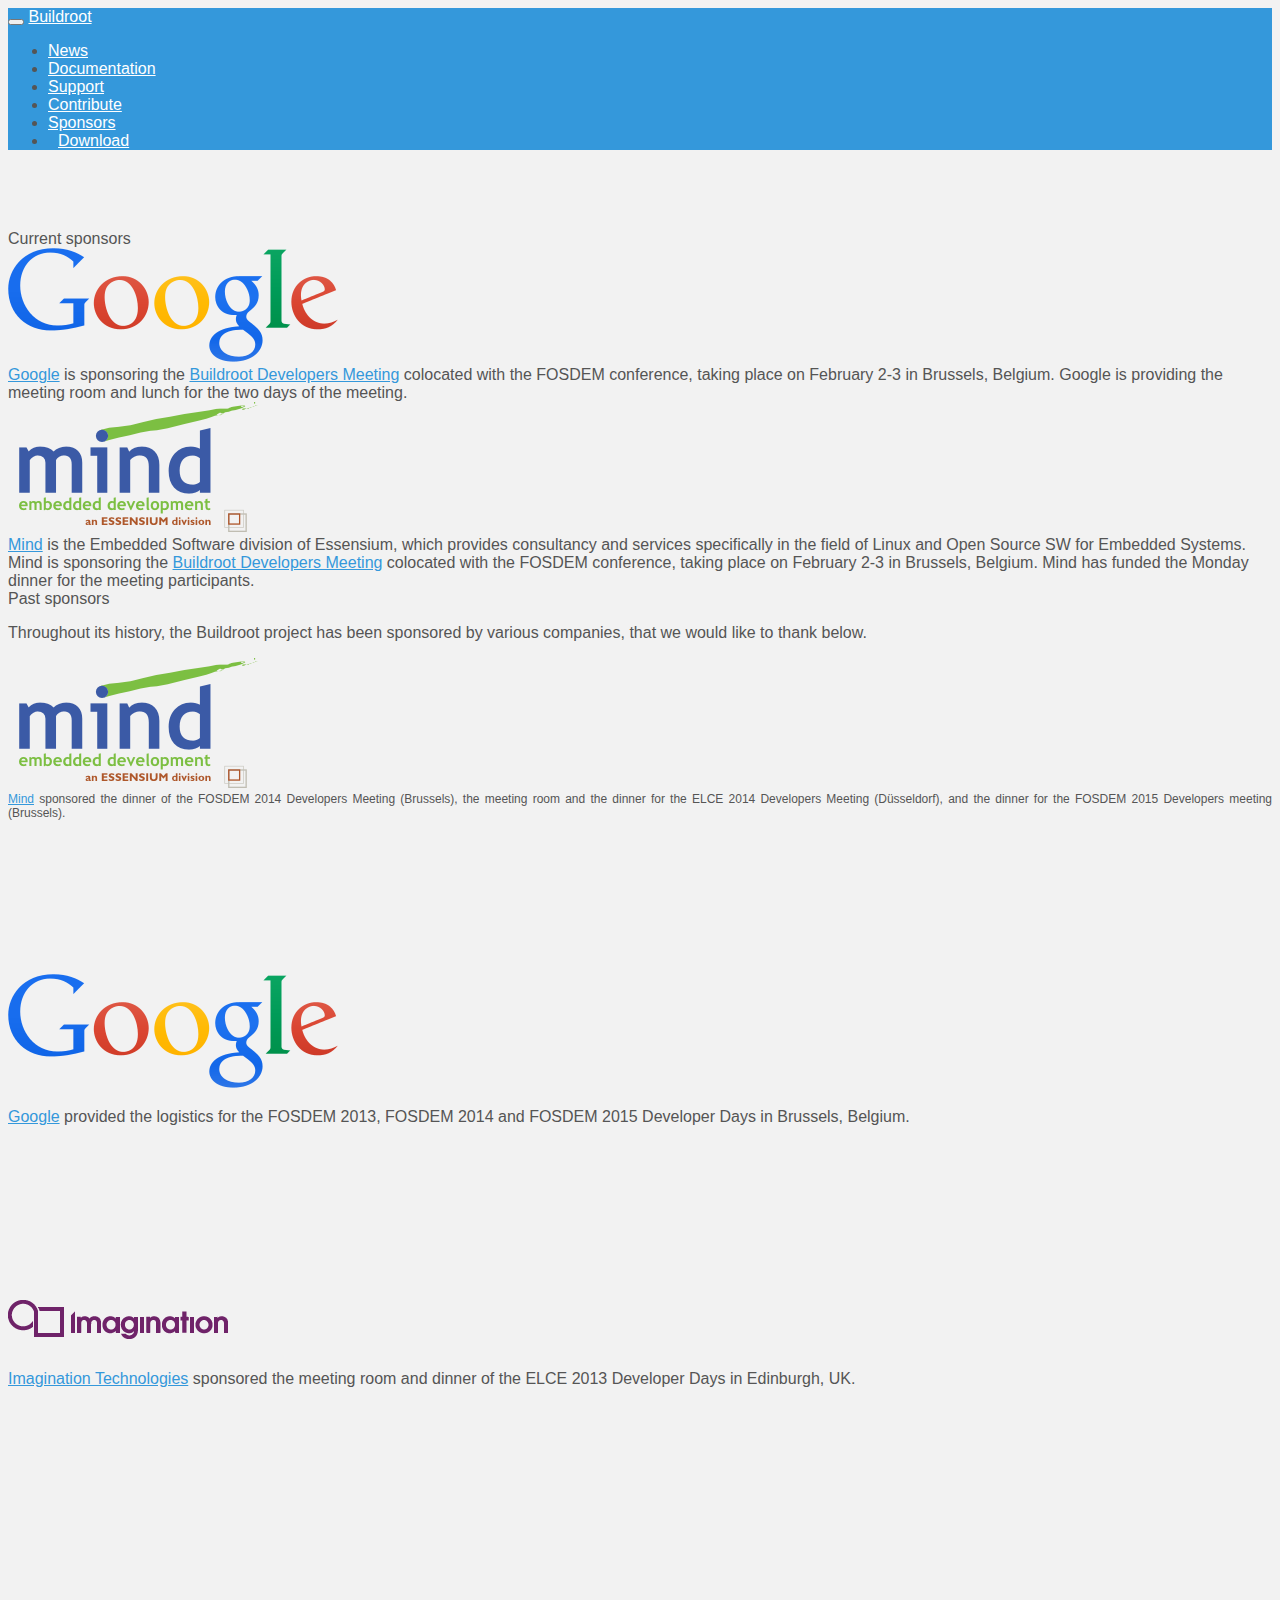
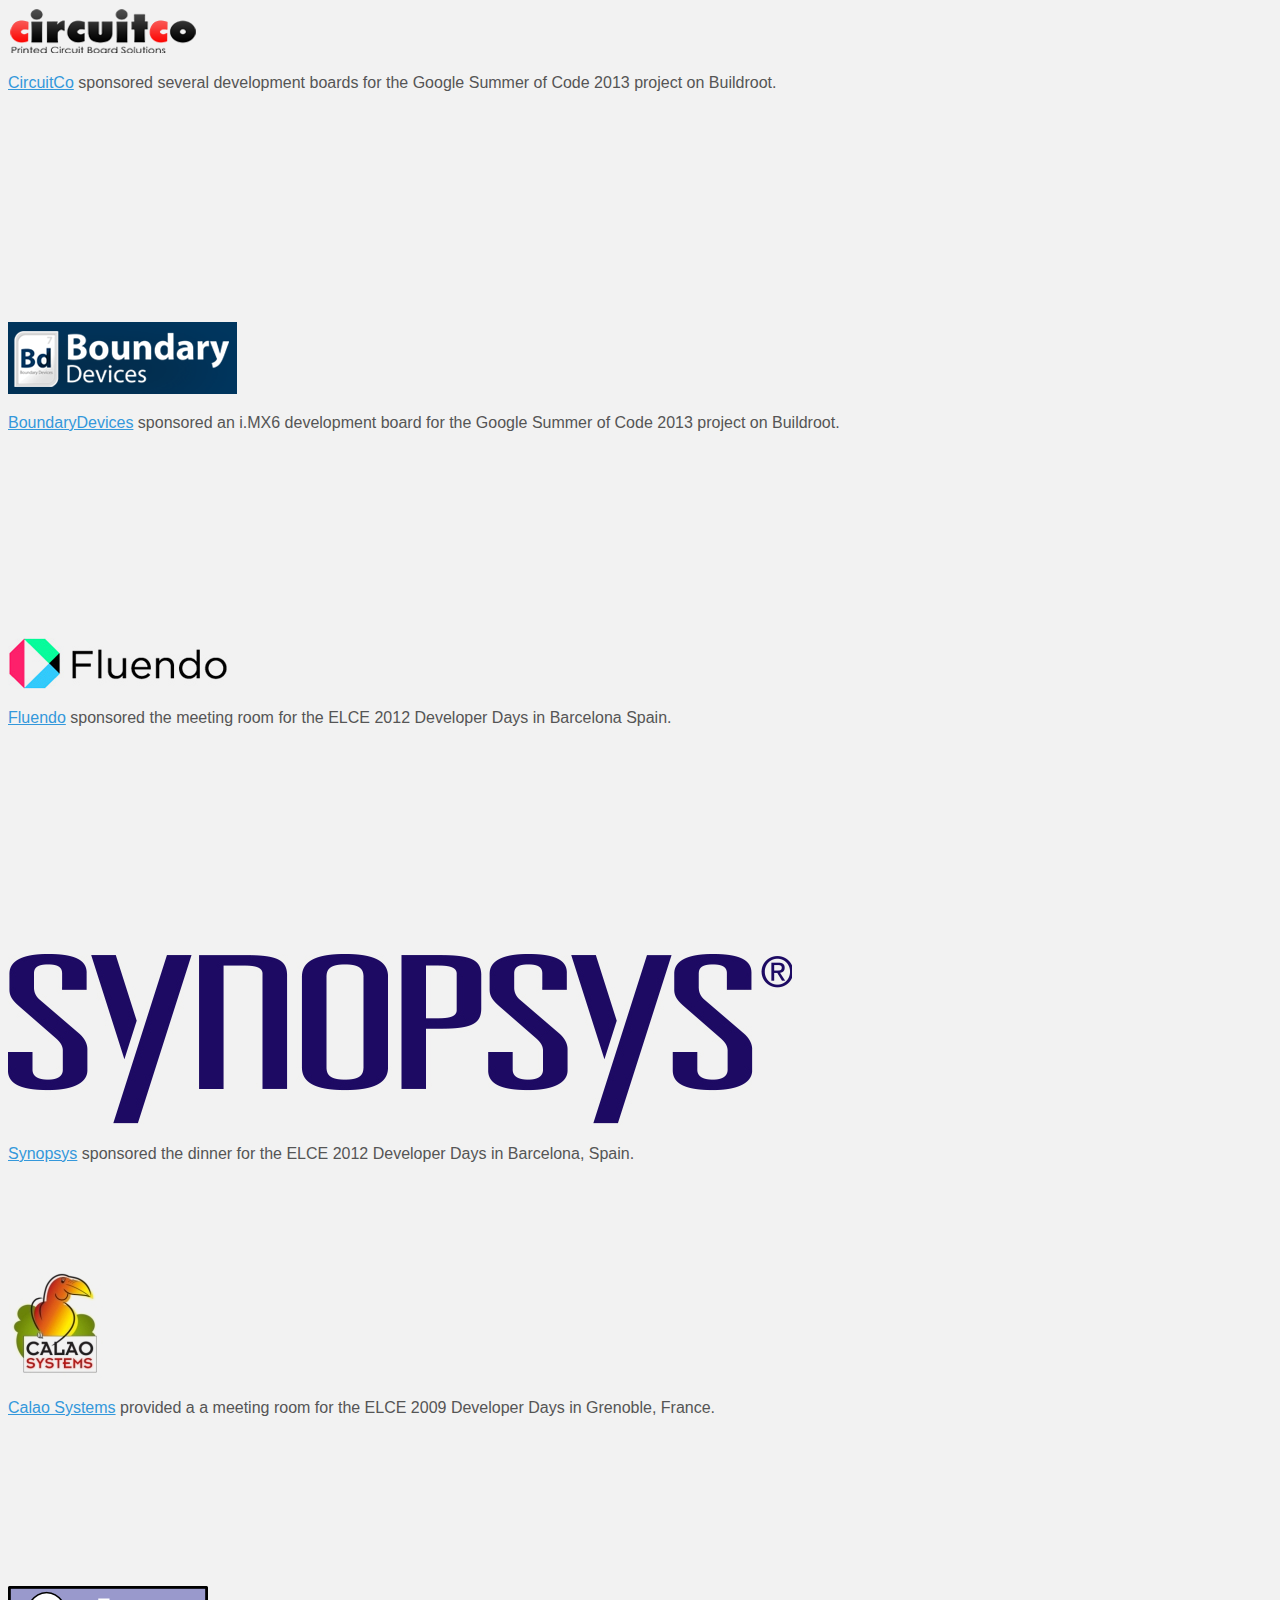
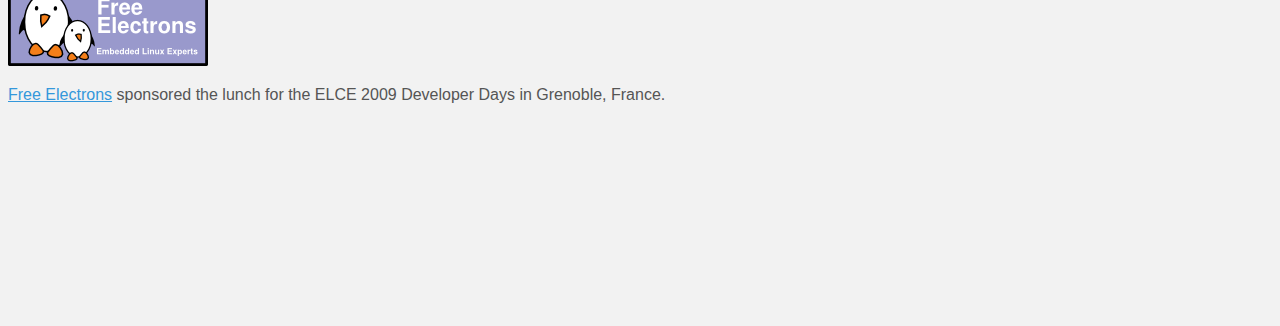
<file: sponsors.html>
<!DOCTYPE html>
<html lang="en">
<head>
	<meta charset="utf-8">
	<meta http-equiv="X-UA-Compatible" content="IE=edge">
	<meta name="viewport" content="width=device-width, initial-scale=1.0">
	<meta name="Buildroot" content="">
	<meta name="angelo.compagnucci@gmail.com" content="">
	<link rel="shortcut icon" href="images/favicon.png">

	<title>Buildroot - Making Embedded Linux Easy</title>

	<link href="https://oss.maxcdn.com/bootswatch/3.3.5/paper/bootstrap.min.css" rel="stylesheet">
	<link href="css/main.css" rel="stylesheet">

	<!--[if lt IE 9]>
	  <script src="https://oss.maxcdn.com/libs/html5shiv/3.7.0/html5shiv.js"></script>
	  <script src="https://oss.maxcdn.com/libs/respond.js/1.3.0/respond.min.js"></script>
	<![endif]-->
</head>

<body>
	<!-- Fixed navbar -->
	<div class="navbar navbar-default navbar-fixed-top">
		<div class="container">
		<div class="navbar-header">
		  <button type="button" class="navbar-toggle" data-toggle="collapse" data-target=".navbar-collapse">
			<span class="icon-bar"></span>
			<span class="icon-bar"></span>
			<span class="icon-bar"></span>
		  </button>
		  <a class="navbar-brand" href="/"><b>Buildroot</b></a>
		</div>
		<div class="navbar-collapse collapse">
			<ul class="nav navbar-nav navbar-right">
				<li><a href="/news.html">
					<span class="glyphicon glyphicon-star"></span> News</a></li>
				<li><a href="/docs.html">
					<span class="glyphicon glyphicon-book"></span> Documentation</a></li>
				<li><a href="/support.html">
					<span class="glyphicon glyphicon-question-sign"></span> Support</a></li>
				<li><a href="/contribute.html">
					<span class="glyphicon glyphicon-share"></span> Contribute</a></li>
				<li><a href="/sponsors.html">
					<span class="glyphicon glyphicon-usd"></span> Sponsors</a></li>
				<li><a id="menubutton" class="btn btn-success btn-shrink" href="/download.html">
					<span class="glyphicon glyphicon-cloud-download"></span>
					<span class="text-shrink" >Download</span></a></li>
			</ul>
		</div><!--/.nav-collapse -->
		</div>
	</div>


<div class="container">
<div class="row nh"><!-- current sponsor row -->
<div class="col-lg-10 col-lg-offset-1 col-md-12 col-sm-12 col-xs-12">

	<div class="panel panel-primary">
		<div class="panel-heading">Current sponsors</div>
		<div class="panel-body">

			<div class="row">
				<div class="col-sm-12">
					<div class="panel panel-default">
						<div class="panel-body">
							<div class="col-sm-4">
								<a href="http://google.com">
								<img class="img-responsive center-block" src="images/google-logo.png"/>
								</a>
							</div>
							<div class="col-sm-8">
								<a href="http://www.google">Google</a> is sponsoring
								the <a href="http://elinux.org/Buildroot:DeveloperDaysFOSDEM2015">Buildroot
								Developers Meeting</a> colocated with the FOSDEM conference,
								taking place on February 2-3 in Brussels, Belgium. Google is
								providing the meeting room and lunch for the two days of the
								meeting.
							</div>
						</div>
					</div>
				</div>

				<div class="col-sm-12">
					<div class="panel panel-default">
						<div class="panel-body">
							<div class="col-sm-4">
								<a href="http://mind.be">
								<img class="img-responsive center-block" src="images/mind-logo.png"/>
								</a>
								</div>
								<div class="col-sm-8">
									<a href="http://www.mind.be">Mind</a> is the Embedded
									Software division of Essensium, which provides consultancy
									and services specifically in the field of Linux and Open
									Source SW for Embedded Systems.

									Mind is sponsoring
									the <a href="http://elinux.org/Buildroot:DeveloperDaysFOSDEM2015">Buildroot
									Developers Meeting</a> colocated with the FOSDEM conference,
									taking place on February 2-3 in Brussels, Belgium. Mind has
									funded the Monday dinner for the meeting participants.
								</div>
						</div>
					</div>
				</div>
			</div>
		</div>
	</div>

	<div class="panel panel-primary">
		<div class="panel-heading">Past sponsors</div>
		<div class="panel-body">
			<p>Throughout its history, the Buildroot project has been sponsored by
			various companies, that we would like to thank below.</p>

			<div class="row">
				<div class="col-sm-4">
					<div class="panel panel-default panel-sponsor">
						<div class="panel-body">
							<div class="col-sm-12">
								<a href="http://www.mind.be">
								<img class="img-responsive center-block" src="images/mind-logo.png"/>
								</a>
							</div>
							<div class="col-sm-12" style="font-size: 12px;">
								<a href="http://www.mind.be">Mind</a> sponsored the dinner of
								the FOSDEM 2014 Developers Meeting (Brussels), the meeting
								room and the dinner for the ELCE 2014 Developers Meeting
								(Düsseldorf), and the dinner for the FOSDEM 2015 Developers
								meeting (Brussels).
								</div>
						</div>
					</div>
				</div>

				<div class="col-sm-4">
					<div class="panel panel-default panel-sponsor">
						<div class="panel-body">
							<div class="col-sm-12">
								<p><a href="http://www.google.com">
								<img class="img-responsive center-block" src="images/google-logo.png"/></a></p>
							</div>
							<div class="col-sm-12">
									<p><a href="http://www.google.com">Google</a> provided the
									logistics for the FOSDEM 2013, FOSDEM 2014 and FOSDEM 2015
								Developer Days in Brussels, Belgium.</p>
							</div>
						</div>
					</div>
				</div>

				<div class="col-sm-4">
					<div class="panel panel-default panel-sponsor">
						<div class="panel-body">
							<div class="col-sm-12">
								<p><a href="http://www.imgtec.com/">
								<img class="img-responsive center-block" src="images/imgtec-logo.png"/></a></p>
							</div>
							<div class="col-sm-12">
									<a href="http://www.imgtec.com/">Imagination Technologies</a>
									sponsored the meeting room and dinner of the ELCE 2013
									Developer Days in Edinburgh, UK.
							</div>
						</div>
					</div>
				</div>
			</div>

			<div class="row">
				<div class="col-sm-4">
					<div class="panel panel-default panel-sponsor">
						<div class="panel-body">
							<div class="col-sm-12">
								<p><a href="http://circuitco.com/">
								<img class="img-responsive center-block" src="images/circuitco-logo.png"/></a></p>
							</div>
							<div class="col-sm-12">
								<p><a href="http://circuitco.com/">CircuitCo</a> sponsored
								several development boards for the Google Summer of Code
								2013 project on Buildroot.</p>
							</div>
						</div>
					</div>
				</div>

				<div class="col-sm-4">
					<div class="panel panel-default panel-sponsor">
						<div class="panel-body">
							<div class="col-sm-12">
								<p><a href="http://boundarydevices.com/">
								<img class="img-responsive center-block" src="images/boundary-devices-logo.png"/></a></p>
							</div>
							<div class="col-sm-12">
								<p><a href="http://boundarydevices.com/">BoundaryDevices</a>
								sponsored an i.MX6 development board for the Google Summer of
								Code 2013 project on Buildroot.</p>
							</div>
						</div>
					</div>
				</div>

				<div class="col-sm-4">
					<div class="panel panel-default panel-sponsor">
						<div class="panel-body">
							<div class="col-sm-12">
								<p><a href="http://www.fluendo.com/">
								<img class="img-responsive center-block" src="images/fluendo-logo.png"/></a></p>
							</div>
							<div class="col-sm-12">
								<p><a href="http://www.fluendo.com/">Fluendo</a> sponsored the
								meeting room for the ELCE 2012 Developer Days in Barcelona
								Spain.</p>
							</div>
						</div>
					</div>
				</div>
			</div>

			<div class="row">
				<div class="col-sm-4">
					<div class="panel panel-default panel-sponsor">
						<div class="panel-body">
							<div class="col-sm-12">
								<p><a href="http://www.synopsys.com">
								<img class="img-responsive center-block" src="images/synopsys-logo.png"/></a></p>
							</div>
							<div class="col-sm-12">
								<p><a href="http://www.synopsys.com">Synopsys</a> sponsored the
								dinner for the ELCE 2012 Developer Days in Barcelona, Spain.</p>
							</div>
						</div>
					</div>
				</div>

				<div class="col-sm-4">
					<div class="panel panel-default panel-sponsor">
						<div class="panel-body">
							<div class="col-sm-12">
								<p><a href="http://www.calao-systems.com/">
								<img class="img-responsive center-block" src="images/calao-logo.png"/></a></p>
							</div>
							<div class="col-sm-12">
								<p><a href="http://www.calao-systems.com/">Calao Systems</a>
								provided a a meeting room for the ELCE 2009 Developer Days
								in Grenoble, France.</p>
							</div>
						</div>
					</div>
				</div>

				<div class="col-sm-4">
					<div class="panel panel-default panel-sponsor">
						<div class="panel-body">
							<div class="col-sm-12">
								<p><a href="http://www.free-electrons.com">
								<img class="img-responsive center-block" src="images/free-electrons-logo.png"/></a></p>
							</div>
							<div class="col-sm-12">
								<p><a href="http://www.free-electrons.com">Free Electrons</a>
								sponsored the lunch for the ELCE 2009 Developer Days in
								Grenoble, France.</p>
							</div>
						</div>
					</div>
				</div>
			</div>

		</div>
	</div>
</div>

	<script src="//code.jquery.com/jquery-1.11.3.min.js"></script>
	<script src="https://oss.maxcdn.com/bootstrap/3.3.5/js/bootstrap.min.js"></script>
	<script type="text/javascript" src="https://www.google.com/jsapi"></script>
	<script type="text/javascript" src="js/clipboard.min.js"></script>
	<script type="text/javascript" src="js/buildroot.js"></script>
</body>
</html>
</file>
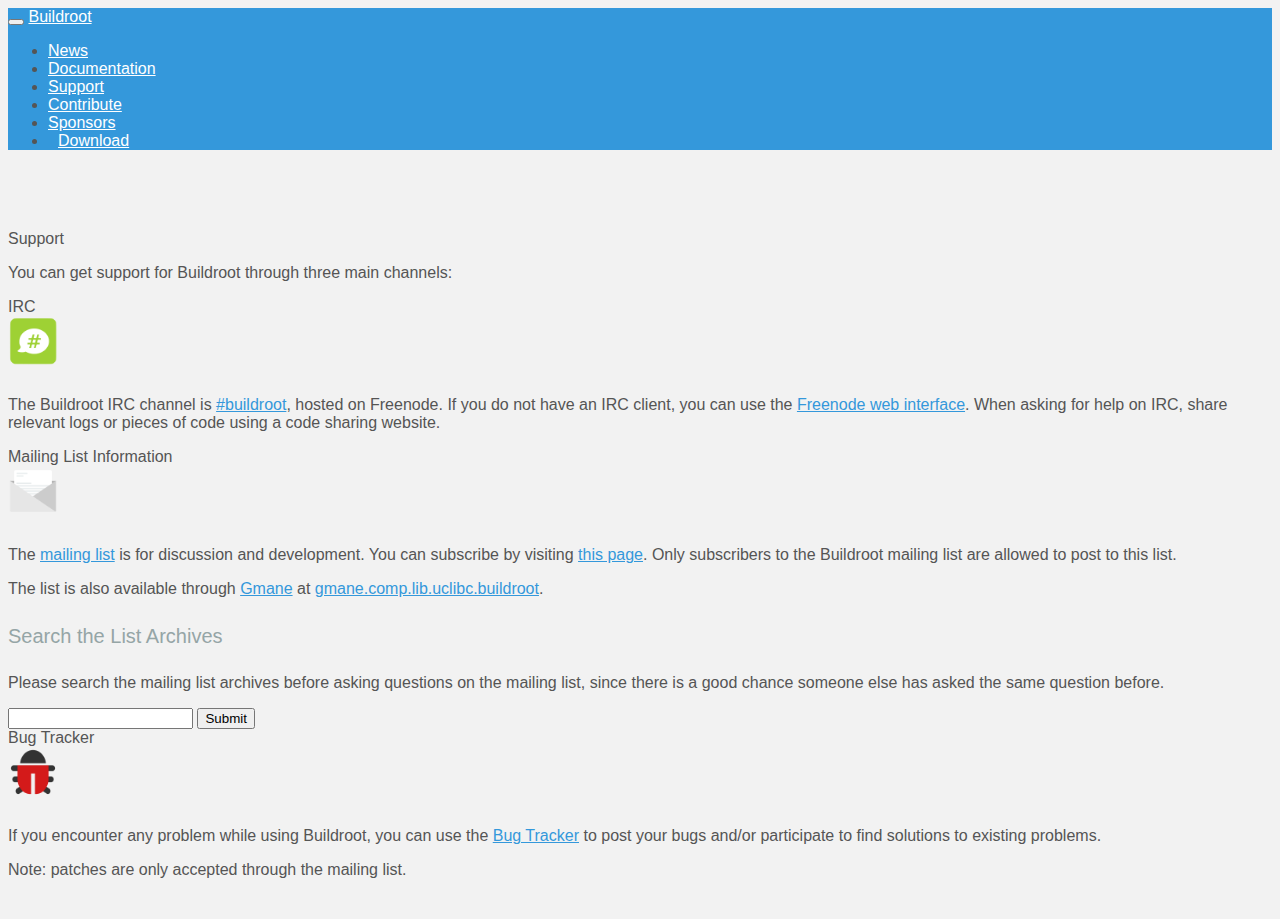
<file: support.html>
<!DOCTYPE html>
<html lang="en">
<head>
	<meta charset="utf-8">
	<meta http-equiv="X-UA-Compatible" content="IE=edge">
	<meta name="viewport" content="width=device-width, initial-scale=1.0">
	<meta name="Buildroot" content="">
	<meta name="angelo.compagnucci@gmail.com" content="">
	<link rel="shortcut icon" href="images/favicon.png">

	<title>Buildroot - Making Embedded Linux Easy</title>

	<link href="https://oss.maxcdn.com/bootswatch/3.3.5/paper/bootstrap.min.css" rel="stylesheet">
	<link href="css/main.css" rel="stylesheet">

	<!--[if lt IE 9]>
	  <script src="https://oss.maxcdn.com/libs/html5shiv/3.7.0/html5shiv.js"></script>
	  <script src="https://oss.maxcdn.com/libs/respond.js/1.3.0/respond.min.js"></script>
	<![endif]-->
</head>

<body>
	<!-- Fixed navbar -->
	<div class="navbar navbar-default navbar-fixed-top">
		<div class="container">
		<div class="navbar-header">
		  <button type="button" class="navbar-toggle" data-toggle="collapse" data-target=".navbar-collapse">
			<span class="icon-bar"></span>
			<span class="icon-bar"></span>
			<span class="icon-bar"></span>
		  </button>
		  <a class="navbar-brand" href="/"><b>Buildroot</b></a>
		</div>
		<div class="navbar-collapse collapse">
			<ul class="nav navbar-nav navbar-right">
				<li><a href="/news.html">
					<span class="glyphicon glyphicon-star"></span> News</a></li>
				<li><a href="/docs.html">
					<span class="glyphicon glyphicon-book"></span> Documentation</a></li>
				<li><a href="/support.html">
					<span class="glyphicon glyphicon-question-sign"></span> Support</a></li>
				<li><a href="/contribute.html">
					<span class="glyphicon glyphicon-share"></span> Contribute</a></li>
				<li><a href="/sponsors.html">
					<span class="glyphicon glyphicon-usd"></span> Sponsors</a></li>
				<li><a id="menubutton" class="btn btn-success btn-shrink" href="/download.html">
					<span class="glyphicon glyphicon-cloud-download"></span>
					<span class="text-shrink" >Download</span></a></li>
			</ul>
		</div><!--/.nav-collapse -->
		</div>
	</div>


<div class="container">
<div class="row nh">
<div class="col-lg-10 col-lg-offset-1 col-md-12 col-sm-12 col-xs-12">

<div class="panel panel-primary">
		<div class="panel-heading">Support</div>
		<div class="panel-body">
		<p>You can get support for Buildroot through three main channels:</p>

			<div class="row">
				<div class="col-sm-12">
					<div class="panel panel-primary">
						<div class="panel-heading">IRC</div>
						<div class="panel-body">
							<div class="row">
								<div class="col-sm-1">
									<img class="img-responsive" src="images/irc.png" style="max-width:50px; margin-bottom:10px;">
								</div>
								<div class="col-sm-11">
									<p>The Buildroot IRC channel is <a href="irc://freenode.net/#buildroot">
									#buildroot</a>, hosted on Freenode. If you do not have an IRC client, you can
									use the <a href="http://webchat.freenode.net">Freenode web interface</a>.
									When asking for help on IRC, share relevant logs or pieces of code using a code
									sharing website.</p>
								</div>
							</div>
						</div>
					</div>
				</div>

				<div class="col-sm-12">
					<div class="panel panel-primary">
						<div class="panel-heading">Mailing List Information</div>
						<div class="panel-body">
							<div class="row">
								<div class="col-sm-1">
									<img class="img-responsive" src="images/email.png" style="max-width:50px; margin-bottom:10px;">
								</div>
								<div class="col-sm-11">
									<p>The <a href="/lists/buildroot/">mailing list</a> is for discussion and
									development.  You can subscribe by visiting
									<a href="http://lists.buildroot.org/mailman/listinfo/buildroot">this page</a>.
									Only subscribers to the Buildroot mailing list are allowed to post
									to this list.</p>

									<p>The list is also available through <a
									href="http://gmane.org">Gmane</a> at <a href="http://dir.gmane.org/gmane.comp.lib.uclibc.buildroot">gmane.comp.lib.uclibc.buildroot</a>.
									</p>
									
									<h4>Search the List Archives</h4>
									<p>Please search the mailing list archives before asking questions on the mailing
									list, since there is a good chance someone else has asked the same question
									before.</p>

									<form method="get" action="http://search.gmane.org/">
										<input type="text" name="query">
										<input type="hidden" name="group" value="gmane.comp.lib.uclibc.buildroot">
										<button type="submit" class="btn btn-default">Submit</button>
									</form>
								</div>
							</div>
						</div>
					</div>
				</div>

				<div class="col-sm-12">
					<div class="panel panel-primary">
						<div class="panel-heading">Bug Tracker</div>
						<div class="panel-body">
							<div class="row">
								<div class="col-sm-1">
									<img class="img-responsive" src="images/bug-buddy.png" style="max-width:50px; margin-bottom:10px;">
								</div>
								<div class="col-sm-11">
									<p>If you encounter any problem while using Buildroot, you can use the
									<a href="https://bugs.buildroot.org/">Bug Tracker</a> to post your bugs and/or
									participate to find solutions to existing problems.</p>

									<p>Note: patches are only accepted through the mailing list.</p>
								</div>
							</div>
						</div>
					</div>
				</div>
			</div>
		</div>
	</div>

</div><!--/.col-sm-10 -->
</div><!--/.row -->
</div>

	<script src="//code.jquery.com/jquery-1.11.3.min.js"></script>
	<script src="https://oss.maxcdn.com/bootstrap/3.3.5/js/bootstrap.min.js"></script>
	<script type="text/javascript" src="https://www.google.com/jsapi"></script>
	<script type="text/javascript" src="js/clipboard.min.js"></script>
	<script type="text/javascript" src="js/buildroot.js"></script>
</body>
</html>
</file>
<file: css/timeline.css>
.timeline {
	list-style: none;
	padding: 20px 0 20px;
	position: relative;
}

.timeline:before {
	top: 0;
	bottom: 0;
	position: absolute;
	content: " ";
	width: 3px;
	background-color: #E4E4E4;
	left: 50%;
	margin-left: -1.5px;
	}

.timeline > li {
	margin-bottom: 20px;
	position: relative;
}

.timeline > li:before,
.timeline > li:after {
	content: " ";
	display: table;
}

.timeline > li:after {
	clear: both;
}

.timeline > li:before,
.timeline > li:after {
	content: " ";
	display: table;
}

.timeline > li:after {
    clear: both;
}

.timeline > li > .timeline-panel {
	width: 46%;
	float: left;
	border: 1px solid #d4d4d4;
	border-radius: 2px;
	padding: 20px;
	position: relative;
	-webkit-box-shadow: 0 1px 6px rgba(0, 0, 0, 0.175);
	box-shadow: 0 1px 6px rgba(0, 0, 0, 0.175);
	background-color: white;
}

.timeline > li > .timeline-panel:before {
	position: absolute;
	top: 26px;
	right: -15px;
	display: inline-block;
	border-top: 15px solid transparent;
	border-left: 15px solid #ccc;
	border-right: 0 solid #ccc;
	border-bottom: 15px solid transparent;
	content: " ";
}

.timeline > li > .timeline-panel:after {
	position: absolute;
	top: 27px;
	right: -14px;
	display: inline-block;
	border-top: 14px solid transparent;
	border-left: 14px solid #fff;
	border-right: 0 solid #fff;
	border-bottom: 14px solid transparent;
	content: " ";
}

.timeline > li > .timeline-badge {
	color: #fff;
	width: 50px;
	height: 50px;
	line-height: 50px;
	font-size: 1.4em;
	text-align: center;
	position: absolute;
	top: 16px;
	left: 50%;
	margin-left: -25px;
	background-color: #E6E6E6;
	z-index: 100;
	border-top-right-radius: 50%;
	border-top-left-radius: 50%;
	border-bottom-right-radius: 50%;
	border-bottom-left-radius: 50%;
}

.timeline > li.timeline-inverted > .timeline-panel {
	float: right;
}

.timeline > li.timeline-inverted > .timeline-panel:before {
	border-left-width: 0;
	border-right-width: 15px;
	left: -15px;
	right: auto;
}

.timeline > li.timeline-inverted > .timeline-panel:after {
	border-left-width: 0;
	border-right-width: 14px;
	left: -14px;
	right: auto;
}

.timeline-badge.primary {
	background-color: #2e6da4 !important;
}

.timeline-badge.success {
	background-color: #3f903f !important;
}

.timeline-badge.warning {
	background-color: #f0ad4e !important;
}

.timeline-badge.danger {
	background-color: #d9534f !important;
}

.timeline-badge.info {
	background-color: #5bc0de !important;
}

.timeline-title {
	margin-top: 0;
	color: inherit;
}

.timeline-body > p,
.timeline-body > ul {
	margin-bottom: 0;
}

.timeline-body > p + p {
	margin-top: 5px;
}

@media (max-width: 767px) {
	ul.timeline:before {
		left: 40px;
	}

	ul.timeline > li > .timeline-panel {
		width: calc(100% - 90px);
		width: -moz-calc(100% - 90px);
		width: -webkit-calc(100% - 90px);
	}

	ul.timeline > li > .timeline-badge {
		left: 15px;
		margin-left: 0;
		top: 16px;
	}

	ul.timeline > li > .timeline-panel {
		float: right;
	}

	ul.timeline > li > .timeline-panel:before {
		border-left-width: 0;
		border-right-width: 15px;
		left: -15px;
		right: auto;
	}

	ul.timeline > li > .timeline-panel:after {
		border-left-width: 0;
		border-right-width: 14px;
		left: -14px;
		right: auto;
	}
}
</file>
<file: css/main.css>
/*
 * Author: Carlos Alvarez
 * URL: http://alvarez.is
 *
 * Project Name: FLATTY - Free Bootstrap 3 Theme
 * Version: 1.0
 * URL: http://blacktie.co
 */

body {
  background-color: #f2f2f2;
	font-family: 'Roboto', sans-serif;
	font-weight: 300;
	font-size: 16px;
	color: #555;

	-webkit-font-smoothing: antialiased;
	-webkit-overflow-scrolling: touch;
}

/* Titles */
h1, h2, h3, h4, h5, h6 {
	font-family: 'Roboto', sans-serif;
	font-weight: 300;
	color: #333;
}

h1 {
	font-size: 40px;
}

h3 {
	color: #95a5a6;
	font-weight: 400;
}

h4 {
	color: #95a5a6;
	font-weight: 400;
	font-size: 20px;
}

.ellipsis p {
	margin-bottom:10px;
	white-space: nowrap;
	overflow: hidden;
	text-overflow: ellipsis;
}

.centered {
	text-align: center;
}

/* Links */
a {
	color: #3498db;
	word-wrap: break-word;

	-webkit-transition: color 0.1s ease-in, background 0.1s ease-in;
	-moz-transition: color 0.1s ease-in, background 0.1s ease-in;
	-ms-transition: color 0.1s ease-in, background 0.1s ease-in;
	-o-transition: color 0.1s ease-in, background 0.1s ease-in;
	transition: color 0.1s ease-in, background 0.1s ease-in;
}

a:hover,
a:focus {
	color: #7b7b7b;
	text-decoration: none;
	outline: 0;
}

a:before,
a:after {
	-webkit-transition: color 0.1s ease-in, background 0.1s ease-in;
	-moz-transition: color 0.1s ease-in, background 0.1s ease-in;
	-ms-transition: color 0.1s ease-in, background 0.1s ease-in;
	-o-transition: color 0.1s ease-in, background 0.1s ease-in;
	transition: color 0.1s ease-in, background 0.1s ease-in;
}

 hr {
	display: block;
	height: 1px;
	border: 0;
	border-top: 1px solid #ccc;
	margin: 1em 0;
	padding: 0;
}

.navbar-default {
	background-color: #3498db;
	border-color: transparent;
}

.navbar-default .navbar-brand {
	color: white;
}

.navbar-default .navbar-nav > li > a {
	color: white;
}

/* Helpers */

.mt {
	margin-top: 40px;
	margin-bottom: 40px;
}

.nh {
	margin-top: 80px;
	margin-bottom: 40px;
}

.form-control {
	height: 42px;
	font-size: 18px;
	width: 280px;
}

i {
	margin: 8px;
	color: #3498db;
}


/* HeaderWrap */
#headerwrap {
	/* background: url(../img/bg01.jpg) no-repeat center top; */
	background-color: #3498db;
	margin-top: -20px;
	padding-top:120px;
	background-attachment: relative;
	background-position: center center;
	min-height: 400px;
	max-height: 800px;
	width: 100%;

	-webkit-background-size: 100%;
	-moz-background-size: 100%;
	-o-background-size: 100%;
	background-size: 100%;

	-webkit-background-size: cover;
	-moz-background-size: cover;
	-o-background-size: cover;
	background-size: cover;
}

#headerwrap h1 {
	color: white;
	font-size: 60px;
	font-weight: bold;
	letter-spacing: 1px;
}

#menubutton {
	max-height: 50px;
	margin-top: 6px;
	padding-top: 15px;
	margin-left: 10px;
}

.panel-sponsor {
	min-height: 300px;
	text-align: justify;
	text-justify: inter-word;
}

@media (min-width: 768px) and (max-width: 991px) {
	.navbar-collapse.collapse {
		display: none !important;
	}
	.navbar-collapse.collapse.in {
		display: block !important;
	}
	.navbar-header .collapse, .navbar-toggle {
		display:block !important;
	}
	.navbar-header {
		float:none;
	}
	.navbar-collapse {
		overflow:hidden;
	}
	#menubutton {
		margin-right: 40px;
		width: 45px;
	}
	.text-shrink {
		visibility: hidden;
	}
}

@media (max-width:767px) {
	#menubutton {
		max-height: 50px;
		margin-top: 6px;
		padding-top: 15px;
		margin-left: 15px;
		margin-right: 15px;
	}
}

/* entire container, keeps perspective */
.flip-container {
	perspective: 1000;
}
	/* flip the pane when hovered */
	.flip-container:hover .flipper, .flip-container.hover .flipper {
		transform: rotateY(180deg);
	}

.flip-container, .front, .back {
	width: 180px;
	height: 180px;
}

/* flip speed goes here */
.flipper {
	transition: 0.6s;
	transform-style: preserve-3d;

	position: relative;
}

/* hide back of pane during swap */
.front, .back {
	backface-visibility: hidden;

	position: absolute;
	top: 0;
	left: 0;
}

/* front pane, placed above back */
.front {
	z-index: 2;
	/* for firefox 31 */
	transform: rotateY(0deg);
}

/* back, initially hidden pane */
.back {
	transform: rotateY(180deg);
}

.back img {
	-moz-transform: scaleX(-1);
	-o-transform: scaleX(-1);
	-webkit-transform: scaleX(-1);
	transform: scaleX(-1);
	filter: FlipH;
	-ms-filter: "FlipH";
}
</file>
